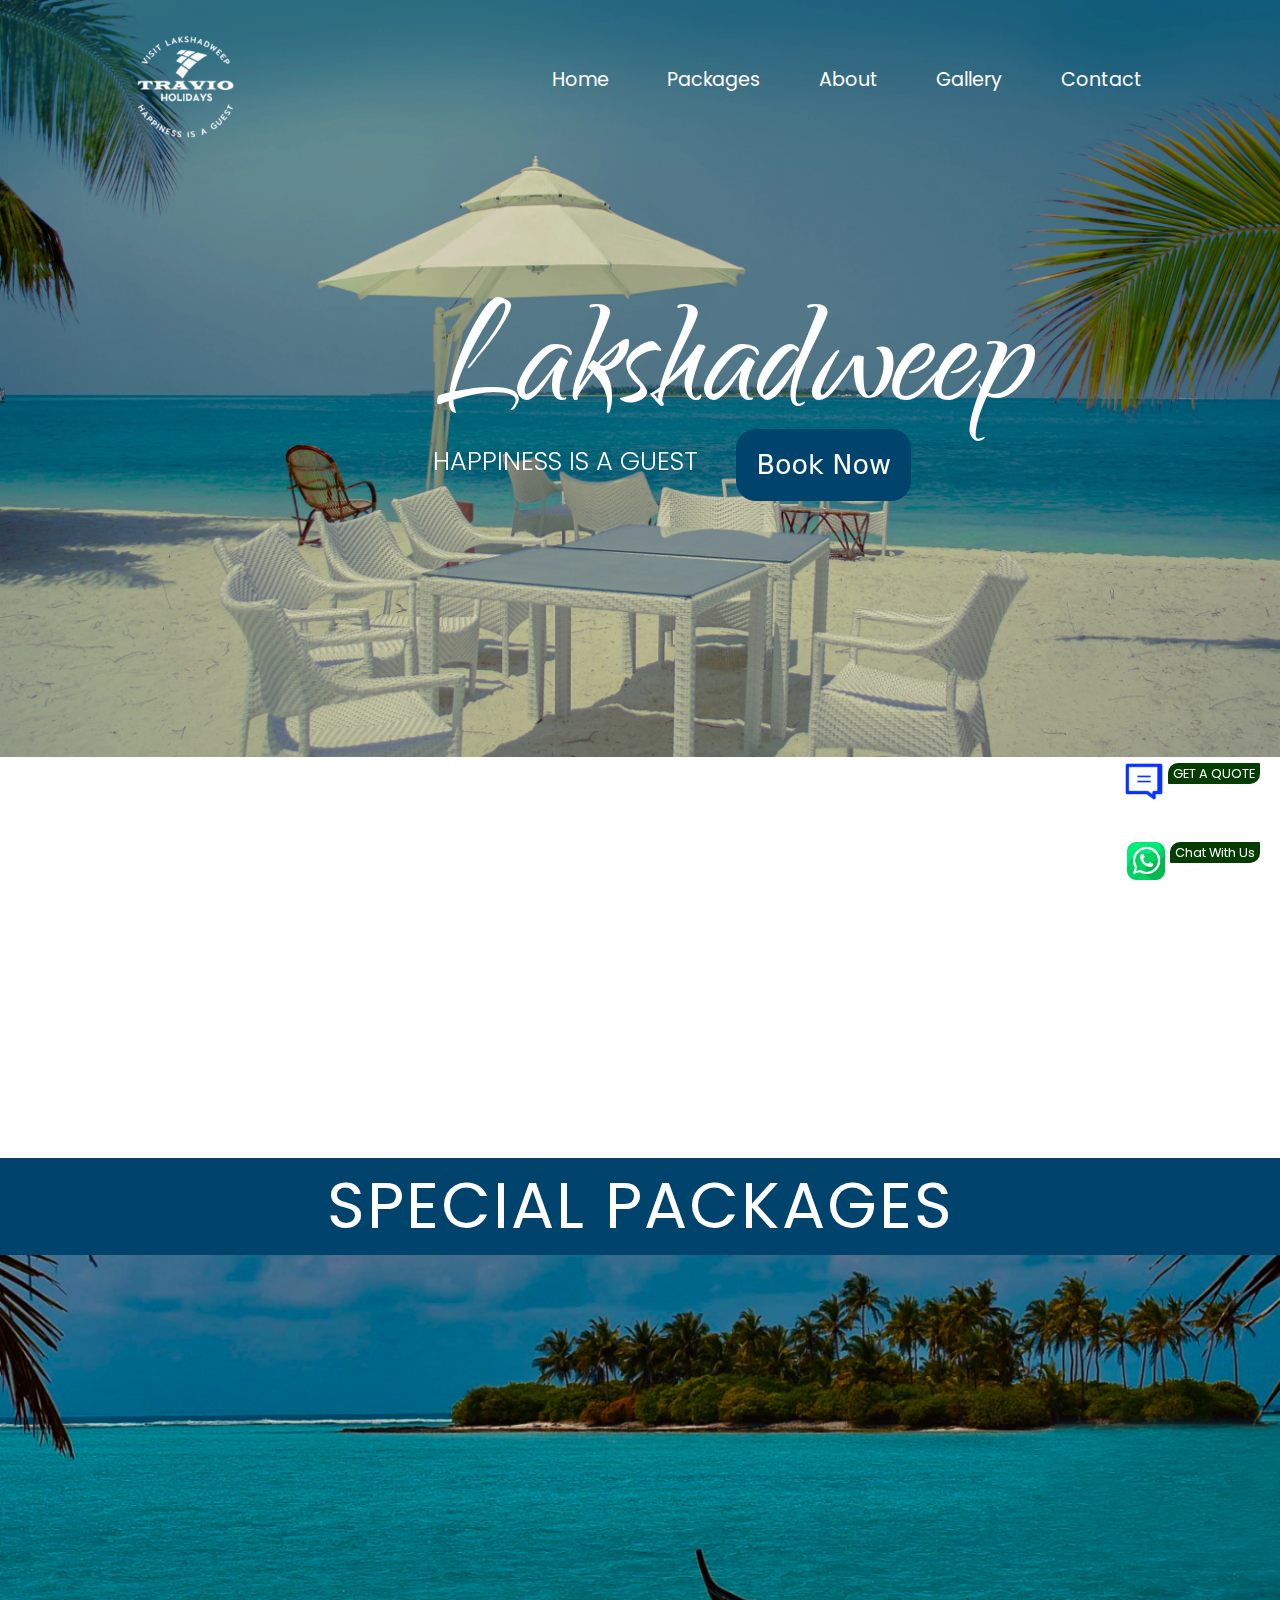
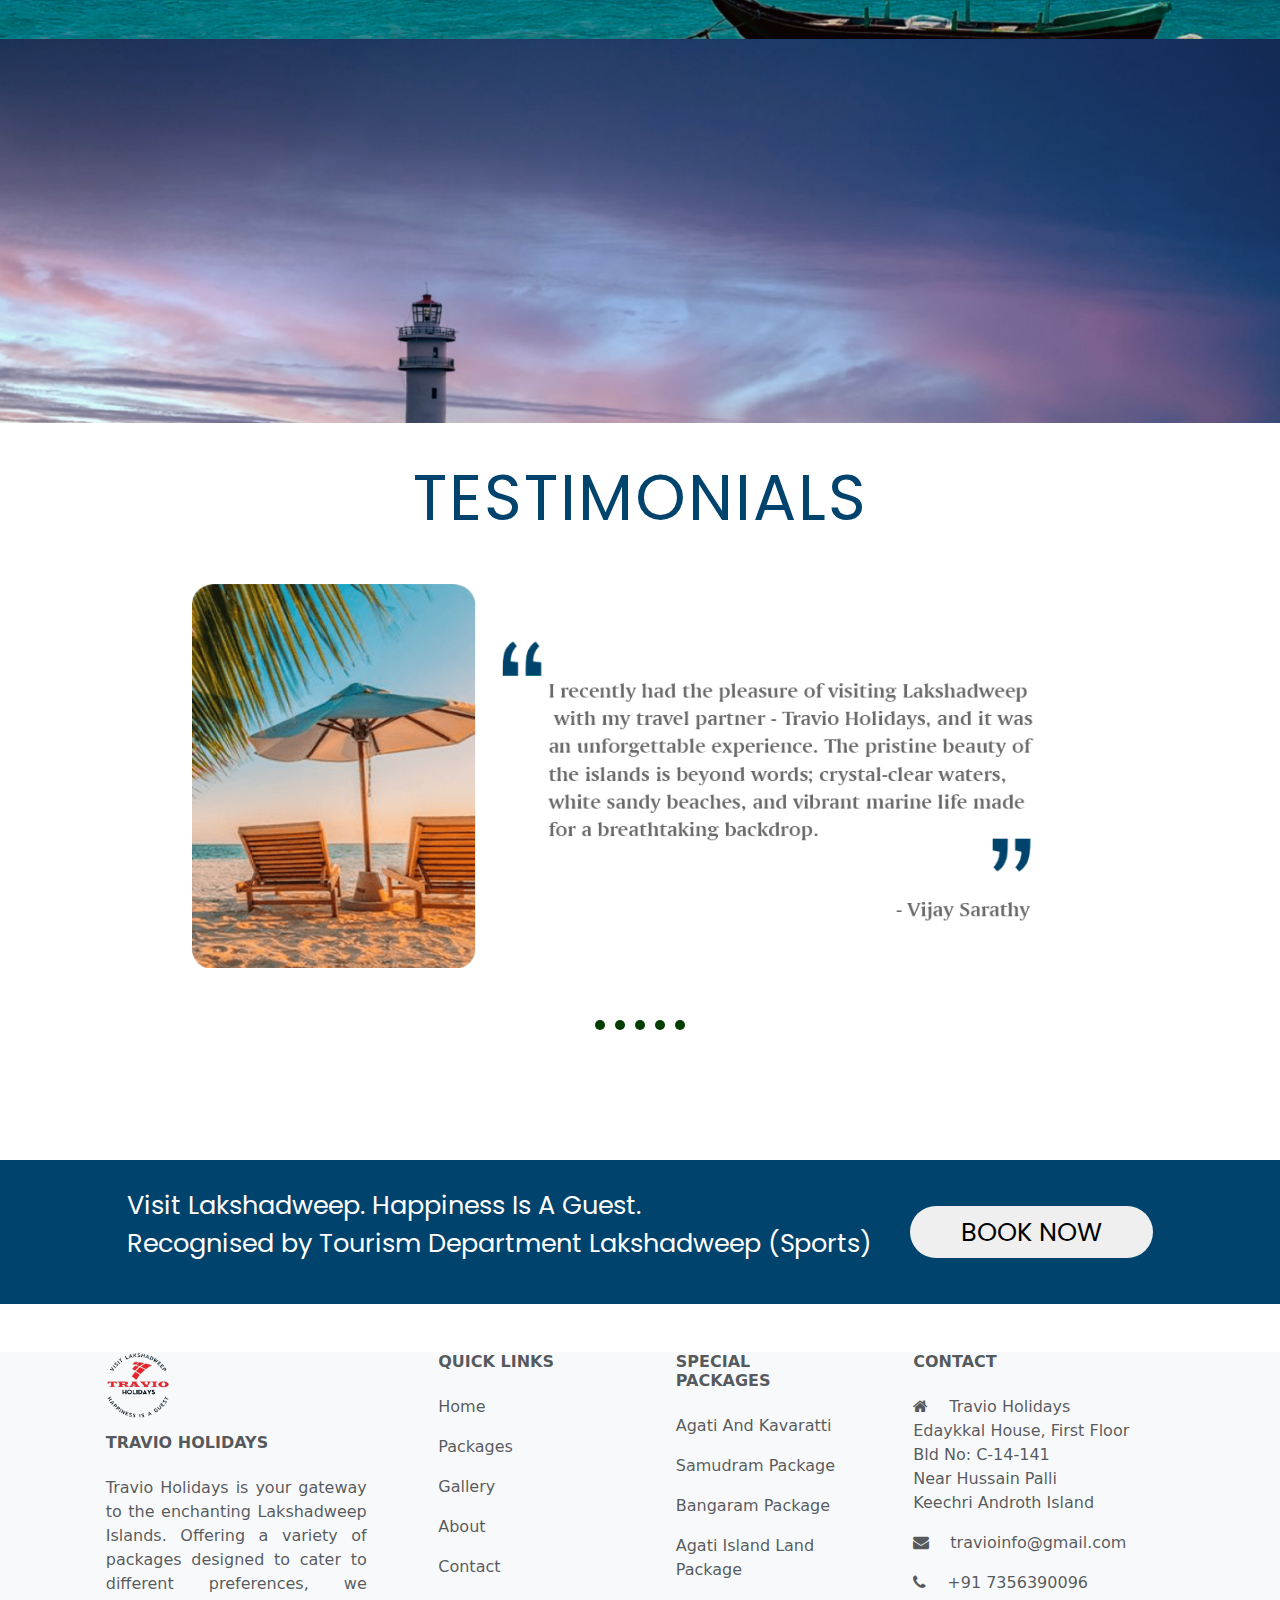
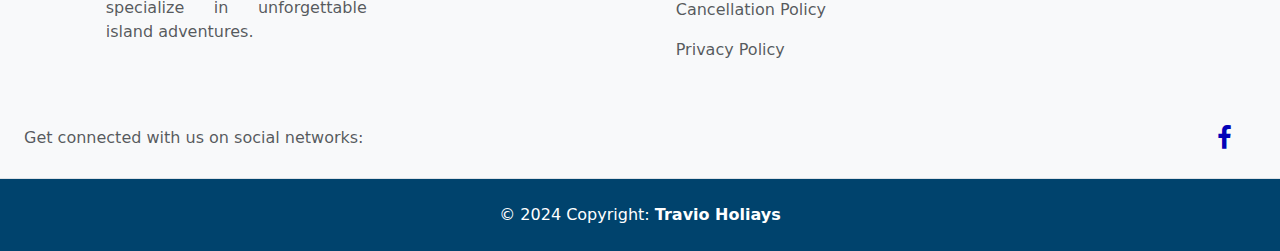
<file: index.html>
<!DOCTYPE html>
<html lang="en">
  <head>
    <meta charset="UTF-8" />
    <meta name="viewport" content="width=device-width, initial-scale=1.0" />
    <title>Travio Holidays Lakshadweep Tours & Travels</title>
    <meta
      name="description"
      content="Travio Holidays Recognised By Lakshadweep Tourism"
    />
    <meta name="author" content="Travio Holidays" />
    <meta
      name="keywords"
      content="lakshadweep tourism, best lakshadweep tour packages, best lakshadweep travel agency"
    />

    <!-- Meta Canonical Tag -->
    <link rel="”canonical”" href="www.travioholidays.com" />

    <!-- Meta OG Tags -->
    <meta
      property="og:title"
      content="Travio Holidays Best Lakshadweep Tour Packages Recoganised By Lakshadweep Tourism"
    />
    <meta
      property="og:description"
      content="Looking for the best Lakshadweep tour packages? Then go for Travio Holidays. Reasonable Packages and best services."
    />
    <meta
      property="og:image"
      content="https://www.travioholidays.com/assets/home/seo_1.webp"
    />
    <meta property="og:url" content="https://www.travioholidays.com" />
    <meta property="og:site_name" content="Travio Holidays" />

    <!-- Meta Twitter Tags -->
    <meta
      name="twitter:card"
      content="Travio Holidays Give You The Best Lakshadweep Tour Packages."
    />

    <meta
      name="twitter:title"
      content="Travio Holidays Lakshadweep Tours & Travells"
    />
    <meta
      name="twitter:description"
      content="Looking for the best Lakshadweep tour packages? Then go for Travio Holidays. Reasonable Packages and best services."
    />
    <meta
      name="twitter:image"
      content="https://www.travioholidays.com/assets/home/seo_1.webp"
    />

    <!-- Meta Robots Tag -->
    <meta name="”robots”" content="index, follow, noarchive" />

    <!-- favicon -->
    <link
      href="./assets/home/footer_logo.png"
      rel="icon"
      sizes="32x32"
      type="image/png"
    />

    <!-- Links -->
    <link rel="stylesheet" href="./css/home.css" />
    <link rel="stylesheet" href="./css/home-res.css" />
    <link
      href="https://cdn.jsdelivr.net/npm/bootstrap@5.3.3/dist/css/bootstrap.min.css"
      rel="stylesheet"
      integrity="sha384-QWTKZyjpPEjISv5WaRU9OFeRpok6YctnYmDr5pNlyT2bRjXh0JMhjY6hW+ALEwIH"
      crossorigin="anonymous"
    />

    <link
      rel="stylesheet"
      href="https://cdnjs.cloudflare.com/ajax/libs/font-awesome/4.7.0/css/font-awesome.min.css"
    />

    <link href="https://unpkg.com/aos@2.3.1/dist/aos.css" rel="stylesheet" />

    <!-- Markup Schema -->
    <script type="application/ld+json">
      {
        "@context": "https://schema.org/",
        "@type": "BreadcrumbList",
        "itemListElement": [
          {
            "@type": "ListItem",
            "position": 1,
            "name": "Home",
            "item": "https://travioholidays.com"
          },
          {
            "@type": "ListItem",
            "position": 2,
            "name": "About",
            "item": "https://travioholidays.com.about.html"
          },
          {
            "@type": "ListItem",
            "position": 3,
            "name": "Lakshadweep Packages",
            "item": "https://travioholidays.com/packages.html"
          },
          {
            "@type": "ListItem",
            "position": 4,
            "name": "Gallery",
            "item": "https://travioholidays.com/gallery.html"
          },
          {
            "@type": "ListItem",
            "position": 5,
            "name": "Contact Us",
            "item": "https://travioholidays.com/contact.html"
          }
        ]
      }
    </script>
  </head>
  <body>
    <!-- Chat With Us Section -->
    <div class="chatwithus animate-bounce">
      <a href="https://wa.me/9495822419?text=welcome">
        <img src="./assets/whatsapp.png" alt="" />
        <p>Chat With Us</p>
      </a>
    </div>

    <!-- Get Quote Section -->
    <div class="getquote animate-bounce">
      <a href="https://forms.gle/aU7JawXjD27Tby5g6">
        <img src="./assets/getquote.png" alt="" />
        <p>GET A QUOTE</p>
      </a>
    </div>
    <!-- Hero -->
    <section class="hero">
      <div class="navi">
        <img class="logo-img" src="./assets/home/white_logo.png" alt="" />
        <ul>
          <li>
            <a href="index.html">Home</a>
          </li>
          <li>
            <a href="packages.html">Packages</a>
          </li>
          <li>
            <a href="about.html">About</a>
          </li>
          <li>
            <a href="gallery.html">Gallery</a>
          </li>
          <li>
            <a href="contact.html">Contact</a>
          </li>
        </ul>
        <div class="ham" onclick="showHtmlDiv()">
          <i class="fa fa-bars"></i>
        </div>
      </div>
      <div class="txt-content">
        <h1
          data-aos="fade-right"
          data-aos-duration="500"
          data-aos-offset="300"
          data-aos-easing="ease-in-sine"
        >
          Lakshadweep
        </h1>
        <div
          class="slogan"
          data-aos="fade-up"
          data-aos-duration="500"
          data-aos-offset="200"
          data-aos-easing="ease-in-sine"
        >
          <h3>HAPPINESS IS A GUEST</h3>
          <a href="contact.html"><button>Book Now</button></a>
        </div>
      </div>
      <div class="mob-menu" id="html-show">
        <ul>
          <li>
            <a href="index.html" style="text-decoration: none; color: #fff"
              >Home</a
            >
          </li>
          <li>
            <a href="packages.html" style="text-decoration: none; color: #fff"
              >Packages</a
            >
          </li>
          <li>
            <a href="about.html" style="text-decoration: none; color: #fff"
              >About</a
            >
          </li>
          <li>
            <a href="gallery.html" style="text-decoration: none; color: #fff"
              >Gallery</a
            >
          </li>
          <li>
            <a href="contact.html" style="text-decoration: none; color: #fff"
              >Contact</a
            >
          </li>
          <li>
            <a
              href="privacy-policy.html"
              style="text-decoration: none; color: #fff"
              >Privacy Policy</a
            >
          </li>
        </ul>
      </div>
    </section>
    <!-- Hero -->

    <!-- About -->
    <section class="about">
      <div
        class="abt-content"
        data-aos="fade-up"
        data-aos-duration="1000"
        data-aos-anchor-placement="bottom-bottom"
      >
        <h2>ABOUT</h2>
        <h4>TRAVIO HOLIDAYS</h4>
        <p>
          Travio Holidays is your gateway to the enchanting Lakshadweep Islands.
          Offering a variety of packages designed to cater to different
          preferences, we specialize in unforgettable island adventures. .......
          <span
            ><a href="about.html" style="text-decoration: none; cursor: pointer"
              >KNOW MORE</a
            ></span
          >
        </p>
      </div>
    </section>
    <!-- About -->

    <!-- Special Packages -->
    <section class="spc-pck">
      <div class="spc-ribbon"><h2>SPECIAL PACKAGES</h2></div>
      <div class="spc-pck-1">
        <div
          class="spc-pck-content"
          data-aos="fade-right"
          data-aos-duration="1000"
          data-aos-anchor-placement="bottom-bottom"
        >
          <div class="spc-pck-content-left">
            <h3>Samudram Package</h3>
            <h4>4 Nights 5 Days</h4>
            <ul>
              <li>Covering 3 Islands</li>
              <li>Free Kayaking</li>
            </ul>
          </div>
          <div class="spc-pck-content-right">
            <a href="contact.html"><button>Book Now</button></a
            ><a href="packages.html"><button>Know More</button></a>
          </div>
        </div>
      </div>
      <div class="spc-pck-2">
        <div
          class="spc-pck-content"
          data-aos="fade-left"
          data-aos-duration="1000"
          data-aos-anchor-placement="bottom-bottom"
        >
          <div class="spc-pck-content-left">
            <h3>Bangaram Stay Package</h3>
            <h4>3 Nights 4 Days</h4>
            <ul>
              <li>AC Room With All Meals</li>
              <li>Kayaking</li>
              <li>Snorkilling</li>
            </ul>
          </div>
          <div class="spc-pck-content-right">
            <a href="contact.html"><button>Book Now</button></a
            ><a href="packages.html"><button>Know More</button></a>
          </div>
        </div>
      </div>
    </section>

    <!-- Special Packages -->

    <!-- Testimonials -->
    <section class="testimonials">
      <div class="testimonials-content">
        <div class="testimonial-heading">TESTIMONIALS</div>

        <div class="slider">
          <div class="slide">
            <img src="./assets/home/testimonial_1.png" alt="Image 1" />
          </div>
          <div class="slide">
            <img src="./assets/home/testimonial_2.png" alt="Image 2" />
          </div>
          <div class="slide">
            <img src="./assets/home/testimonial_3.png" alt="Image 3" />
          </div>
          <div class="slide">
            <img src="./assets/home/testimonial_4.png" alt="Image 4" />
          </div>
          <div class="slide">
            <img src="./assets/home/testimonial_5.png" alt="Image 4" />
          </div>
          <div class="dots"></div>
        </div>

        <!-- <div
          class="testimonials-card"
          data-aos="flip-up"
          data-aos-duration="1000"
        >
          <img
            class="testi-img"
            src="./assets/home/new/img_1.jpg"
            alt="Travio holidays testimonial image"
            style="border-radius: 20px"
          />
          <div class="testimonial-card-text">
            <img
              class="quote-start"
              src="./assets/home/quote-start.png"
              alt=""
            />
            <p>
              I had the best experience with Travio holidays. I ahd the best
              Lakshadweep experience. The bangaram package was awsome.
            </p>
            <img class="quote-end" src="./assets/home/quote-end.png" alt="" />
            <h6>Justine jose</h6>
          </div>
        </div> -->
      </div>
    </section>
    <!-- Testimonials -->

    <!--Bottom CTA -->
    <section class="bottom-banner">
      <div class="bottom-banner-text-content">
        <p>
          Visit Lakshadweep. Happiness Is A Guest. <br />
          Recognised by Tourism Department Lakshadweep (Sports)
        </p>
      </div>
      <div class="bottom-banner-cta-btn">
        <a href="contact.html"><button>BOOK NOW</button></a>
      </div>
    </section>
    <!-- CTA -->

    <!-- Footer -->
    <footer class="text-center text-lg-start bg-body-tertiary text-muted">
      <!-- Section: Links  -->
      <section class="">
        <div class="container text-center text-md-start mt-5">
          <!-- Grid row -->
          <div class="row mt-3">
            <!-- Grid column -->
            <div class="col-md-3 col-lg-4 col-xl-3 mx-auto mb-4">
              <img
                class="logo-img"
                src="./assets/home/footer_logo.png"
                alt="travio holidays logo color"
                style="width: 5vw; height: auto; padding-bottom: 1vw"
              />
              <!-- Content -->
              <h6 class="text-uppercase fw-bold mb-4">Travio Holidays</h6>
              <p style="text-align: justify">
                Travio Holidays is your gateway to the enchanting Lakshadweep
                Islands. Offering a variety of packages designed to cater to
                different preferences, we specialize in unforgettable island
                adventures.
              </p>
            </div>
            <!-- Grid column -->

            <!-- Grid column -->
            <div class="col-md-2 col-lg-2 col-xl-2 mx-auto mb-4">
              <!-- Links -->
              <h6 class="text-uppercase fw-bold mb-4">Quick Links</h6>
              <p>
                <a
                  href="index.html"
                  class="text-reset"
                  style="text-decoration: none"
                  >Home</a
                >
              </p>
              <p>
                <a
                  href="packages.html"
                  class="text-reset"
                  style="text-decoration: none"
                  >Packages</a
                >
              </p>
              <p>
                <a
                  href="gallery.html"
                  class="text-reset"
                  style="text-decoration: none"
                  >Gallery</a
                >
              </p>
              <p>
                <a
                  href="about.html"
                  class="text-reset"
                  style="text-decoration: none"
                  >About</a
                >
              </p>
              <p>
                <a
                  href="contact.html"
                  class="text-reset"
                  style="text-decoration: none"
                  >Contact</a
                >
              </p>
            </div>
            <!-- Grid column -->

            <!-- Grid column -->
            <div class="col-md-3 col-lg-2 col-xl-2 mx-auto mb-4">
              <!-- Links -->
              <h6 class="text-uppercase fw-bold mb-4">Special Packages</h6>
              <p>
                <a
                  href="packages.html"
                  class="text-reset"
                  style="text-decoration: none"
                  >Agati And Kavaratti</a
                >
              </p>
              <p>
                <a
                  href="packages.html"
                  class="text-reset"
                  style="text-decoration: none"
                  >Samudram Package</a
                >
              </p>
              <p>
                <a
                  href="packages.html"
                  class="text-reset"
                  style="text-decoration: none"
                  >Bangaram Package</a
                >
              </p>
              <p>
                <a
                  href="packages.html"
                  class="text-reset"
                  style="text-decoration: none"
                  >Agati Island Land Package</a
                >
              </p>
              <p>
                <a
                  href="cancellation-policy.html"
                  class="text-reset"
                  style="text-decoration: none"
                  >Cancellation Policy</a
                >
              </p>
              <p>
                <a
                  href="privacy-policy.html"
                  class="text-reset"
                  style="text-decoration: none"
                  >Privacy Policy</a
                >
              </p>
            </div>
            <!-- Grid column -->

            <!-- Grid column -->
            <div class="col-md-4 col-lg-3 col-xl-3 mx-auto mb-md-0 mb-4">
              <!-- Links -->
              <h6 class="text-uppercase fw-bold mb-4">Contact</h6>
              <p>
                <i class="fa fa-home me-3"></i> Travio Holidays
                <br />
                Edaykkal House, First Floor <br />
                Bld No: C-14-141 <br />
                Near Hussain Palli <br />
                Keechri Androth Island <br />
              </p>
              <p>
                <i class="fa fa-envelope me-3"></i>
                travioinfo@gmail.com
              </p>
              <p><i class="fa fa-phone me-3"></i> +91 7356390096</p>
            </div>
            <!-- Grid column -->
          </div>
          <!-- Grid row -->
        </div>
      </section>
      <!-- Section: Links  -->
      <!-- Section: Social media -->
      <section
        class="d-flex justify-content-center justify-content-lg-between p-4 border-bottom"
      >
        <!-- Left -->
        <div class="me-5 d-none d-lg-block">
          <span>Get connected with us on social networks:</span>
        </div>
        <!-- Left -->

        <!-- Right -->
        <div class="footer-social">
          <a href="https://www.facebook.com/lakdeep/" class="me-4 text-reset">
            <i class="fa fa-facebook" style="color: rgb(3, 3, 184)"></i>
          </a>
          <!-- <a href="" class="me-4 text-reset">
            <i class="fa fa-whatsapp" style="color: rgb(4, 172, 32)"></i>
          </a>
          <a href="" class="me-4 text-reset">
            <i class="fa fa-youtube" style="color: rgb(222, 7, 7)"></i>
          </a>
          <a href="" class="me-4 text-reset">
            <i class="fa fa-instagram" style="color: rgb(182, 10, 50)"></i>
          </a> -->
        </div>
        <!-- Right -->
      </section>
      <!-- Section: Social media -->

      <!-- Copyright -->
      <div
        class="text-center p-4"
        style="background-color: #00436d; color: #fff"
      >
        © 2024 Copyright:
        <a
          class="text-reset fw-bold"
          href="https://travioholidays.com/"
          style="text-decoration: none"
          >Travio Holiays</a
        >
      </div>
      <!-- Copyright -->
    </footer>
    <!-- Footer -->

    <script>
      const slider = document.querySelector(".slider");
      const slides = document.querySelectorAll(".slide");
      const dotsContainer = document.querySelector(".dots");

      let slideIndex = 0;

      // Create dots
      for (let i = 0; i < slides.length; i++) {
        const dot = document.createElement("div");
        dot.classList.add("dot");
        dot.setAttribute("data-index", i);
        dotsContainer.appendChild(dot);
      }

      // Show initial slide
      slides[slideIndex].style.display = "block";

      // Add click event to dots
      const dots = document.querySelectorAll(".dot");
      dots.forEach((dot) => {
        dot.addEventListener("click", () => {
          slideIndex = dot.getAttribute("data-index");
          showSlide();
        });
      });

      // Auto slide
      let autoSlideInterval;
      function startAutoSlide() {
        autoSlideInterval = setInterval(() => {
          slideIndex++;
          if (slideIndex >= slides.length) {
            slideIndex = 0;
          }
          showSlide();
        }, 3000); // Adjust the interval as needed
      }

      function showSlide() {
        for (let i = 0; i < slides.length; i++) {
          slides[i].style.display = "none";
          dots[i].classList.remove("active");
        }
        slides[slideIndex].style.display = "block";
        dots[slideIndex].classList.add("active");
      }

      startAutoSlide();
    </script>
  </body>
  <script src="https://unpkg.com/aos@2.3.1/dist/aos.js"></script>
  <script>
    AOS.init();
  </script>
  <script
    src="https://cdn.jsdelivr.net/npm/bootstrap@5.3.3/dist/js/bootstrap.bundle.min.js"
    integrity="sha384-YvpcrYf0tY3lHB60NNkmXc5s9fDVZLESaAA55NDzOxhy9GkcIdslK1eN7N6jIeHz"
    crossorigin="anonymous"
  ></script>
  <script>
    function showHtmlDiv() {
      var htmlShow = document.getElementById("html-show");
      if (htmlShow.style.display === "none") {
        htmlShow.style.display = "block";
      } else {
        htmlShow.style.display = "none";
      }
    }
  </script>
</html>
</file>
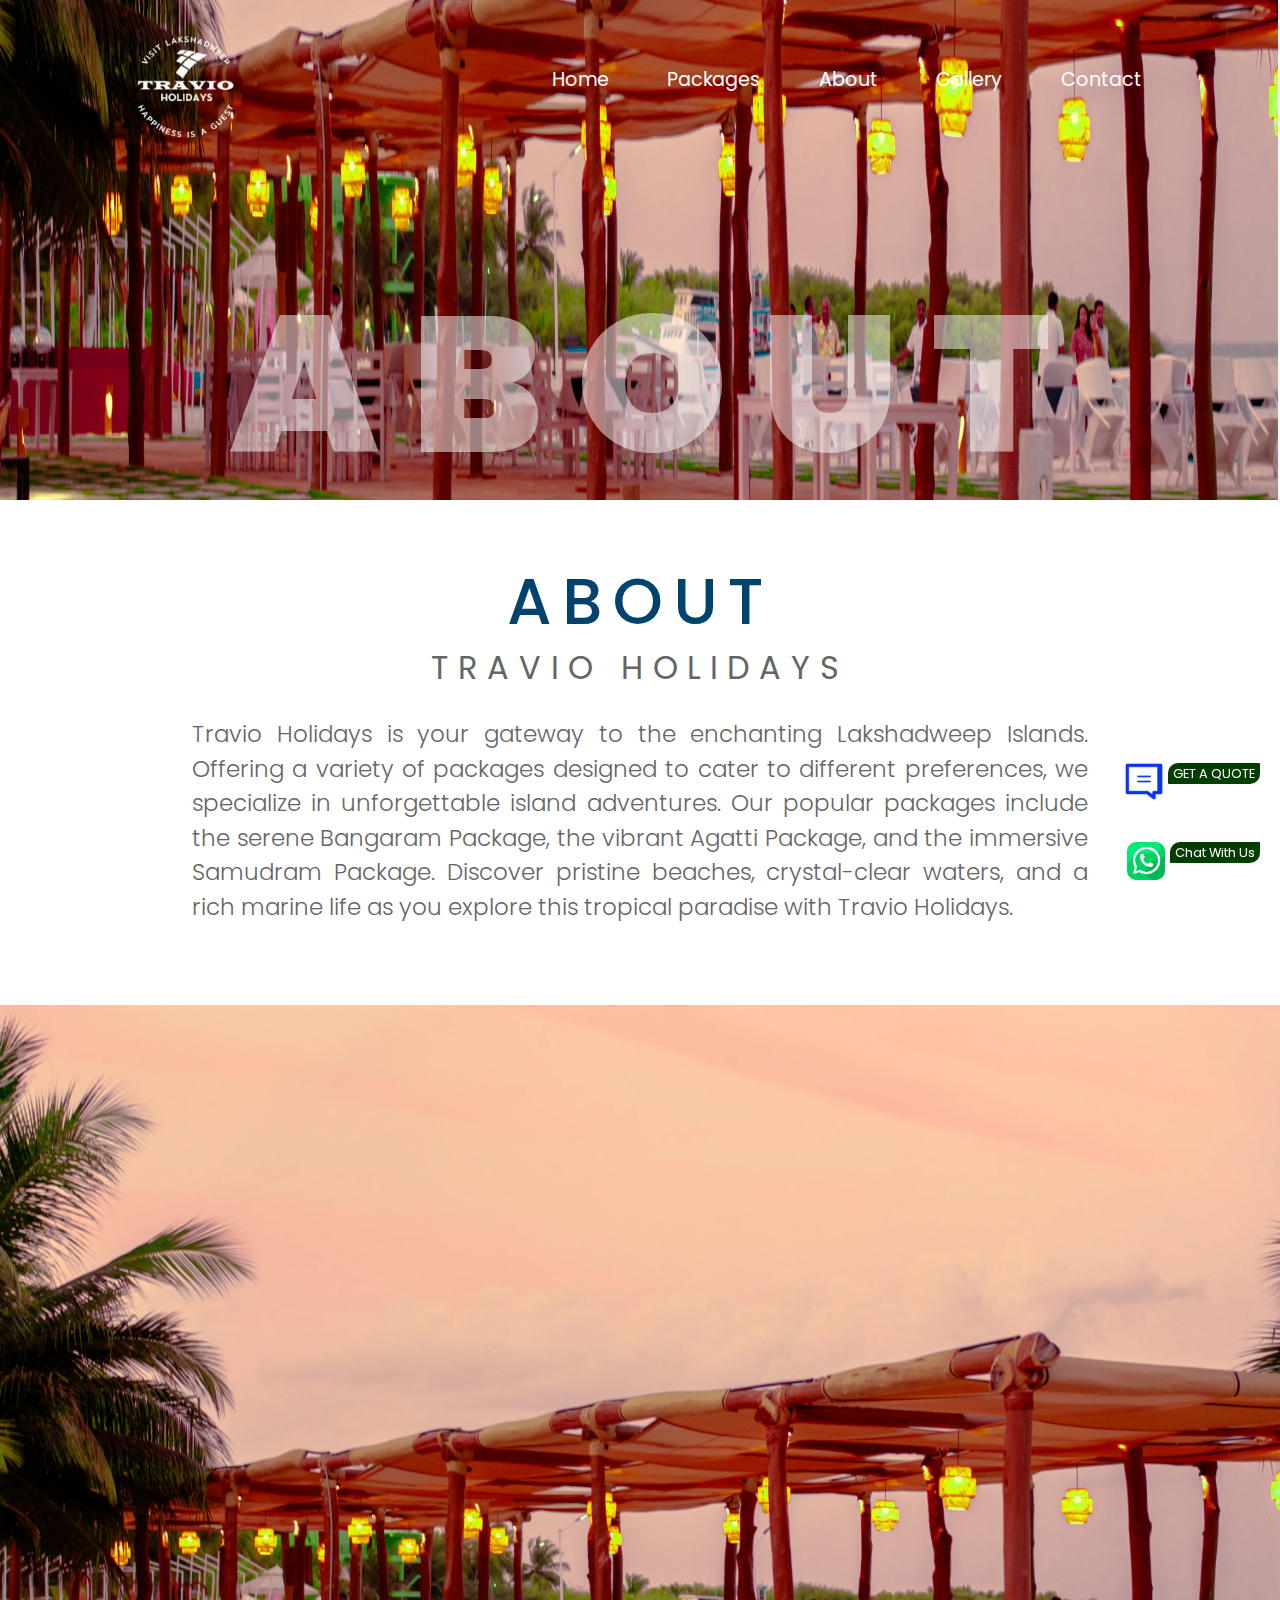
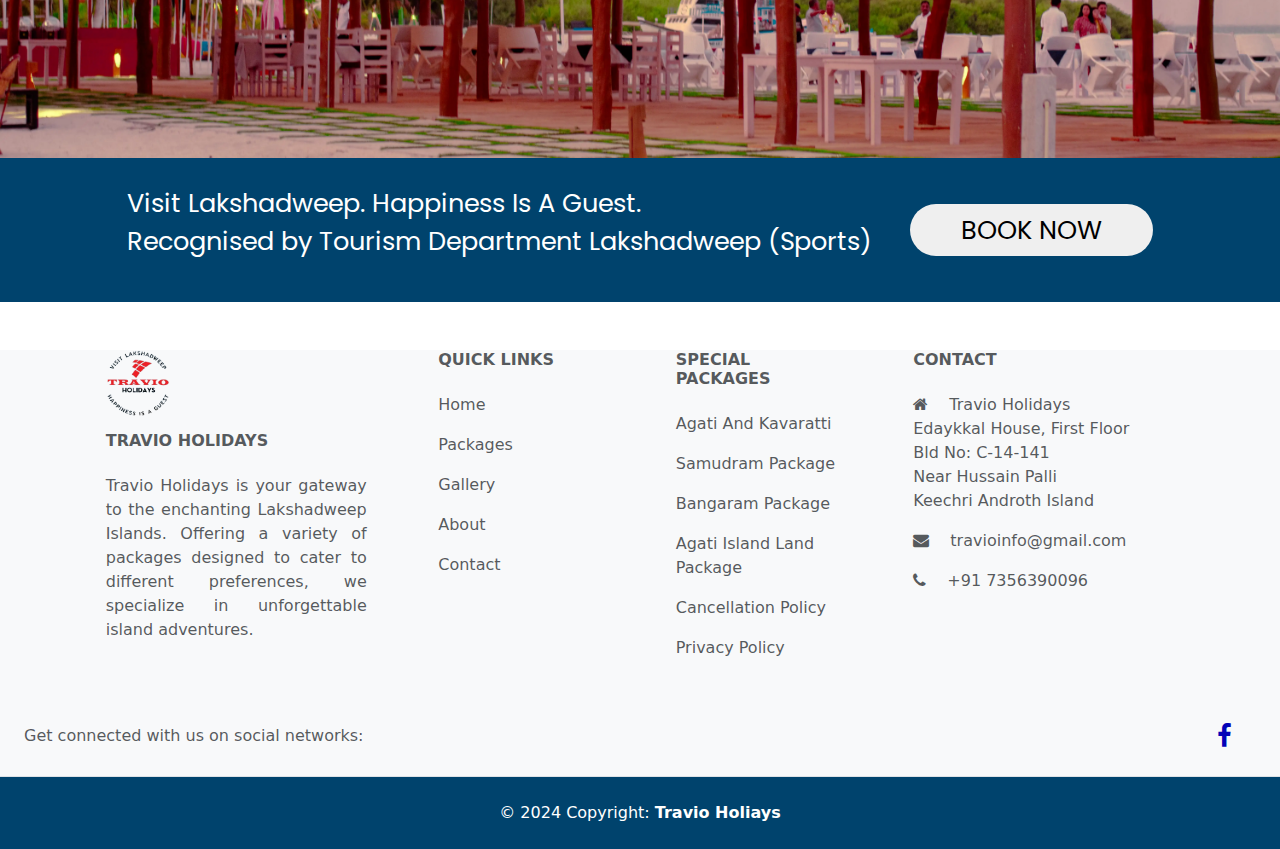
<file: about.html>
<!DOCTYPE html>
<html lang="en">
  <head>
    <meta charset="UTF-8" />
    <meta name="viewport" content="width=device-width, initial-scale=1.0" />
    <title>Travio About</title>
    <link rel="stylesheet" href="./css/about.css" />
    <link rel="stylesheet" href="./css/about-res.css" />
    <link
      href="https://cdn.jsdelivr.net/npm/bootstrap@5.3.3/dist/css/bootstrap.min.css"
      rel="stylesheet"
      integrity="sha384-QWTKZyjpPEjISv5WaRU9OFeRpok6YctnYmDr5pNlyT2bRjXh0JMhjY6hW+ALEwIH"
      crossorigin="anonymous"
    />

    <link
      rel="stylesheet"
      href="https://cdnjs.cloudflare.com/ajax/libs/font-awesome/4.7.0/css/font-awesome.min.css"
    />

    <link href="https://unpkg.com/aos@2.3.1/dist/aos.css" rel="stylesheet" />
  </head>
  <body>
    <!-- Chat With Us Section -->
    <div class="chatwithus animate-bounce">
      <a href="https://wa.me/9495822419?text=welcome">
        <img src="./assets/whatsapp.png" alt="" />
        <p>Chat With Us</p>
      </a>
    </div>

    <!-- Get Quote Section -->
    <div class="getquote animate-bounce">
      <a href="https://forms.gle/aU7JawXjD27Tby5g6">
        <img src="./assets/getquote.png" alt="" />
        <p>GET A QUOTE</p>
      </a>
    </div>

    <section class="hero">
      <div class="navi">
        <img class="logo-img" src="./assets/home/white_logo.png" alt="" />
        <ul>
          <li>
            <a href="index.html">Home</a>
          </li>
          <li>
            <a href="packages.html">Packages</a>
          </li>
          <li>
            <a href="about.html">About</a>
          </li>
          <li>
            <a href="gallery.html">Gallery</a>
          </li>
          <li>
            <a href="contact.html">Contact</a>
          </li>
        </ul>
        <div class="ham" onclick="showHtmlDiv()">
          <i class="fa fa-bars"></i>
        </div>
      </div>
      <div class="txt-content">
        <h1 id="baseh1">A B O U T</h1>
      </div>

      <div class="mob-menu" id="html-show2">
        <ul>
          <li>
            <a href="index.html" style="text-decoration: none; color: #fff"
              >Home</a
            >
          </li>
          <li>
            <a href="packages.html" style="text-decoration: none; color: #fff"
              >Packages</a
            >
          </li>
          <li>
            <a href="about.html" style="text-decoration: none; color: #fff"
              >About</a
            >
          </li>
          <li>
            <a href="gallery.html" style="text-decoration: none; color: #fff"
              >Gallery</a
            >
          </li>
          <li>
            <a href="contact.html" style="text-decoration: none; color: #fff"
              >Contact</a
            >
          </li>
          <li>
            <a
              href="privacy-policy.html"
              style="text-decoration: none; color: #fff"
              >Privacy Policy</a
            >
          </li>
        </ul>
      </div>
    </section>

    <!-- About -->
    <section class="about">
      <div class="abt-content">
        <h2>ABOUT</h2>
        <h4>TRAVIO HOLIDAYS</h4>
        <p>
          Travio Holidays is your gateway to the enchanting Lakshadweep Islands.
          Offering a variety of packages designed to cater to different
          preferences, we specialize in unforgettable island adventures. Our
          popular packages include the serene Bangaram Package, the vibrant
          Agatti Package, and the immersive Samudram Package. Discover pristine
          beaches, crystal-clear waters, and a rich marine life as you explore
          this tropical paradise with Travio Holidays.
        </p>
      </div>
    </section>
    <!-- About -->

    <!-- Testimonials -->
    <section class="testimonials">
      <div class="testimonials-content">
        <div
          class="testimonial-heading"
          data-aos="fade-left"
          data-aos-duration="1000"
        >
          TESTIMONIALS
        </div>
        <div
          class="testimonials-card"
          data-aos="fade-right"
          data-aos-duration="1000"
          data-aos-offset="300"
          data-aos-easing="ease-in-sine"
        >
          <img
            class="testi-img"
            src="./assets/home/testimonial.png"
            alt="testimonial image"
          />
          <div class="testimonial-card-text">
            <img
              class="quote-start"
              src="./assets/home/quote-start.png"
              alt=""
            />
            <p>
              I had the best experience with Travio holidays. I ahd the best
              Lakshadweep experience. The bangaram package was awsome.
            </p>
            <img class="quote-end" src="./assets/home/quote-end.png" alt="" />
            <h6>Justine jose</h6>
          </div>
        </div>
      </div>
    </section>
    <!-- Testimonials -->

    <!--Bottom CTA -->
    <section class="bottom-banner">
      <div class="bottom-banner-text-content">
        <p>
          Visit Lakshadweep. Happiness Is A Guest. <br />
          Recognised by Tourism Department Lakshadweep (Sports)
        </p>
      </div>
      <div class="bottom-banner-cta-btn"><button>BOOK NOW</button></div>
    </section>
    <!-- CTA -->

    <!-- Footer -->
    <footer class="text-center text-lg-start bg-body-tertiary text-muted">
      <!-- Section: Links  -->
      <section class="">
        <div class="container text-center text-md-start mt-5">
          <!-- Grid row -->
          <div class="row mt-3">
            <!-- Grid column -->
            <div class="col-md-3 col-lg-4 col-xl-3 mx-auto mb-4">
              <img
                class="logo-img"
                src="./assets/home/footer_logo.png"
                alt="travio holidays logo color"
                style="width: 5vw; height: auto; padding-bottom: 1vw"
              />
              <!-- Content -->
              <h6 class="text-uppercase fw-bold mb-4">Travio Holidays</h6>
              <p style="text-align: justify">
                Travio Holidays is your gateway to the enchanting Lakshadweep
                Islands. Offering a variety of packages designed to cater to
                different preferences, we specialize in unforgettable island
                adventures.
              </p>
            </div>
            <!-- Grid column -->

            <!-- Grid column -->
            <div class="col-md-2 col-lg-2 col-xl-2 mx-auto mb-4">
              <!-- Links -->
              <h6 class="text-uppercase fw-bold mb-4">Quick Links</h6>
              <p>
                <a
                  href="index.html"
                  class="text-reset"
                  style="text-decoration: none"
                  >Home</a
                >
              </p>
              <p>
                <a
                  href="packages.html"
                  class="text-reset"
                  style="text-decoration: none"
                  >Packages</a
                >
              </p>
              <p>
                <a
                  href="gallery.html"
                  class="text-reset"
                  style="text-decoration: none"
                  >Gallery</a
                >
              </p>
              <p>
                <a
                  href="about.html"
                  class="text-reset"
                  style="text-decoration: none"
                  >About</a
                >
              </p>
              <p>
                <a
                  href="contact.html"
                  class="text-reset"
                  style="text-decoration: none"
                  >Contact</a
                >
              </p>
            </div>
            <!-- Grid column -->

            <!-- Grid column -->
            <div class="col-md-3 col-lg-2 col-xl-2 mx-auto mb-4">
              <!-- Links -->
              <h6 class="text-uppercase fw-bold mb-4">Special Packages</h6>
              <p>
                <a
                  href="packages.html"
                  class="text-reset"
                  style="text-decoration: none"
                  >Agati And Kavaratti</a
                >
              </p>
              <p>
                <a
                  href="packages.html"
                  class="text-reset"
                  style="text-decoration: none"
                  >Samudram Package</a
                >
              </p>
              <p>
                <a
                  href="packages.html"
                  class="text-reset"
                  style="text-decoration: none"
                  >Bangaram Package</a
                >
              </p>
              <p>
                <a
                  href="packages.html"
                  class="text-reset"
                  style="text-decoration: none"
                  >Agati Island Land Package</a
                >
              </p>
              <p>
                <a
                  href="cancellation-policy.html"
                  class="text-reset"
                  style="text-decoration: none"
                  >Cancellation Policy</a
                >
              </p>
              <p>
                <a
                  href="privacy-policy.html"
                  class="text-reset"
                  style="text-decoration: none"
                  >Privacy Policy</a
                >
              </p>
            </div>
            <!-- Grid column -->

            <!-- Grid column -->
            <div class="col-md-4 col-lg-3 col-xl-3 mx-auto mb-md-0 mb-4">
              <!-- Links -->
              <h6 class="text-uppercase fw-bold mb-4">Contact</h6>
              <p>
                <i class="fa fa-home me-3"></i> Travio Holidays
                <br />
                Edaykkal House, First Floor <br />
                Bld No: C-14-141 <br />
                Near Hussain Palli <br />
                Keechri Androth Island <br />
              </p>
              <p>
                <i class="fa fa-envelope me-3"></i>
                travioinfo@gmail.com
              </p>
              <p><i class="fa fa-phone me-3"></i> +91 7356390096</p>
            </div>
            <!-- Grid column -->
          </div>
          <!-- Grid row -->
        </div>
      </section>
      <!-- Section: Links  -->
      <!-- Section: Social media -->
      <section
        class="d-flex justify-content-center justify-content-lg-between p-4 border-bottom"
      >
        <!-- Left -->
        <div class="me-5 d-none d-lg-block">
          <span>Get connected with us on social networks:</span>
        </div>
        <!-- Left -->

        <!-- Right -->
        <div class="footer-social">
          <a href="https://www.facebook.com/lakdeep/" class="me-4 text-reset">
            <i class="fa fa-facebook" style="color: rgb(3, 3, 184)"></i>
          </a>
          <!-- <a href="" class="me-4 text-reset">
            <i class="fa fa-whatsapp" style="color: rgb(4, 172, 32)"></i>
          </a>
          <a href="" class="me-4 text-reset">
            <i class="fa fa-youtube" style="color: rgb(222, 7, 7)"></i>
          </a>
          <a href="" class="me-4 text-reset">
            <i class="fa fa-instagram" style="color: rgb(182, 10, 50)"></i>
          </a> -->
        </div>
        <!-- Right -->
      </section>
      <!-- Section: Social media -->

      <!-- Copyright -->
      <div
        class="text-center p-4"
        style="background-color: #00436d; color: #fff"
      >
        © 2024 Copyright:
        <a
          class="text-reset fw-bold"
          href="https://travioholidays.com/"
          style="text-decoration: none"
          >Travio Holiays</a
        >
      </div>
      <!-- Copyright -->
    </footer>
    <!-- Footer -->
  </body>
  <script src="https://unpkg.com/aos@2.3.1/dist/aos.js"></script>
  <script>
    AOS.init();
  </script>
  <script
    src="https://cdn.jsdelivr.net/npm/bootstrap@5.3.3/dist/js/bootstrap.bundle.min.js"
    integrity="sha384-YvpcrYf0tY3lHB60NNkmXc5s9fDVZLESaAA55NDzOxhy9GkcIdslK1eN7N6jIeHz"
    crossorigin="anonymous"
  ></script>
  <script>
    function showHtmlDiv() {
      var htmlShow = document.getElementById("html-show2");
      if (htmlShow.style.display === "none") {
        htmlShow.style.display = "block";
      } else {
        htmlShow.style.display = "none";
      }
    }
  </script>
</html>
</file>
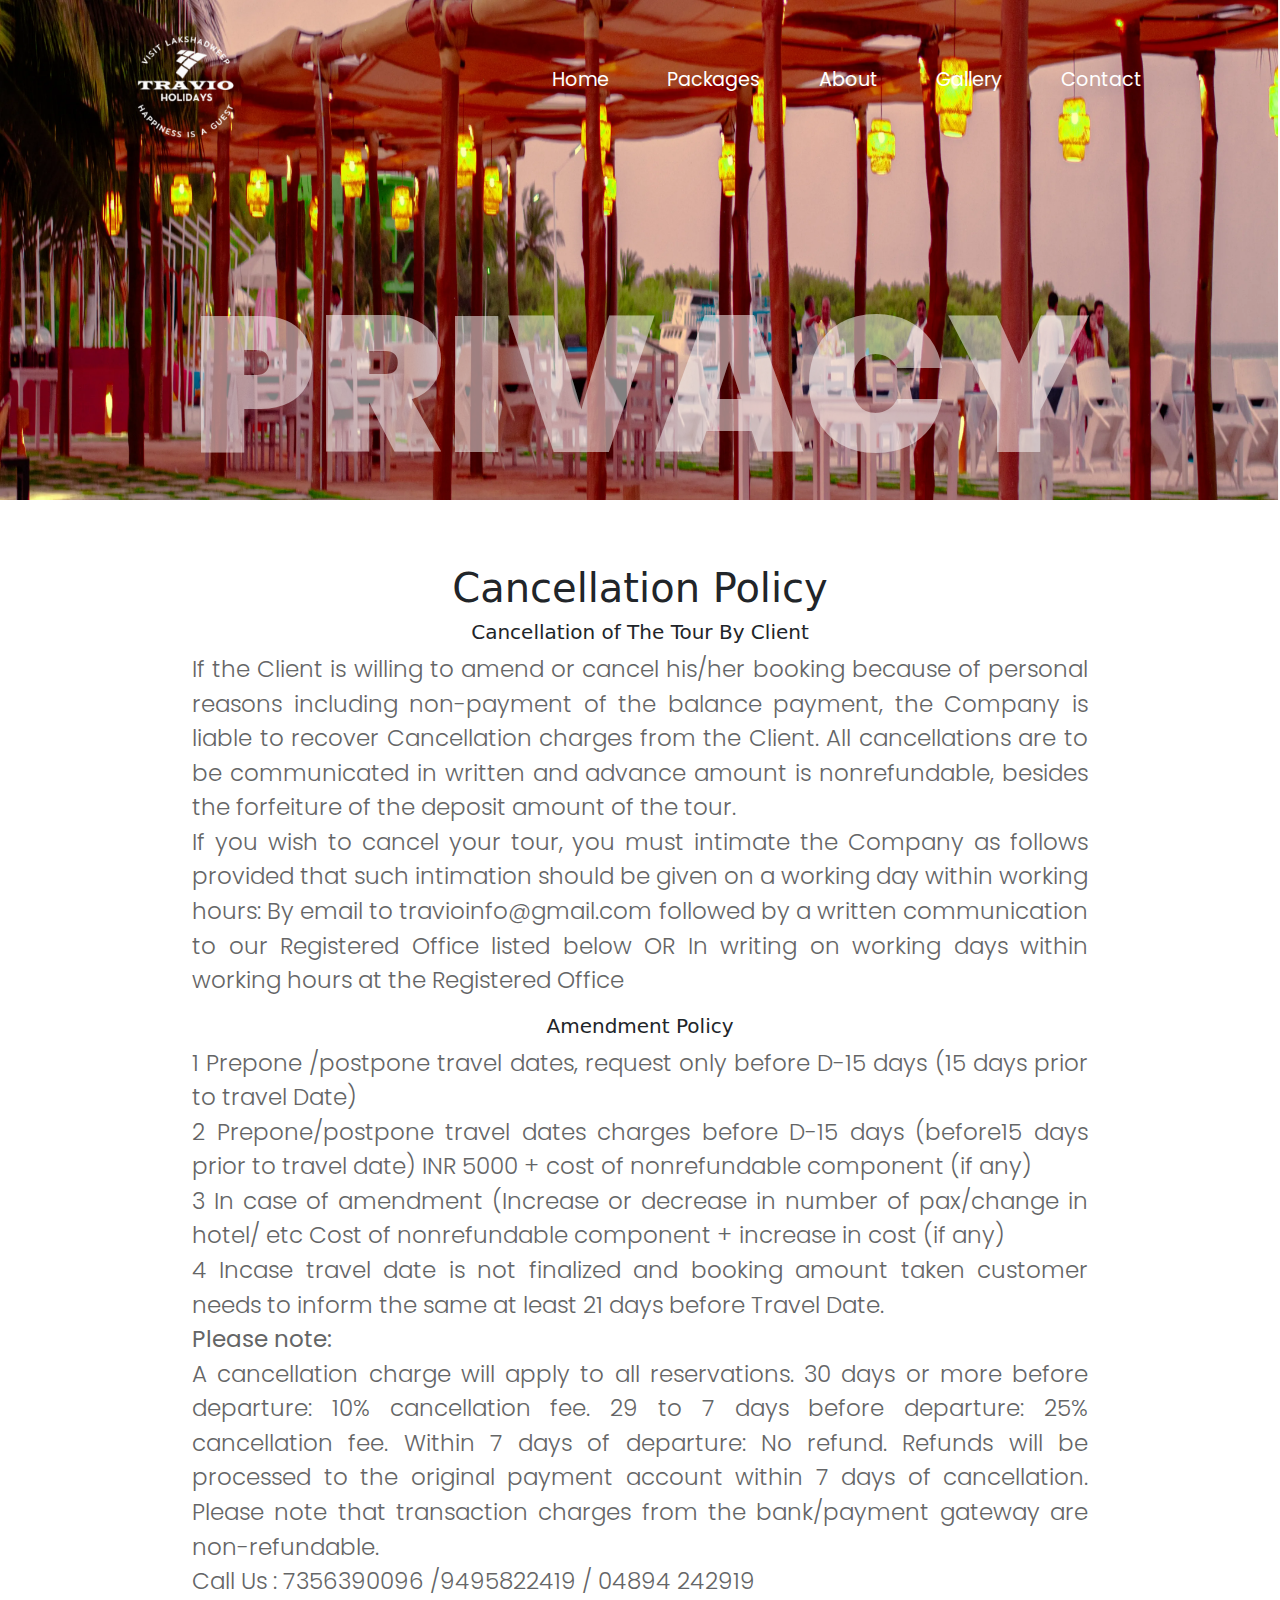
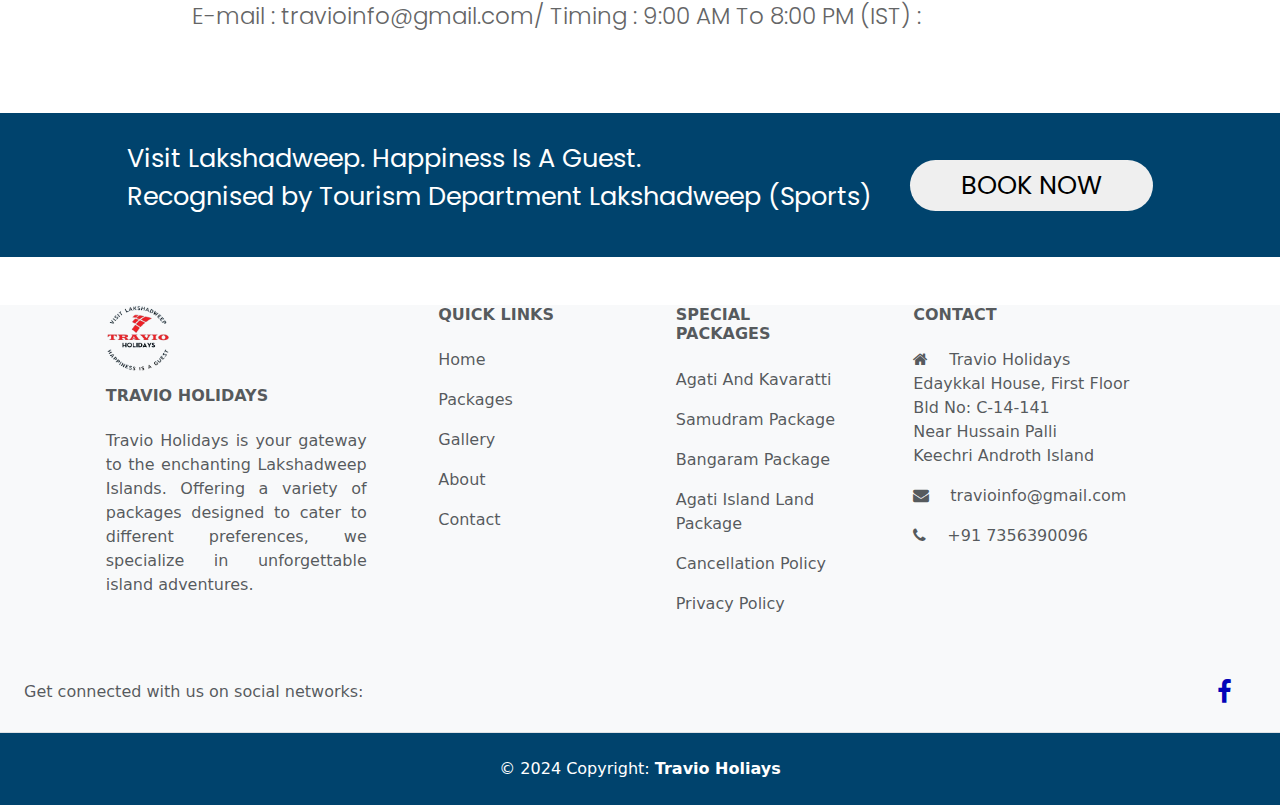
<file: cancellation-policy.html>
<!DOCTYPE html>
<html lang="en">
  <head>
    <meta charset="UTF-8" />
    <meta name="viewport" content="width=device-width, initial-scale=1.0" />
    <title>Travio Privacy Policy</title>
    <link rel="stylesheet" href="./css/about.css" />
    <link rel="stylesheet" href="./css/about-res.css" />
    <link
      href="https://cdn.jsdelivr.net/npm/bootstrap@5.3.3/dist/css/bootstrap.min.css"
      rel="stylesheet"
      integrity="sha384-QWTKZyjpPEjISv5WaRU9OFeRpok6YctnYmDr5pNlyT2bRjXh0JMhjY6hW+ALEwIH"
      crossorigin="anonymous"
    />

    <link
      rel="stylesheet"
      href="https://cdnjs.cloudflare.com/ajax/libs/font-awesome/4.7.0/css/font-awesome.min.css"
    />
  </head>
  <body>
    <section class="hero">
      <div class="navi">
        <img class="logo-img" src="./assets/home/white_logo.png" alt="" />
        <ul>
          <li>
            <a href="index.html">Home</a>
          </li>
          <li>
            <a href="packages.html">Packages</a>
          </li>
          <li>
            <a href="about.html">About</a>
          </li>
          <li>
            <a href="gallery.html">Gallery</a>
          </li>
          <li>
            <a href="contact.html">Contact</a>
          </li>
        </ul>
        <div class="ham" onclick="showHtmlDiv()">
          <i class="fa fa-bars"></i>
        </div>
      </div>
      <div class="txt-content">
        <h1 id="baseh1">PRIVACY</h1>
      </div>

      <div class="mob-menu" id="html-show2">
        <ul>
          <li>
            <a href="index.html" style="text-decoration: none; color: #fff"
              >Home</a
            >
          </li>
          <li>
            <a href="packages.html" style="text-decoration: none; color: #fff"
              >Packages</a
            >
          </li>
          <li>
            <a href="about.html" style="text-decoration: none; color: #fff"
              >About</a
            >
          </li>
          <li>
            <a href="gallery.html" style="text-decoration: none; color: #fff"
              >Gallery</a
            >
          </li>
          <li>
            <a href="contact.html" style="text-decoration: none; color: #fff"
              >Contact</a
            >
          </li>
          <li>
            <a
              href="privacy-policy.html"
              style="text-decoration: none; color: #fff"
              >Privacy Policy</a
            >
          </li>
        </ul>
      </div>
    </section>

    <!-- About -->
    <section class="about">
      <div class="abt-content">
        <h1>Cancellation Policy</h1>
        <h5>Cancellation of The Tour By Client</h5>
        <p>
          If the Client is willing to amend or cancel his/her booking because of
          personal reasons including non-payment of the balance payment, the
          Company is liable to recover Cancellation charges from the Client. All
          cancellations are to be communicated in written and advance amount is
          nonrefundable, besides the forfeiture of the deposit amount of the
          tour. <br />
          If you wish to cancel your tour, you must intimate the Company as
          follows provided that such intimation should be given on a working day
          within working hours: By email to travioinfo@gmail.com followed by a
          written communication to our Registered Office listed below OR In
          writing on working days within working hours at the Registered Office
        </p>
        <h5>Amendment Policy</h5>
        <p>
          1 Prepone /postpone travel dates, request only before D-15 days (15
          days prior to travel Date) <br />
          2 Prepone/postpone travel dates charges before D-15 days (before15
          days prior to travel date) INR 5000 + cost of nonrefundable component
          (if any) <br />
          3 In case of amendment (Increase or decrease in number of pax/change
          in hotel/ etc Cost of nonrefundable component + increase in cost (if
          any) <br />
          4 Incase travel date is not finalized and booking amount taken
          customer needs to inform the same at least 21 days before Travel Date.
          <br />
          <b>Please note:</b> <br />
          A cancellation charge will apply to all reservations. 30 days or more
          before departure: 10% cancellation fee. 29 to 7 days before departure:
          25% cancellation fee. Within 7 days of departure: No refund. Refunds
          will be processed to the original payment account within 7 days of
          cancellation. Please note that transaction charges from the
          bank/payment gateway are non-refundable. <br />
          Call Us : 7356390096 /9495822419 / 04894 242919 <br />
          E-mail : travioinfo@gmail.com/ Timing : 9:00 AM To 8:00 PM (IST) :
        </p>
      </div>
    </section>
    <!-- About -->

    <!--Bottom CTA -->
    <section class="bottom-banner">
      <div class="bottom-banner-text-content">
        <p>
          Visit Lakshadweep. Happiness Is A Guest. <br />
          Recognised by Tourism Department Lakshadweep (Sports)
        </p>
      </div>
      <div class="bottom-banner-cta-btn"><button>BOOK NOW</button></div>
    </section>
    <!-- CTA -->

    <!-- Footer -->
    <footer class="text-center text-lg-start bg-body-tertiary text-muted">
      <!-- Section: Links  -->
      <section class="">
        <div class="container text-center text-md-start mt-5">
          <!-- Grid row -->
          <div class="row mt-3">
            <!-- Grid column -->
            <div class="col-md-3 col-lg-4 col-xl-3 mx-auto mb-4">
              <img
                class="logo-img"
                src="./assets/home/footer_logo.png"
                alt="travio holidays logo color"
                style="width: 5vw; height: auto; padding-bottom: 1vw"
              />
              <!-- Content -->
              <h6 class="text-uppercase fw-bold mb-4">Travio Holidays</h6>
              <p style="text-align: justify">
                Travio Holidays is your gateway to the enchanting Lakshadweep
                Islands. Offering a variety of packages designed to cater to
                different preferences, we specialize in unforgettable island
                adventures.
              </p>
            </div>
            <!-- Grid column -->

            <!-- Grid column -->
            <div class="col-md-2 col-lg-2 col-xl-2 mx-auto mb-4">
              <!-- Links -->
              <h6 class="text-uppercase fw-bold mb-4">Quick Links</h6>
              <p>
                <a
                  href="index.html"
                  class="text-reset"
                  style="text-decoration: none"
                  >Home</a
                >
              </p>
              <p>
                <a
                  href="packages.html"
                  class="text-reset"
                  style="text-decoration: none"
                  >Packages</a
                >
              </p>
              <p>
                <a
                  href="gallery.html"
                  class="text-reset"
                  style="text-decoration: none"
                  >Gallery</a
                >
              </p>
              <p>
                <a
                  href="about.html"
                  class="text-reset"
                  style="text-decoration: none"
                  >About</a
                >
              </p>
              <p>
                <a
                  href="contact.html"
                  class="text-reset"
                  style="text-decoration: none"
                  >Contact</a
                >
              </p>
            </div>
            <!-- Grid column -->

            <!-- Grid column -->
            <div class="col-md-3 col-lg-2 col-xl-2 mx-auto mb-4">
              <!-- Links -->
              <h6 class="text-uppercase fw-bold mb-4">Special Packages</h6>
              <p>
                <a
                  href="packages.html"
                  class="text-reset"
                  style="text-decoration: none"
                  >Agati And Kavaratti</a
                >
              </p>
              <p>
                <a
                  href="packages.html"
                  class="text-reset"
                  style="text-decoration: none"
                  >Samudram Package</a
                >
              </p>
              <p>
                <a
                  href="packages.html"
                  class="text-reset"
                  style="text-decoration: none"
                  >Bangaram Package</a
                >
              </p>
              <p>
                <a
                  href="packages.html"
                  class="text-reset"
                  style="text-decoration: none"
                  >Agati Island Land Package</a
                >
              </p>
              <p>
                <a
                  href="privacy-policy.html"
                  class="text-reset"
                  style="text-decoration: none"
                  >Cancellation Policy</a
                >
              </p>
              <p>
                <a
                  href="privacy-policy.html"
                  class="text-reset"
                  style="text-decoration: none"
                  >Privacy Policy</a
                >
              </p>
            </div>
            <!-- Grid column -->

            <!-- Grid column -->
            <div class="col-md-4 col-lg-3 col-xl-3 mx-auto mb-md-0 mb-4">
              <!-- Links -->
              <h6 class="text-uppercase fw-bold mb-4">Contact</h6>
              <p>
                <i class="fa fa-home me-3"></i> Travio Holidays
                <br />
                Edaykkal House, First Floor <br />
                Bld No: C-14-141 <br />
                Near Hussain Palli <br />
                Keechri Androth Island <br />
              </p>
              <p>
                <i class="fa fa-envelope me-3"></i>
                travioinfo@gmail.com
              </p>
              <p><i class="fa fa-phone me-3"></i> +91 7356390096</p>
            </div>
            <!-- Grid column -->
          </div>
          <!-- Grid row -->
        </div>
      </section>
      <!-- Section: Links  -->
      <!-- Section: Social media -->
      <section
        class="d-flex justify-content-center justify-content-lg-between p-4 border-bottom"
      >
        <!-- Left -->
        <div class="me-5 d-none d-lg-block">
          <span>Get connected with us on social networks:</span>
        </div>
        <!-- Left -->

        <!-- Right -->
        <div class="footer-social">
          <a href="https://www.facebook.com/lakdeep/" class="me-4 text-reset">
            <i class="fa fa-facebook" style="color: rgb(3, 3, 184)"></i>
          </a>
          <!-- <a href="" class="me-4 text-reset">
            <i class="fa fa-whatsapp" style="color: rgb(4, 172, 32)"></i>
          </a>
          <a href="" class="me-4 text-reset">
            <i class="fa fa-youtube" style="color: rgb(222, 7, 7)"></i>
          </a>
          <a href="" class="me-4 text-reset">
            <i class="fa fa-instagram" style="color: rgb(182, 10, 50)"></i>
          </a> -->
        </div>
        <!-- Right -->
      </section>
      <!-- Section: Social media -->

      <!-- Copyright -->
      <div
        class="text-center p-4"
        style="background-color: #00436d; color: #fff"
      >
        © 2024 Copyright:
        <a
          class="text-reset fw-bold"
          href="https://travioholidays.com/"
          style="text-decoration: none"
          >Travio Holiays</a
        >
      </div>
      <!-- Copyright -->
    </footer>
    <!-- Footer -->
  </body>
  <script
    src="https://cdn.jsdelivr.net/npm/bootstrap@5.3.3/dist/js/bootstrap.bundle.min.js"
    integrity="sha384-YvpcrYf0tY3lHB60NNkmXc5s9fDVZLESaAA55NDzOxhy9GkcIdslK1eN7N6jIeHz"
    crossorigin="anonymous"
  ></script>
  <script>
    function showHtmlDiv() {
      var htmlShow = document.getElementById("html-show2");
      if (htmlShow.style.display === "none") {
        htmlShow.style.display = "block";
      } else {
        htmlShow.style.display = "none";
      }
    }
  </script>
</html>
</file>
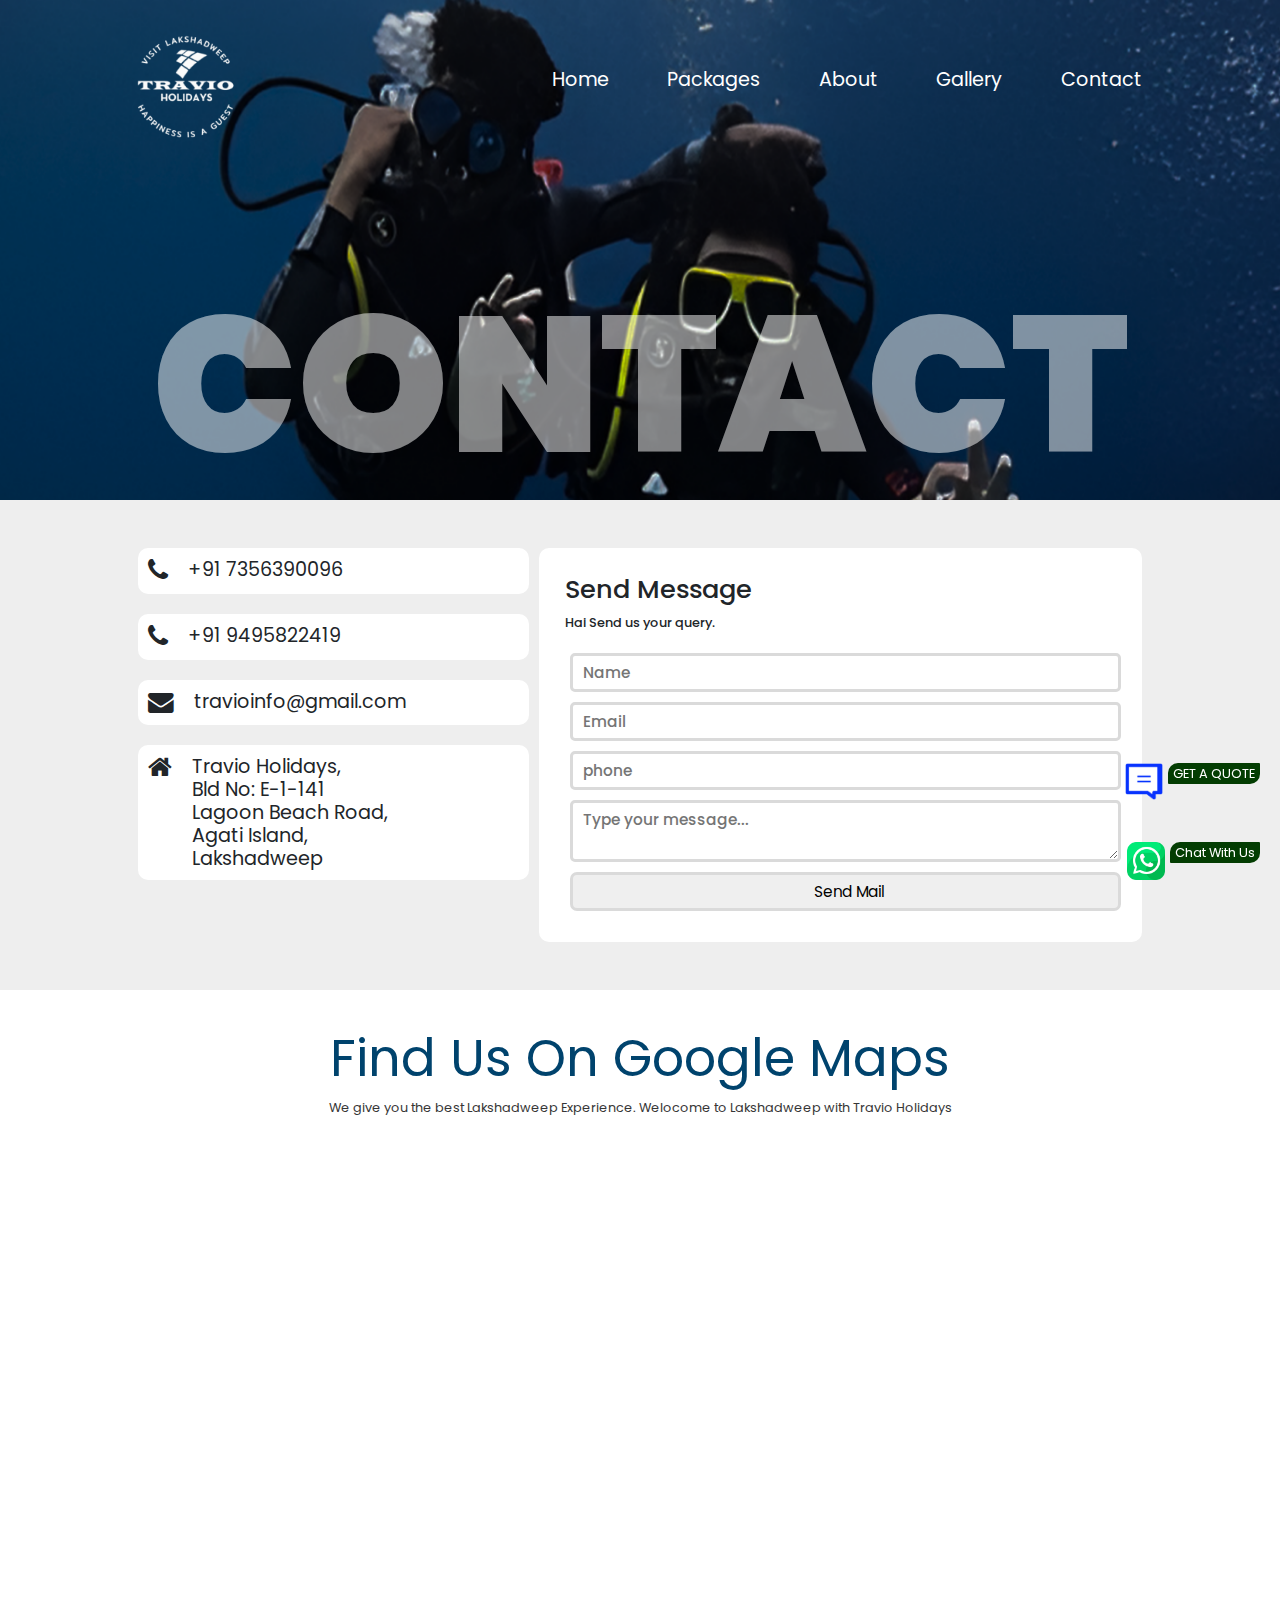
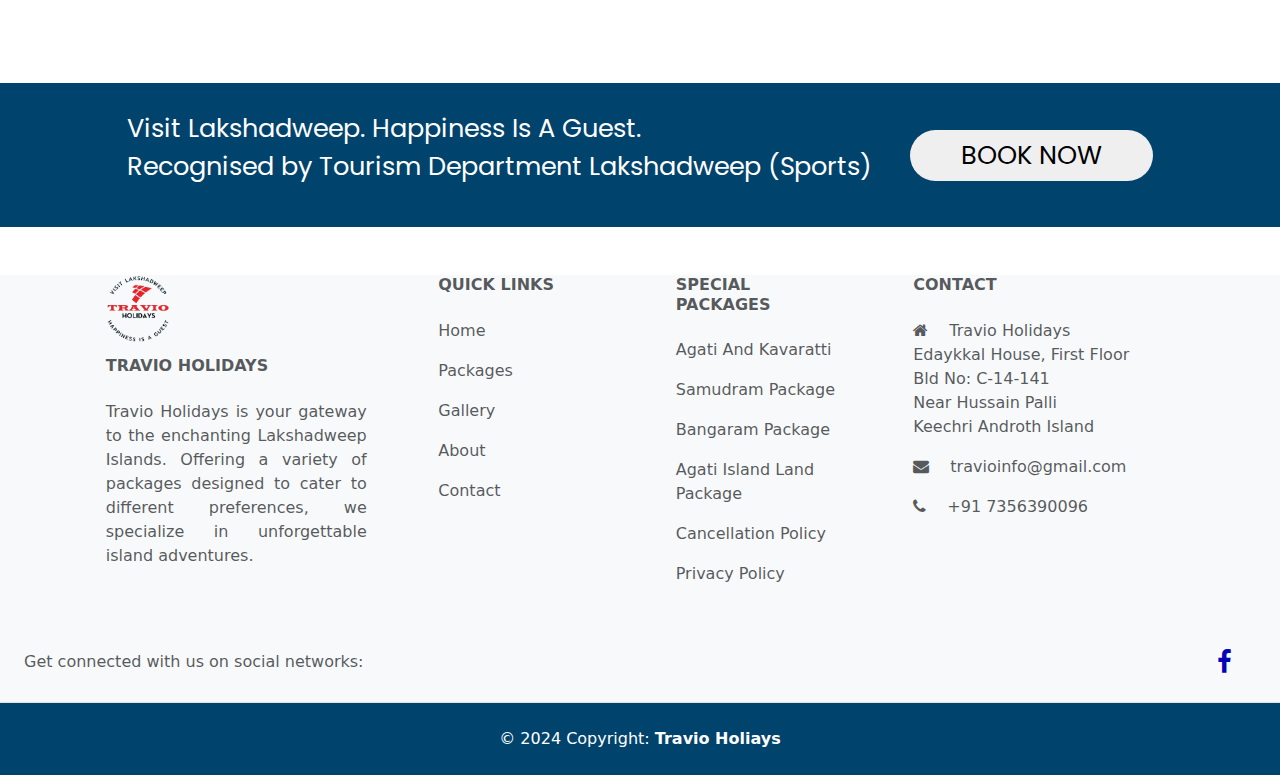
<file: contact.html>
<!DOCTYPE html>
<html lang="en">
  <head>
    <meta charset="UTF-8" />
    <meta name="viewport" content="width=device-width, initial-scale=1.0" />
    <title>Travio Contact</title>
    <link rel="stylesheet" href="./css/contact.css" />
    <link rel="stylesheet" href="./css/contact-res.css" />
    <link
      href="https://cdn.jsdelivr.net/npm/bootstrap@5.3.3/dist/css/bootstrap.min.css"
      rel="stylesheet"
      integrity="sha384-QWTKZyjpPEjISv5WaRU9OFeRpok6YctnYmDr5pNlyT2bRjXh0JMhjY6hW+ALEwIH"
      crossorigin="anonymous"
    />

    <link
      rel="stylesheet"
      href="https://cdnjs.cloudflare.com/ajax/libs/font-awesome/4.7.0/css/font-awesome.min.css"
    />
  </head>
  <body>
    <!-- Chat With Us Section -->
    <div class="chatwithus animate-bounce">
      <a href="https://wa.me/9495822419?text=welcome">
        <img src="./assets/whatsapp.png" alt="" />
        <p>Chat With Us</p>
      </a>
    </div>

    <!-- Get Quote Section -->
    <div class="getquote animate-bounce">
      <a href="https://forms.gle/aU7JawXjD27Tby5g6">
        <img src="./assets/getquote.png" alt="" />
        <p>GET A QUOTE</p>
      </a>
    </div>

    <section class="hero">
      <div class="navi">
        <img class="logo-img" src="./assets/home/white_logo.png" alt="" />
        <ul>
          <li>
            <a href="index.html">Home</a>
          </li>
          <li>
            <a href="packages.html">Packages</a>
          </li>
          <li>
            <a href="about.html">About</a>
          </li>
          <li>
            <a href="gallery.html">Gallery</a>
          </li>
          <li>
            <a href="contact.html">Contact</a>
          </li>
        </ul>
        <div class="ham" onclick="showHtmlDiv()">
          <i class="fa fa-bars"></i>
        </div>
      </div>
      <div class="txt-content">
        <h1 id="baseh1">CONTACT</h1>
      </div>

      <div class="mob-menu" id="html-show2">
        <ul>
          <li>
            <a href="index.html" style="text-decoration: none; color: #fff"
              >Home</a
            >
          </li>
          <li>
            <a href="packages.html" style="text-decoration: none; color: #fff"
              >Packages</a
            >
          </li>
          <li>
            <a href="about.html" style="text-decoration: none; color: #fff"
              >About</a
            >
          </li>
          <li>
            <a href="gallery.html" style="text-decoration: none; color: #fff"
              >Gallery</a
            >
          </li>
          <li>
            <a href="contact.html" style="text-decoration: none; color: #fff"
              >Contact</a
            >
          </li>
          <li>
            <a
              href="privacy-policy.html"
              style="text-decoration: none; color: #fff"
              >Privacy Policy</a
            >
          </li>
        </ul>
      </div>
    </section>

    <section class="contact-form">
      <div class="c-form-content">
        <div class="c-form-content-left">
          <div class="c-form-left-card">
            <i
              class="fa fa-phone"
              style="font-size: 2vw; padding: 5px; margin-right: 10px"
            ></i>
            <h3 style="margin: 5px">+91 7356390096</h3>
          </div>
          <div class="c-form-left-card">
            <i
              class="fa fa-phone"
              style="font-size: 2vw; padding: 5px; margin-right: 10px"
            ></i>
            <h3 style="margin: 5px">+91 9495822419</h3>
          </div>
          <div class="c-form-left-card">
            <i
              class="fa fa-envelope"
              style="font-size: 2vw; padding: 5px; margin-right: 10px"
            ></i>
            <h3 style="margin: 5px">travioinfo@gmail.com</h3>
          </div>
          <div class="c-form-left-card">
            <i
              class="fa fa-home"
              style="font-size: 2vw; padding: 5px; margin-right: 10px"
            ></i>
            <h3 style="margin: 5px">
              Travio Holidays, <br />
              Bld No: E-1-141 <br />
              Lagoon Beach Road, <br />
              Agati Island, <br />
              Lakshadweep<br />
            </h3>
          </div>
        </div>
        <div class="c-form-content-right">
          <div class="texts">
            <h3>Send Message</h3>
            <p>Hai Send us your query.</p>
          </div>
          <form
            action="process.php"
            method="post"
            id="contact-form"
            class="c-form-inputs"
          >
            <input
              type="text"
              placeholder="Name"
              id="name"
              name="name"
              required
            />
            <input
              type="email"
              placeholder="Email"
              id="email"
              name="email"
              required
            />
            <input
              type="number"
              placeholder="phone"
              id="phone"
              name="phone"
              required
            />
            <textarea
              id="message"
              name="message"
              required
              id="c-form-text-area"
              placeholder="Type your message..."
            ></textarea>
            <button type="submit">Send Mail</button>
          </form>
          <div id="message-status"></div>
        </div>
      </div>
    </section>

    <div class="gmap-heading">
      <h2>Find Us On Google Maps</h2>
      <p>
        We give you the best Lakshadweep Experience. Welocome to Lakshadweep
        with Travio Holidays
      </p>
    </div>

    <section class="gmap">
      <div class="gmapcontent">
        <iframe
          src="https://www.google.com/maps/embed?pb=!1m18!1m12!1m3!1d15673.57846800047!2d72.19344210000001!3d10.857560700000004!2m3!1f0!2f0!3f0!3m2!1i1024!2i768!4f13.1!3m3!1m2!1s0x3b9e89d7da1bd4c1%3A0x9faa67ed75553729!2sTRAVIO%20HOLIDAYS%20LAKSHADWEEP!5e0!3m2!1sen!2sin!4v1726568221918!5m2!1sen!2sin"
          width="100%"
          height="100%"
          style="border: 0"
          allowfullscreen=""
          loading="lazy"
          referrerpolicy="no-referrer-when-downgrade"
        ></iframe>
      </div>
    </section>

    <!--Bottom CTA -->
    <section class="bottom-banner">
      <div class="bottom-banner-text-content">
        <p>
          Visit Lakshadweep. Happiness Is A Guest. <br />
          Recognised by Tourism Department Lakshadweep (Sports)
        </p>
      </div>
      <div class="bottom-banner-cta-btn"><button>BOOK NOW</button></div>
    </section>
    <!-- CTA -->

    <!-- Footer -->
    <footer class="text-center text-lg-start bg-body-tertiary text-muted">
      <!-- Section: Links  -->
      <section class="">
        <div class="container text-center text-md-start mt-5">
          <!-- Grid row -->
          <div class="row mt-3">
            <!-- Grid column -->
            <div class="col-md-3 col-lg-4 col-xl-3 mx-auto mb-4">
              <img
                class="logo-img"
                src="./assets/home/footer_logo.png"
                alt="travio holidays logo color"
                style="width: 5vw; height: auto; padding-bottom: 1vw"
              />
              <!-- Content -->
              <h6 class="text-uppercase fw-bold mb-4">Travio Holidays</h6>
              <p style="text-align: justify">
                Travio Holidays is your gateway to the enchanting Lakshadweep
                Islands. Offering a variety of packages designed to cater to
                different preferences, we specialize in unforgettable island
                adventures.
              </p>
            </div>
            <!-- Grid column -->

            <!-- Grid column -->
            <div class="col-md-2 col-lg-2 col-xl-2 mx-auto mb-4">
              <!-- Links -->
              <h6 class="text-uppercase fw-bold mb-4">Quick Links</h6>
              <p>
                <a
                  href="index.html"
                  class="text-reset"
                  style="text-decoration: none"
                  >Home</a
                >
              </p>
              <p>
                <a
                  href="packages.html"
                  class="text-reset"
                  style="text-decoration: none"
                  >Packages</a
                >
              </p>
              <p>
                <a
                  href="gallery.html"
                  class="text-reset"
                  style="text-decoration: none"
                  >Gallery</a
                >
              </p>
              <p>
                <a
                  href="about.html"
                  class="text-reset"
                  style="text-decoration: none"
                  >About</a
                >
              </p>
              <p>
                <a
                  href="contact.html"
                  class="text-reset"
                  style="text-decoration: none"
                  >Contact</a
                >
              </p>
            </div>
            <!-- Grid column -->

            <!-- Grid column -->
            <div class="col-md-3 col-lg-2 col-xl-2 mx-auto mb-4">
              <!-- Links -->
              <h6 class="text-uppercase fw-bold mb-4">Special Packages</h6>
              <p>
                <a
                  href="packages.html"
                  class="text-reset"
                  style="text-decoration: none"
                  >Agati And Kavaratti</a
                >
              </p>
              <p>
                <a
                  href="packages.html"
                  class="text-reset"
                  style="text-decoration: none"
                  >Samudram Package</a
                >
              </p>
              <p>
                <a
                  href="packages.html"
                  class="text-reset"
                  style="text-decoration: none"
                  >Bangaram Package</a
                >
              </p>
              <p>
                <a
                  href="packages.html"
                  class="text-reset"
                  style="text-decoration: none"
                  >Agati Island Land Package</a
                >
              </p>
              <p>
                <a
                  href="cancellation-policy.html"
                  class="text-reset"
                  style="text-decoration: none"
                  >Cancellation Policy</a
                >
              </p>
              <p>
                <a
                  href="privacy-policy.html"
                  class="text-reset"
                  style="text-decoration: none"
                  >Privacy Policy</a
                >
              </p>
            </div>
            <!-- Grid column -->

            <!-- Grid column -->
            <div class="col-md-4 col-lg-3 col-xl-3 mx-auto mb-md-0 mb-4">
              <!-- Links -->
              <h6 class="text-uppercase fw-bold mb-4">Contact</h6>
              <p>
                <i class="fa fa-home me-3"></i> Travio Holidays
                <br />
                Edaykkal House, First Floor <br />
                Bld No: C-14-141 <br />
                Near Hussain Palli <br />
                Keechri Androth Island <br />
              </p>
              <p>
                <i class="fa fa-envelope me-3"></i>
                travioinfo@gmail.com
              </p>
              <p><i class="fa fa-phone me-3"></i> +91 7356390096</p>
            </div>
            <!-- Grid column -->
          </div>
          <!-- Grid row -->
        </div>
      </section>
      <!-- Section: Links  -->
      <!-- Section: Social media -->
      <section
        class="d-flex justify-content-center justify-content-lg-between p-4 border-bottom"
      >
        <!-- Left -->
        <div class="me-5 d-none d-lg-block">
          <span>Get connected with us on social networks:</span>
        </div>
        <!-- Left -->

        <!-- Right -->
        <div class="footer-social">
          <a href="https://www.facebook.com/lakdeep/" class="me-4 text-reset">
            <i class="fa fa-facebook" style="color: rgb(3, 3, 184)"></i>
          </a>
          <!-- <a href="" class="me-4 text-reset">
            <i class="fa fa-whatsapp" style="color: rgb(4, 172, 32)"></i>
          </a>
          <a href="" class="me-4 text-reset">
            <i class="fa fa-youtube" style="color: rgb(222, 7, 7)"></i>
          </a>
          <a href="" class="me-4 text-reset">
            <i class="fa fa-instagram" style="color: rgb(182, 10, 50)"></i>
          </a> -->
        </div>
        <!-- Right -->
      </section>
      <!-- Section: Social media -->

      <!-- Copyright -->
      <div
        class="text-center p-4"
        style="background-color: #00436d; color: #fff"
      >
        © 2024 Copyright:
        <a
          class="text-reset fw-bold"
          href="https://travioholidays.com/"
          style="text-decoration: none"
          >Travio Holiays</a
        >
      </div>
      <!-- Copyright -->
    </footer>
    <!-- Footer -->

    <!-- <script>
      const form = document.getElementById("contact-form");
      const messageStatus = document.getElementById("message-status");

      form.addEventListener("submit", (event) => {
        event.preventDefault();

        // Simulate form processing (remove for actual submission)
        setTimeout(() => {
          messageStatus.textContent = "Your message is being processed...";
        }, 1000);
      });
    </script> -->
  </body>
  <script
    src="https://cdn.jsdelivr.net/npm/bootstrap@5.3.3/dist/js/bootstrap.bundle.min.js"
    integrity="sha384-YvpcrYf0tY3lHB60NNkmXc5s9fDVZLESaAA55NDzOxhy9GkcIdslK1eN7N6jIeHz"
    crossorigin="anonymous"
  ></script>
  <script>
    function showHtmlDiv() {
      var htmlShow = document.getElementById("html-show2");
      if (htmlShow.style.display === "none") {
        htmlShow.style.display = "block";
      } else {
        htmlShow.style.display = "none";
      }
    }
  </script>
</html>
</file>
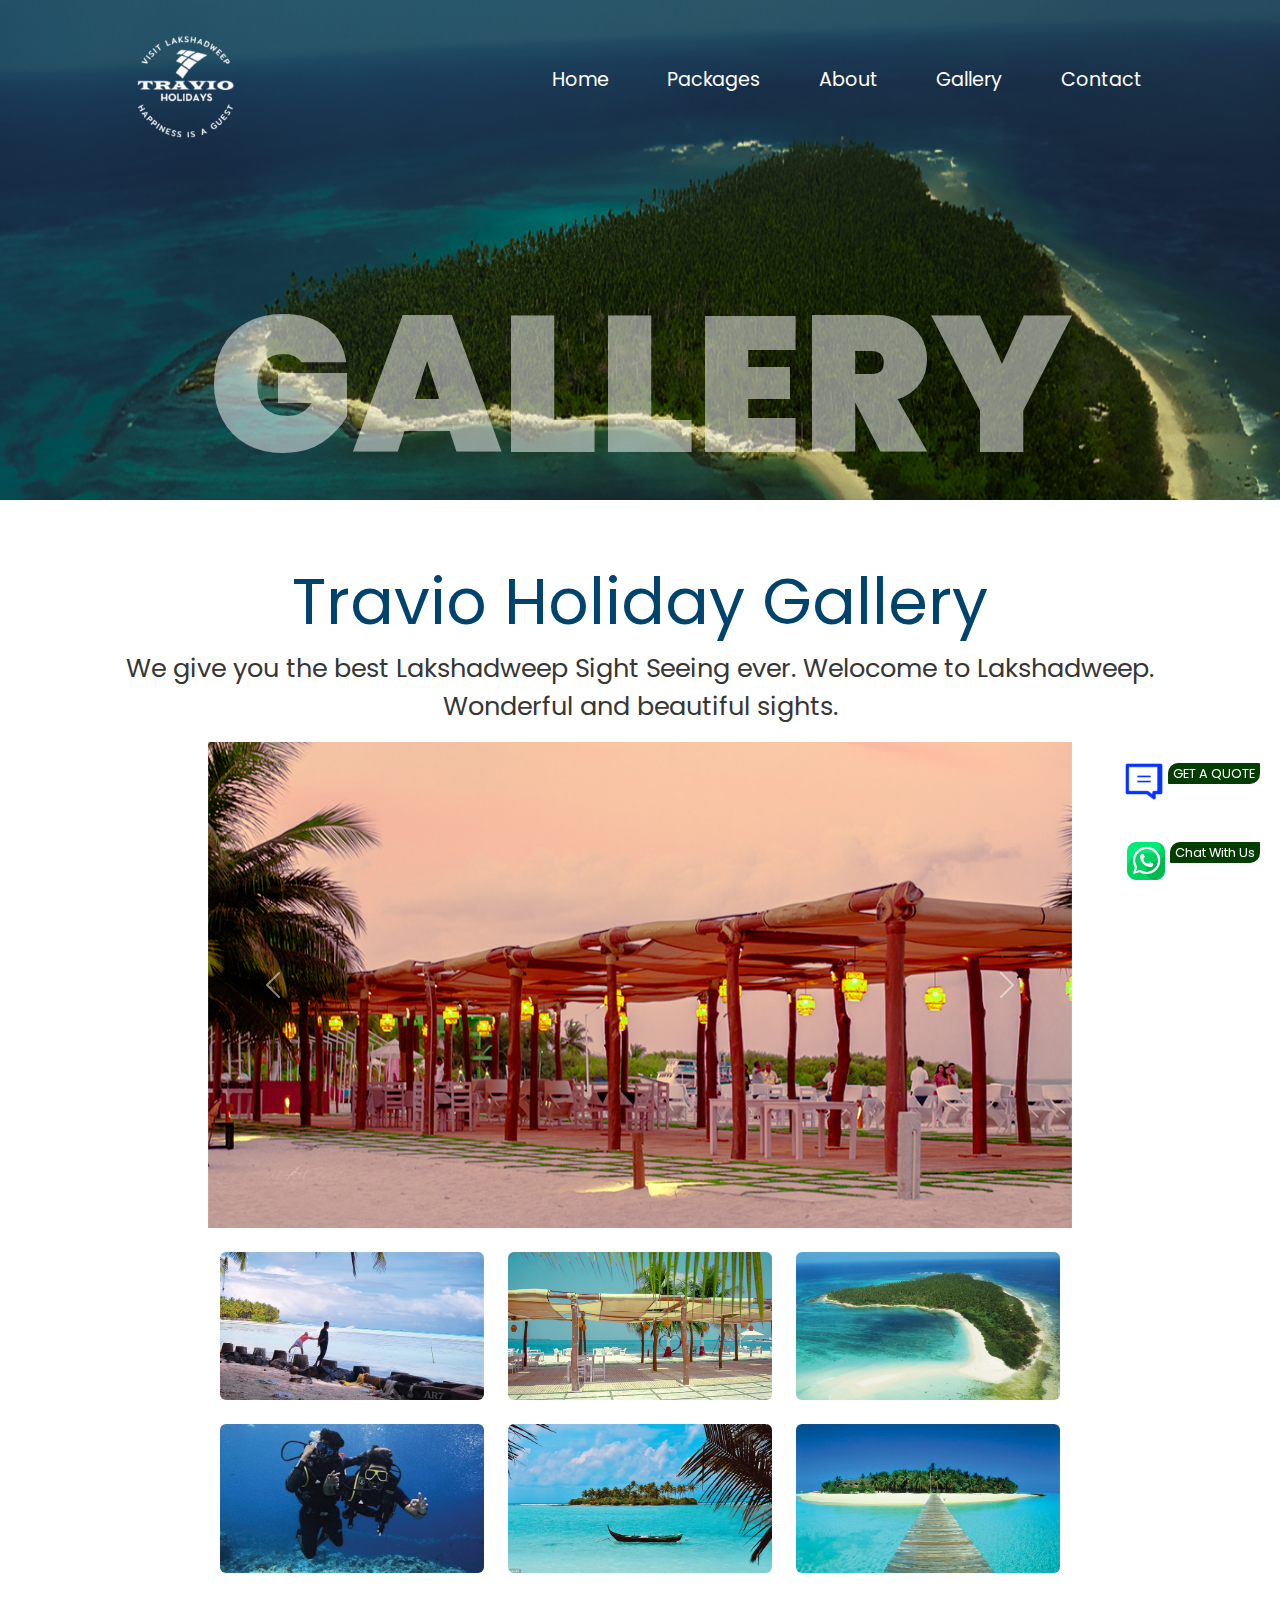
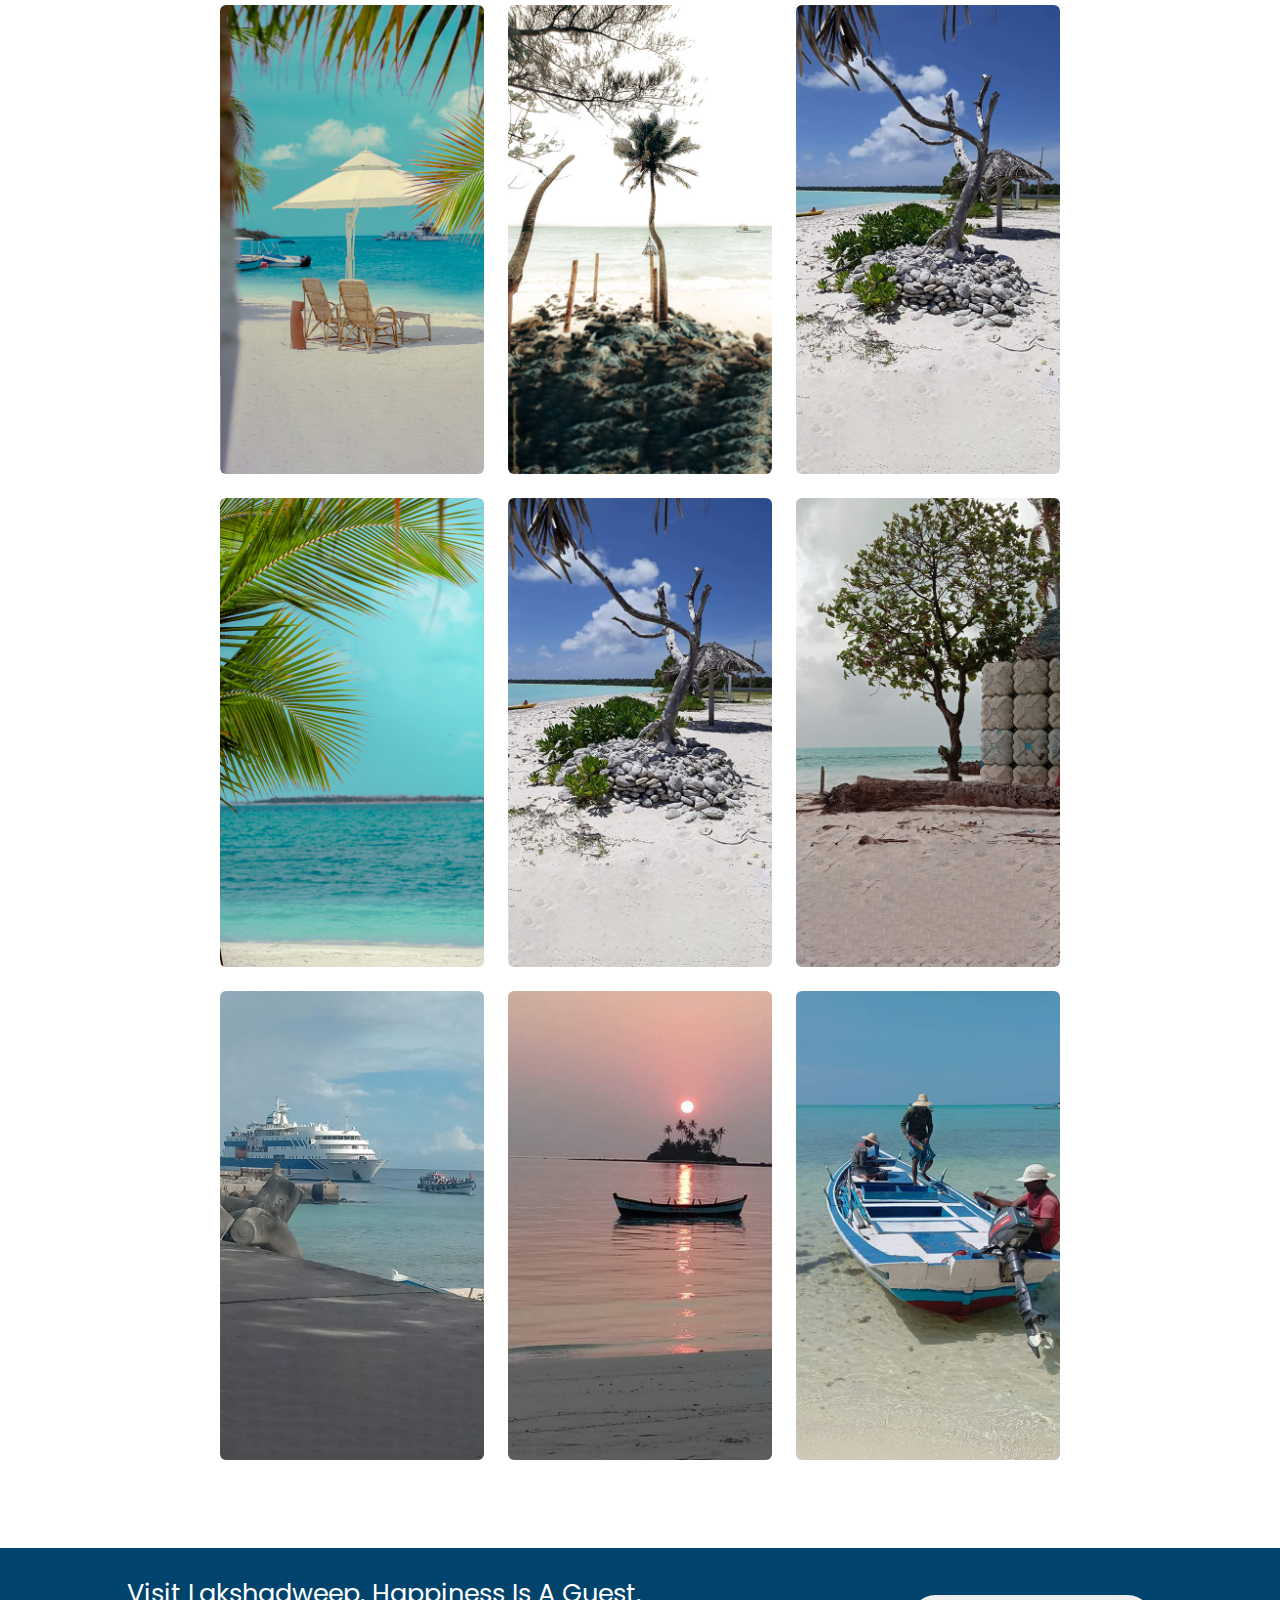
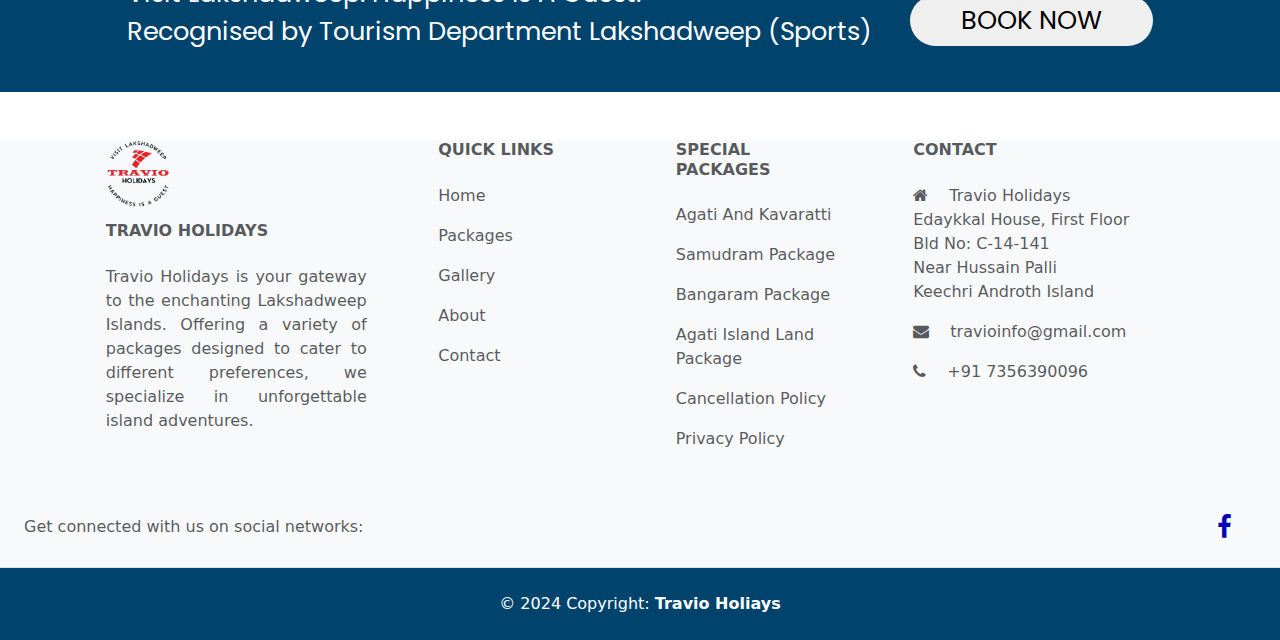
<file: gallery.html>
<!DOCTYPE html>
<html lang="en">
  <head>
    <meta charset="UTF-8" />
    <meta name="viewport" content="width=device-width, initial-scale=1.0" />
    <title>Travio Gallery</title>
    <link rel="stylesheet" href="./css/gallery.css" />
    <link rel="stylesheet" href="./css/gallery-res.css" />
    <link
      href="https://cdn.jsdelivr.net/npm/bootstrap@5.3.3/dist/css/bootstrap.min.css"
      rel="stylesheet"
      integrity="sha384-QWTKZyjpPEjISv5WaRU9OFeRpok6YctnYmDr5pNlyT2bRjXh0JMhjY6hW+ALEwIH"
      crossorigin="anonymous"
    />
    <script
      src="https://cdn.jsdelivr.net/npm/bootstrap@5.3.3/dist/js/bootstrap.bundle.min.js"
      integrity="sha384-YvpcrYf0tY3lHB60NNkmXc5s9fDVZLESaAA55NDzOxhy9GkcIdslK1eN7N6jIeHz"
      crossorigin="anonymous"
    ></script>

    <link
      rel="stylesheet"
      href="https://cdnjs.cloudflare.com/ajax/libs/font-awesome/4.7.0/css/font-awesome.min.css"
    />
  </head>
  <body>
    <!-- Chat With Us Section -->
    <div class="chatwithus animate-bounce">
      <a href="https://wa.me/9495822419?text=welcome">
        <img src="./assets/whatsapp.png" alt="" />
        <p>Chat With Us</p>
      </a>
    </div>

    <!-- Get Quote Section -->
    <div class="getquote animate-bounce">
      <a href="https://forms.gle/aU7JawXjD27Tby5g6">
        <img src="./assets/getquote.png" alt="" />
        <p>GET A QUOTE</p>
      </a>
    </div>

    <section class="hero">
      <div class="navi">
        <img class="logo-img" src="./assets/home/white_logo.png" alt="" />
        <ul>
          <li>
            <a href="index.html" style="text-decoration: none; color: #fff"
              >Home</a
            >
          </li>
          <li>
            <a href="packages.html" style="text-decoration: none; color: #fff"
              >Packages</a
            >
          </li>
          <li>
            <a href="about.html" style="text-decoration: none; color: #fff"
              >About</a
            >
          </li>
          <li>
            <a href="gallery.html" style="text-decoration: none; color: #fff"
              >Gallery</a
            >
          </li>
          <li>
            <a href="contact.html" style="text-decoration: none; color: #fff"
              >Contact</a
            >
          </li>
        </ul>
        <div class="ham" onclick="showHtmlDiv()">
          <i class="fa fa-bars"></i>
        </div>
      </div>
      <div class="txt-content">
        <h1 id="baseh1">GALLERY</h1>
      </div>

      <div class="mob-menu" id="html-show2">
        <ul>
          <li>
            <a href="index.html" style="text-decoration: none; color: #fff"
              >Home</a
            >
          </li>
          <li>
            <a href="packages.html" style="text-decoration: none; color: #fff"
              >Packages</a
            >
          </li>
          <li>
            <a href="about.html" style="text-decoration: none; color: #fff"
              >About</a
            >
          </li>
          <li>
            <a href="gallery.html" style="text-decoration: none; color: #fff"
              >Gallery</a
            >
          </li>
          <li>
            <a href="contact.html" style="text-decoration: none; color: #fff"
              >Contact</a
            >
          </li>
          <li>
            <a
              href="privacy-policy.html"
              style="text-decoration: none; color: #fff"
              >Privacy Policy</a
            >
          </li>
        </ul>
      </div>
    </section>

    <section class="gallery-section">
      <div class="gallery-heading">
        <h2>Travio Holiday Gallery</h2>
        <p>
          We give you the best Lakshadweep Sight Seeing ever. Welocome to
          Lakshadweep. Wonderful and beautiful sights.
        </p>
      </div>

      <div
        id="carouselExampleControls"
        class="carousel slide"
        data-bs-ride="carousel"
        style="width: 75%; height: auto"
      >
        <div class="carousel-inner">
          <div class="carousel-item active">
            <img
              src="./assets/gallery/gallery-slider/img_1.jpg"
              class="d-block w-100"
              alt="..."
            />
          </div>
          <div class="carousel-item">
            <img
              src="./assets/gallery/gallery-slider/img_2.jpg"
              class="d-block w-100"
              alt="..."
            />
          </div>
          <div class="carousel-item">
            <img
              src="./assets/gallery/gallery-slider/img_3.jpg"
              class="d-block w-100"
              alt="..."
            />
          </div>
          <div class="carousel-item active">
            <img
              src="./assets/gallery/gallery-slider/img_4.jpg"
              class="d-block w-100"
              alt="..."
            />
          </div>
          <div class="carousel-item">
            <img
              src="./assets/gallery/gallery-slider/img_5.jpg"
              class="d-block w-100"
              alt="..."
            />
          </div>
          <div class="carousel-item">
            <img
              src="./assets/gallery/gallery-slider/img_6.jpg"
              class="d-block w-100"
              alt="..."
            />
          </div>
          <div class="carousel-item">
            <img
              src="./assets/gallery/gallery-slider/img_7.jpg"
              class="d-block w-100"
              alt="..."
            />
          </div>
        </div>
        <button
          class="carousel-control-prev"
          type="button"
          data-bs-target="#carouselExampleControls"
          data-bs-slide="prev"
        >
          <span class="carousel-control-prev-icon" aria-hidden="true"></span>
          <span class="visually-hidden">Previous</span>
        </button>
        <button
          class="carousel-control-next"
          type="button"
          data-bs-target="#carouselExampleControls"
          data-bs-slide="next"
        >
          <span class="carousel-control-next-icon" aria-hidden="true"></span>
          <span class="visually-hidden">Next</span>
        </button>
      </div>

      <!-- Gallery 2-->
      <div class="row mt-4" style="width: 75%; height: auto">
        <div class="col-lg-4 col-md-12 mb-4 mb-lg-0">
          <img
            src="./assets/gallery/img6.jpg"
            class="w-100 shadow-1-strong rounded mb-4"
            alt="Boat on Calm Water"
          />

          <img
            src="./assets/gallery/img5.jpg"
            class="w-100 shadow-1-strong rounded mb-4"
            alt="Wintry Mountain Landscape"
          />
        </div>

        <div class="col-lg-4 mb-4 mb-lg-0">
          <img
            src="./assets/gallery/gallery-slider/img_1.jpg"
            class="w-100 shadow-1-strong rounded mb-4"
            alt="Mountains in the Clouds"
          />

          <img
            src="./assets/gallery/img3.jpg"
            class="w-100 shadow-1-strong rounded mb-4"
            alt="Boat on Calm Water"
          />
        </div>

        <div class="col-lg-4 mb-4 mb-lg-0">
          <img
            src="./assets/gallery/img2.jpg"
            class="w-100 shadow-1-strong rounded mb-4"
            alt="Waves at Sea"
          />

          <img
            src="./assets/gallery/img1.jpg"
            class="w-100 shadow-1-strong rounded mb-4"
            alt="Yosemite National Park"
          />
        </div>
      </div>
      <!-- Gallery 2 -->

      <!-- Gallery 3-->
      <div class="row mt-2" style="width: 75%; height: auto">
        <div class="col-lg-4 col-md-12 mb-4 mb-lg-0">
          <img
            src="./assets/gallery/gallery-slider/img_8.jpg"
            class="w-100 shadow-1-strong rounded mb-4"
            alt="Boat on Calm Water"
          />

          <img
            src="./assets/gallery/gallery-slider/img_9.jpg"
            class="w-100 shadow-1-strong rounded mb-4"
            alt="Wintry Mountain Landscape"
          />
          <img
            src="./assets/gallery/gallery-slider/img_15.jpg"
            class="w-100 shadow-1-strong rounded mb-4"
            alt="Wintry Mountain Landscape"
          />
        </div>

        <div class="col-lg-4 mb-4 mb-lg-0">
          <img
            src="./assets/gallery/gallery-slider/img_10.jpg"
            class="w-100 shadow-1-strong rounded mb-4"
            alt="Mountains in the Clouds"
          />

          <img
            src="./assets/gallery/gallery-slider/img_11.jpg"
            class="w-100 shadow-1-strong rounded mb-4"
            alt="Boat on Calm Water"
          />
          <img
            src="./assets/gallery/gallery-slider/img_14.jpg"
            class="w-100 shadow-1-strong rounded mb-4"
            alt="Boat on Calm Water"
          />
        </div>

        <div class="col-lg-4 mb-4 mb-lg-0">
          <img
            src="./assets/gallery/gallery-slider/img_11.jpg"
            class="w-100 shadow-1-strong rounded mb-4"
            alt="Waves at Sea"
          />

          <img
            src="./assets/gallery/gallery-slider/img_12.jpg"
            class="w-100 shadow-1-strong rounded mb-4"
            alt="Yosemite National Park"
          />
          <img
            src="./assets/gallery/gallery-slider/img_13.jpg"
            class="w-100 shadow-1-strong rounded mb-4"
            alt="Yosemite National Park"
          />
        </div>
      </div>
      <!-- Gallery 3 -->
    </section>

    <!--Bottom CTA -->
    <section class="bottom-banner">
      <div class="bottom-banner-text-content">
        <p>
          Visit Lakshadweep. Happiness Is A Guest. <br />
          Recognised by Tourism Department Lakshadweep (Sports)
        </p>
      </div>
      <div class="bottom-banner-cta-btn"><button>BOOK NOW</button></div>
    </section>
    <!-- CTA -->

    <!-- Footer -->
    <footer class="text-center text-lg-start bg-body-tertiary text-muted">
      <!-- Section: Links  -->
      <section class="">
        <div class="container text-center text-md-start mt-5">
          <!-- Grid row -->
          <div class="row mt-3">
            <!-- Grid column -->
            <div class="col-md-3 col-lg-4 col-xl-3 mx-auto mb-4">
              <img
                class="logo-img"
                src="./assets/home/footer_logo.png"
                alt="travio holidays logo color"
                style="width: 5vw; height: auto; padding-bottom: 1vw"
              />
              <!-- Content -->
              <h6 class="text-uppercase fw-bold mb-4">Travio Holidays</h6>
              <p style="text-align: justify">
                Travio Holidays is your gateway to the enchanting Lakshadweep
                Islands. Offering a variety of packages designed to cater to
                different preferences, we specialize in unforgettable island
                adventures.
              </p>
            </div>
            <!-- Grid column -->

            <!-- Grid column -->
            <div class="col-md-2 col-lg-2 col-xl-2 mx-auto mb-4">
              <!-- Links -->
              <h6 class="text-uppercase fw-bold mb-4">Quick Links</h6>
              <p>
                <a
                  href="index.html"
                  class="text-reset"
                  style="text-decoration: none"
                  >Home</a
                >
              </p>
              <p>
                <a
                  href="packages.html"
                  class="text-reset"
                  style="text-decoration: none"
                  >Packages</a
                >
              </p>
              <p>
                <a
                  href="gallery.html"
                  class="text-reset"
                  style="text-decoration: none"
                  >Gallery</a
                >
              </p>
              <p>
                <a
                  href="about.html"
                  class="text-reset"
                  style="text-decoration: none"
                  >About</a
                >
              </p>
              <p>
                <a
                  href="contact.html"
                  class="text-reset"
                  style="text-decoration: none"
                  >Contact</a
                >
              </p>
            </div>
            <!-- Grid column -->

            <!-- Grid column -->
            <div class="col-md-3 col-lg-2 col-xl-2 mx-auto mb-4">
              <!-- Links -->
              <h6 class="text-uppercase fw-bold mb-4">Special Packages</h6>
              <p>
                <a
                  href="packages.html"
                  class="text-reset"
                  style="text-decoration: none"
                  >Agati And Kavaratti</a
                >
              </p>
              <p>
                <a
                  href="packages.html"
                  class="text-reset"
                  style="text-decoration: none"
                  >Samudram Package</a
                >
              </p>
              <p>
                <a
                  href="packages.html"
                  class="text-reset"
                  style="text-decoration: none"
                  >Bangaram Package</a
                >
              </p>
              <p>
                <a
                  href="packages.html"
                  class="text-reset"
                  style="text-decoration: none"
                  >Agati Island Land Package</a
                >
              </p>
              <p>
                <a
                  href="cancellation-policy.html"
                  class="text-reset"
                  style="text-decoration: none"
                  >Cancellation Policy</a
                >
              </p>
              <p>
                <a
                  href="privacy-policy.html"
                  class="text-reset"
                  style="text-decoration: none"
                  >Privacy Policy</a
                >
              </p>
            </div>
            <!-- Grid column -->

            <!-- Grid column -->
            <div class="col-md-4 col-lg-3 col-xl-3 mx-auto mb-md-0 mb-4">
              <!-- Links -->
              <h6 class="text-uppercase fw-bold mb-4">Contact</h6>
              <p>
                <i class="fa fa-home me-3"></i> Travio Holidays
                <br />
                Edaykkal House, First Floor <br />
                Bld No: C-14-141 <br />
                Near Hussain Palli <br />
                Keechri Androth Island <br />
              </p>
              <p>
                <i class="fa fa-envelope me-3"></i>
                travioinfo@gmail.com
              </p>
              <p><i class="fa fa-phone me-3"></i> +91 7356390096</p>
            </div>
            <!-- Grid column -->
          </div>
          <!-- Grid row -->
        </div>
      </section>
      <!-- Section: Links  -->
      <!-- Section: Social media -->
      <section
        class="d-flex justify-content-center justify-content-lg-between p-4 border-bottom"
      >
        <!-- Left -->
        <div class="me-5 d-none d-lg-block">
          <span>Get connected with us on social networks:</span>
        </div>
        <!-- Left -->

        <!-- Right -->
        <div class="footer-social">
          <a href="https://www.facebook.com/lakdeep/" class="me-4 text-reset">
            <i class="fa fa-facebook" style="color: rgb(3, 3, 184)"></i>
          </a>
          <!-- <a href="" class="me-4 text-reset">
            <i class="fa fa-whatsapp" style="color: rgb(4, 172, 32)"></i>
          </a>
          <a href="" class="me-4 text-reset">
            <i class="fa fa-youtube" style="color: rgb(222, 7, 7)"></i>
          </a>
          <a href="" class="me-4 text-reset">
            <i class="fa fa-instagram" style="color: rgb(182, 10, 50)"></i>
          </a> -->
        </div>
        <!-- Right -->
      </section>
      <!-- Section: Social media -->

      <!-- Copyright -->
      <div
        class="text-center p-4"
        style="background-color: #00436d; color: #fff"
      >
        © 2024 Copyright:
        <a
          class="text-reset fw-bold"
          href="https://travioholidays.com/"
          style="text-decoration: none"
          >Travio Holiays</a
        >
      </div>
      <!-- Copyright -->
    </footer>
    <!-- Footer -->
  </body>

  <script>
    function showHtmlDiv() {
      var htmlShow = document.getElementById("html-show2");
      if (htmlShow.style.display === "none") {
        htmlShow.style.display = "block";
      } else {
        htmlShow.style.display = "none";
      }
    }
  </script>
</html>
</file>
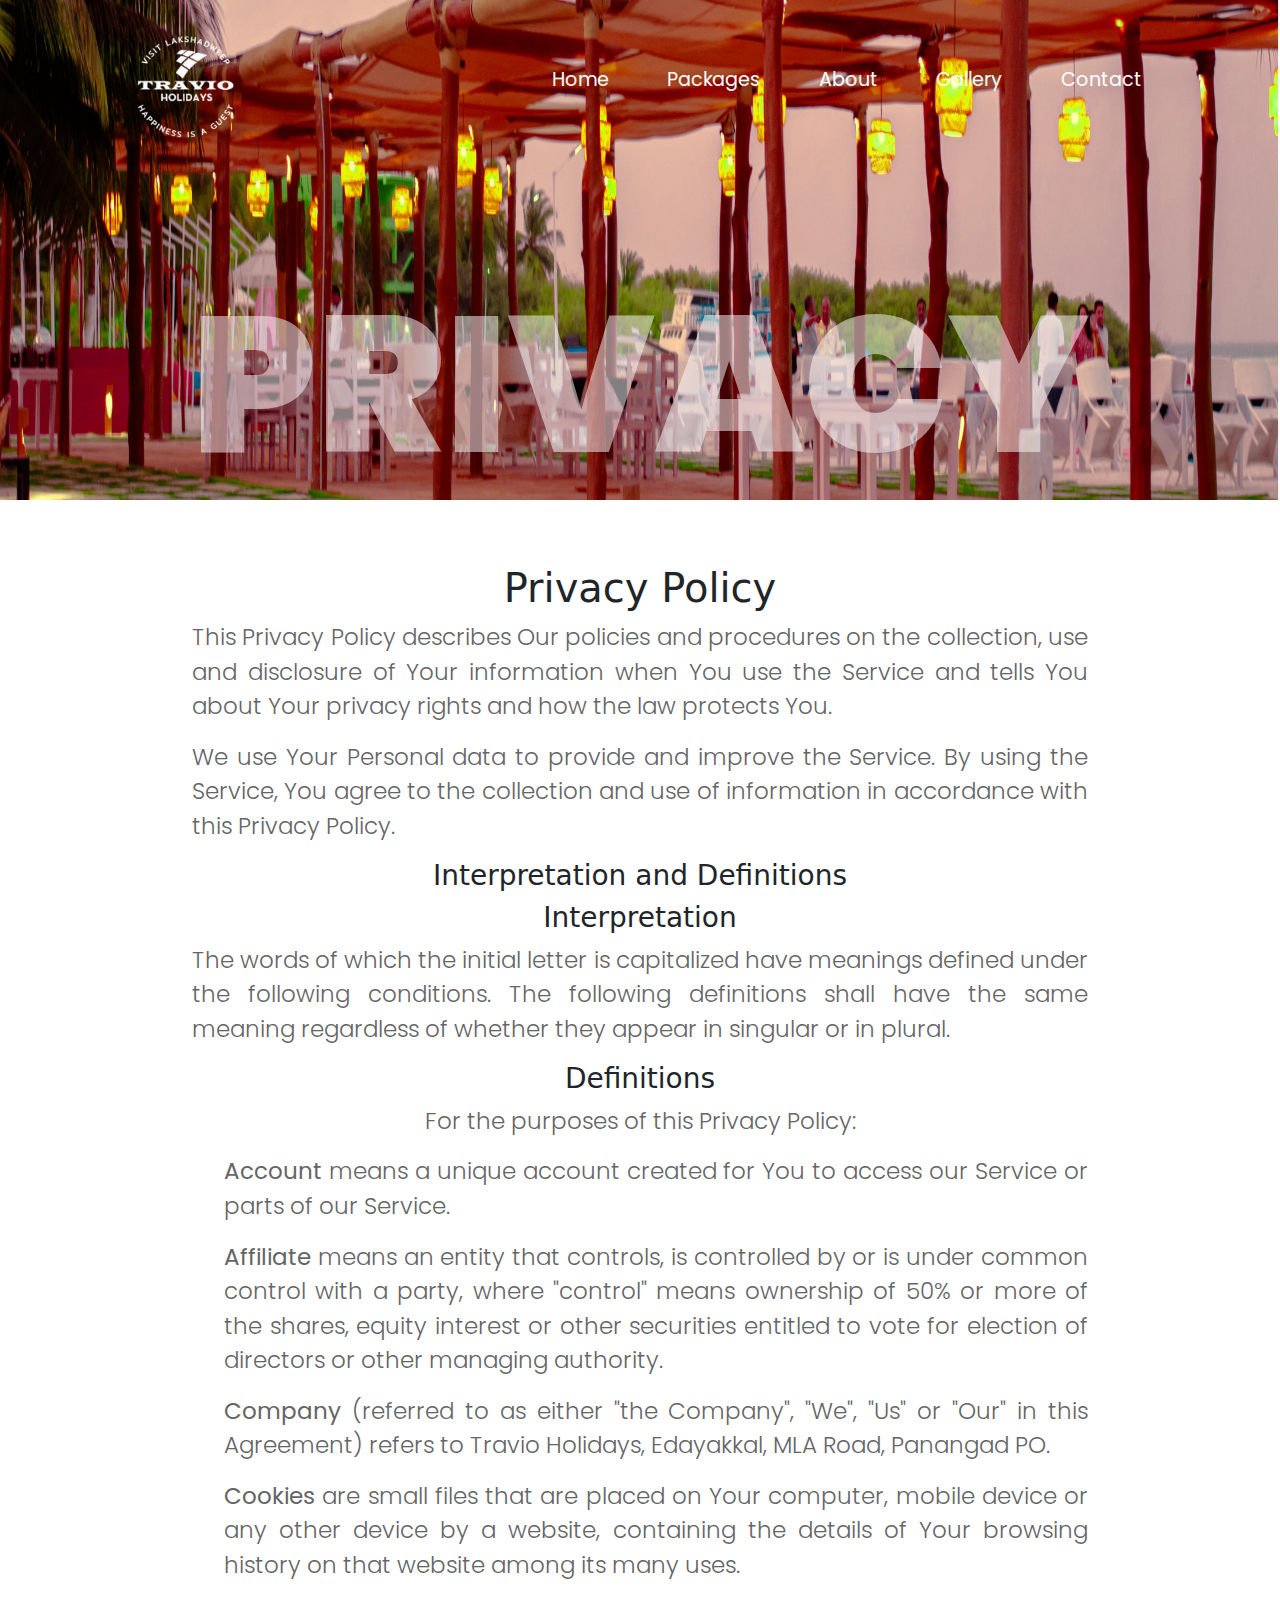
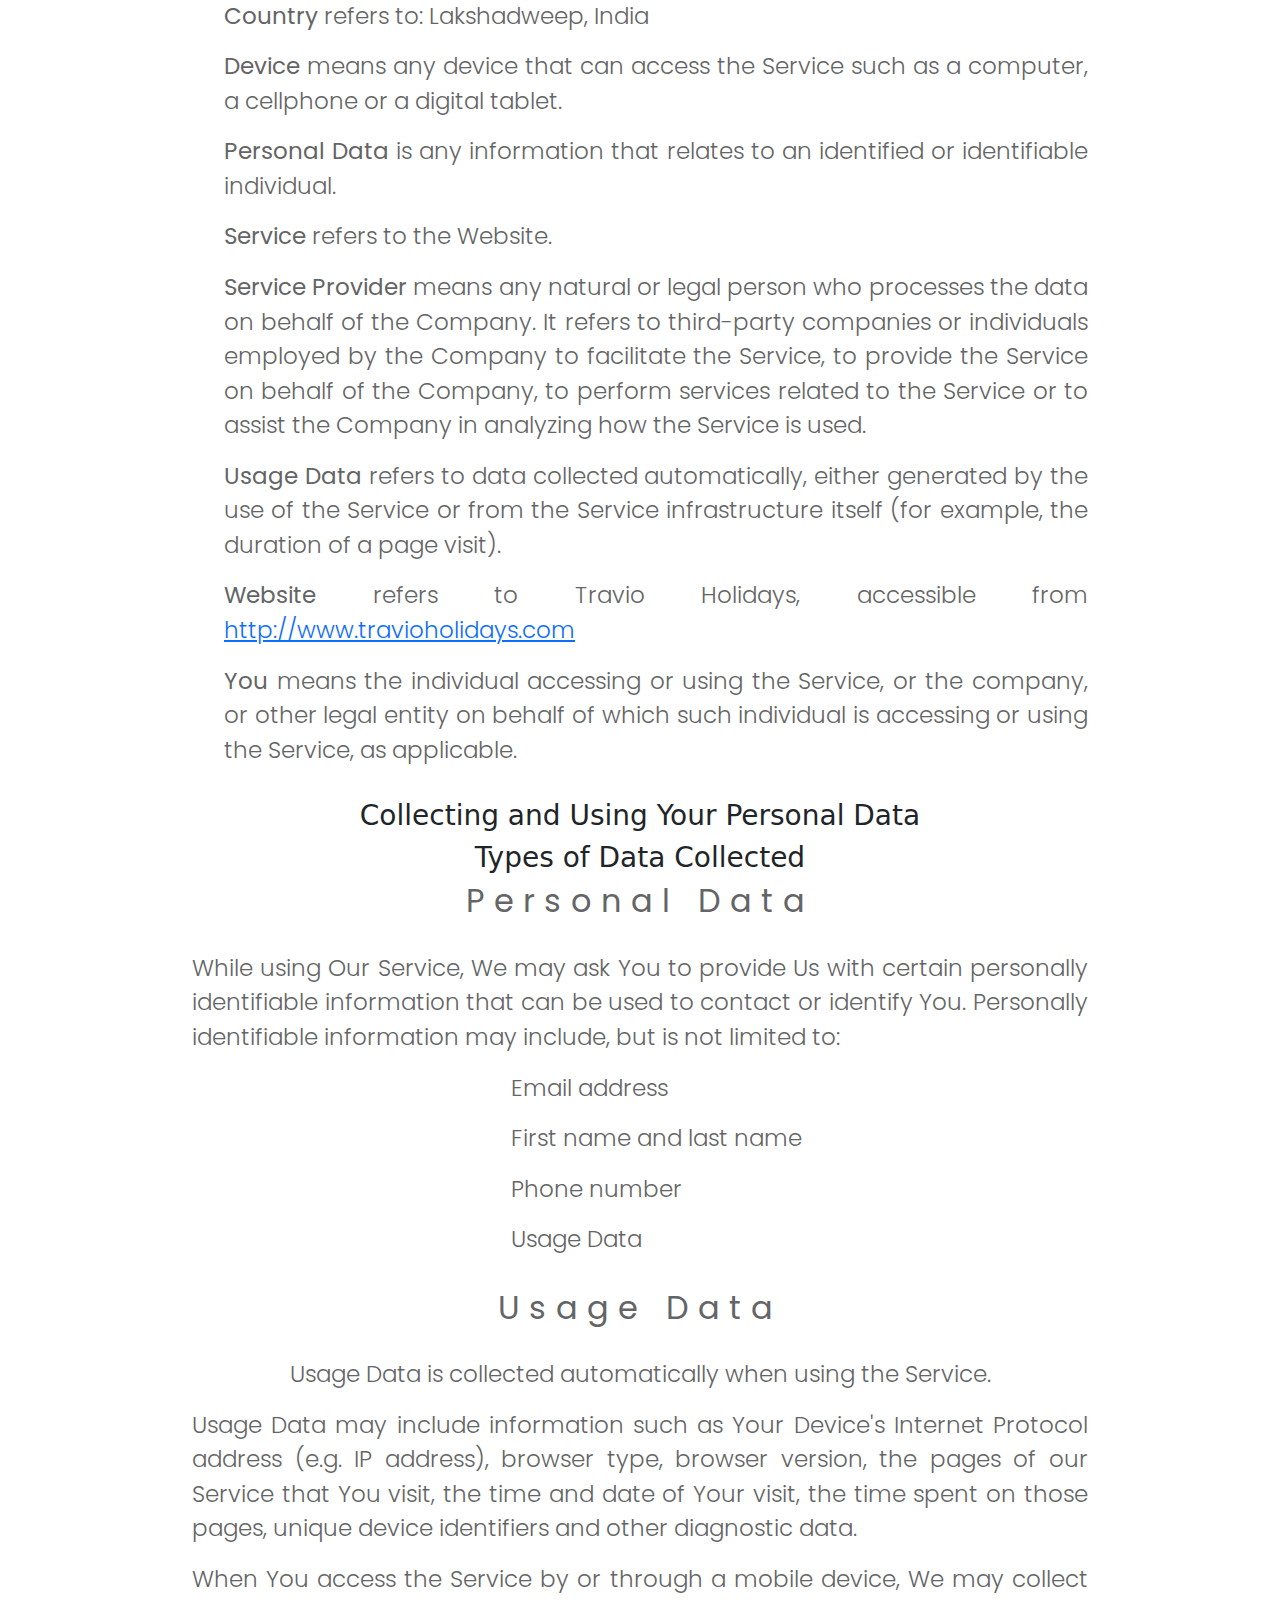
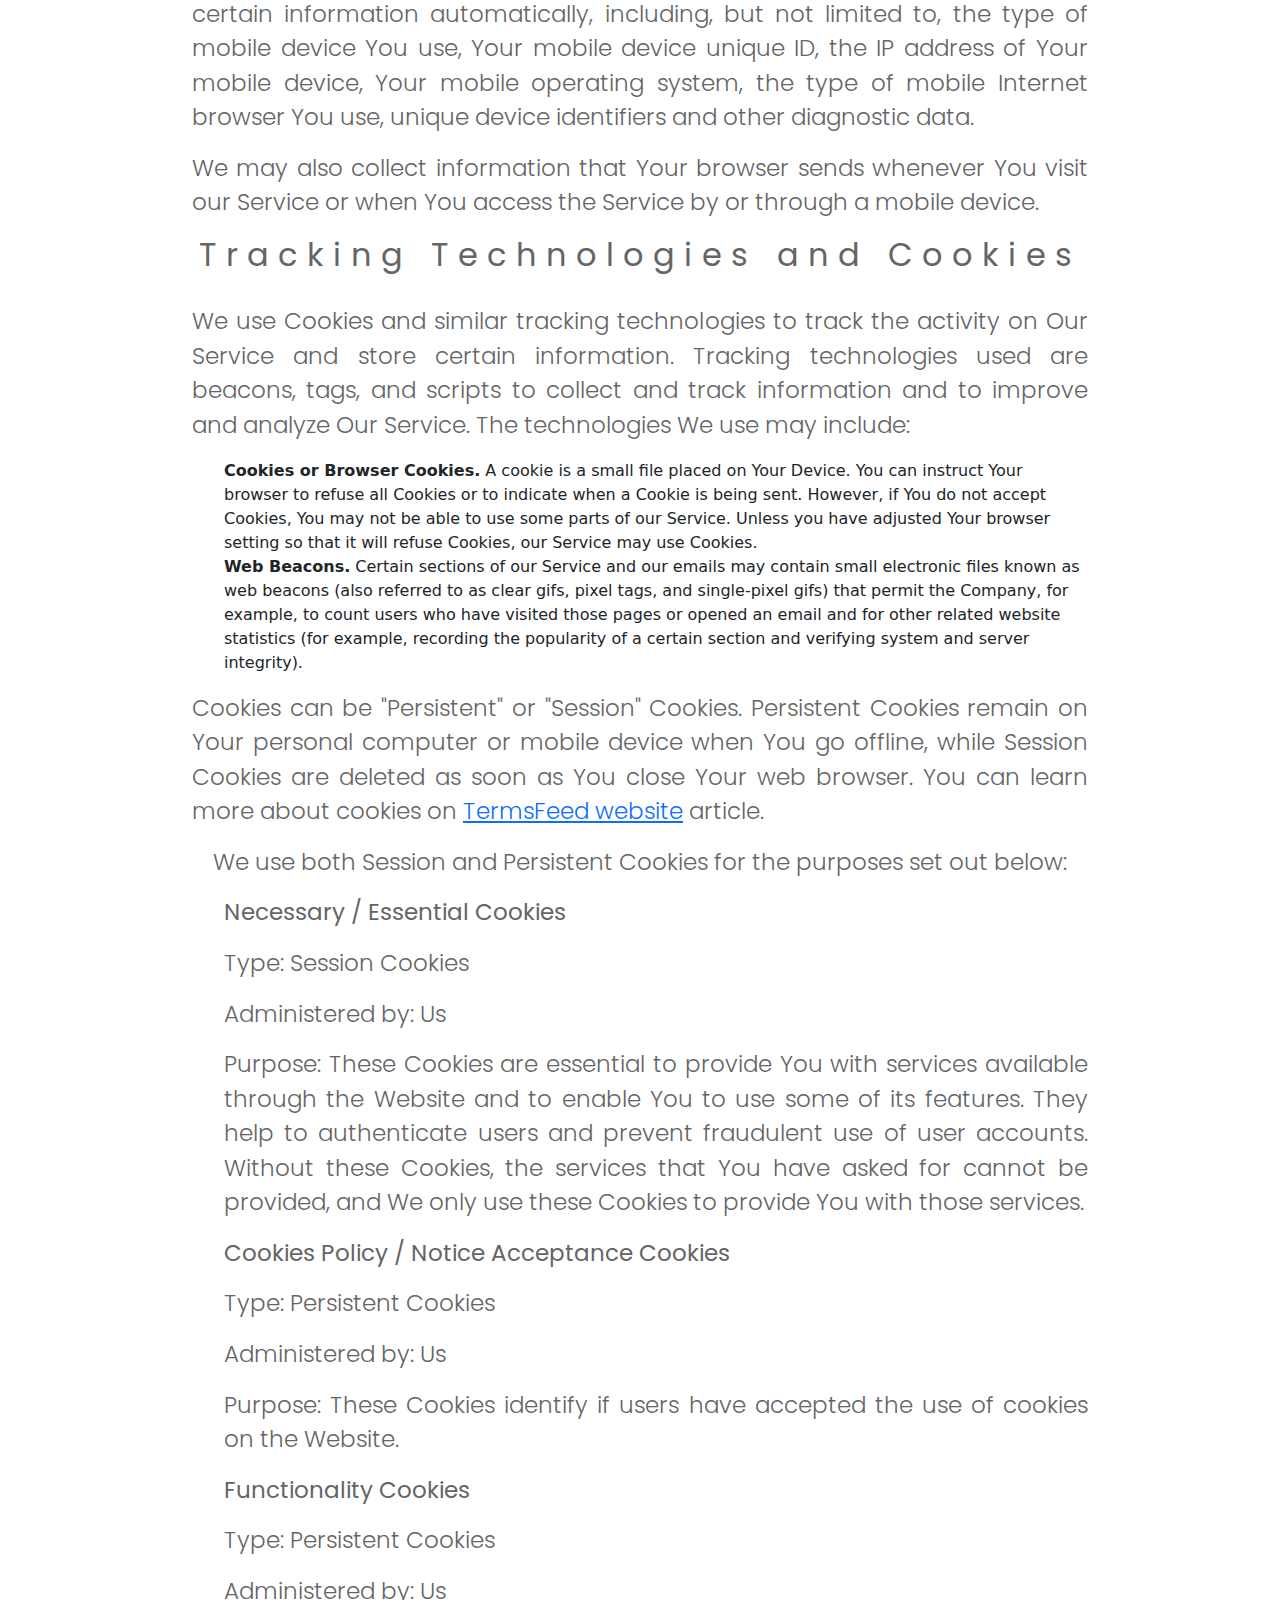
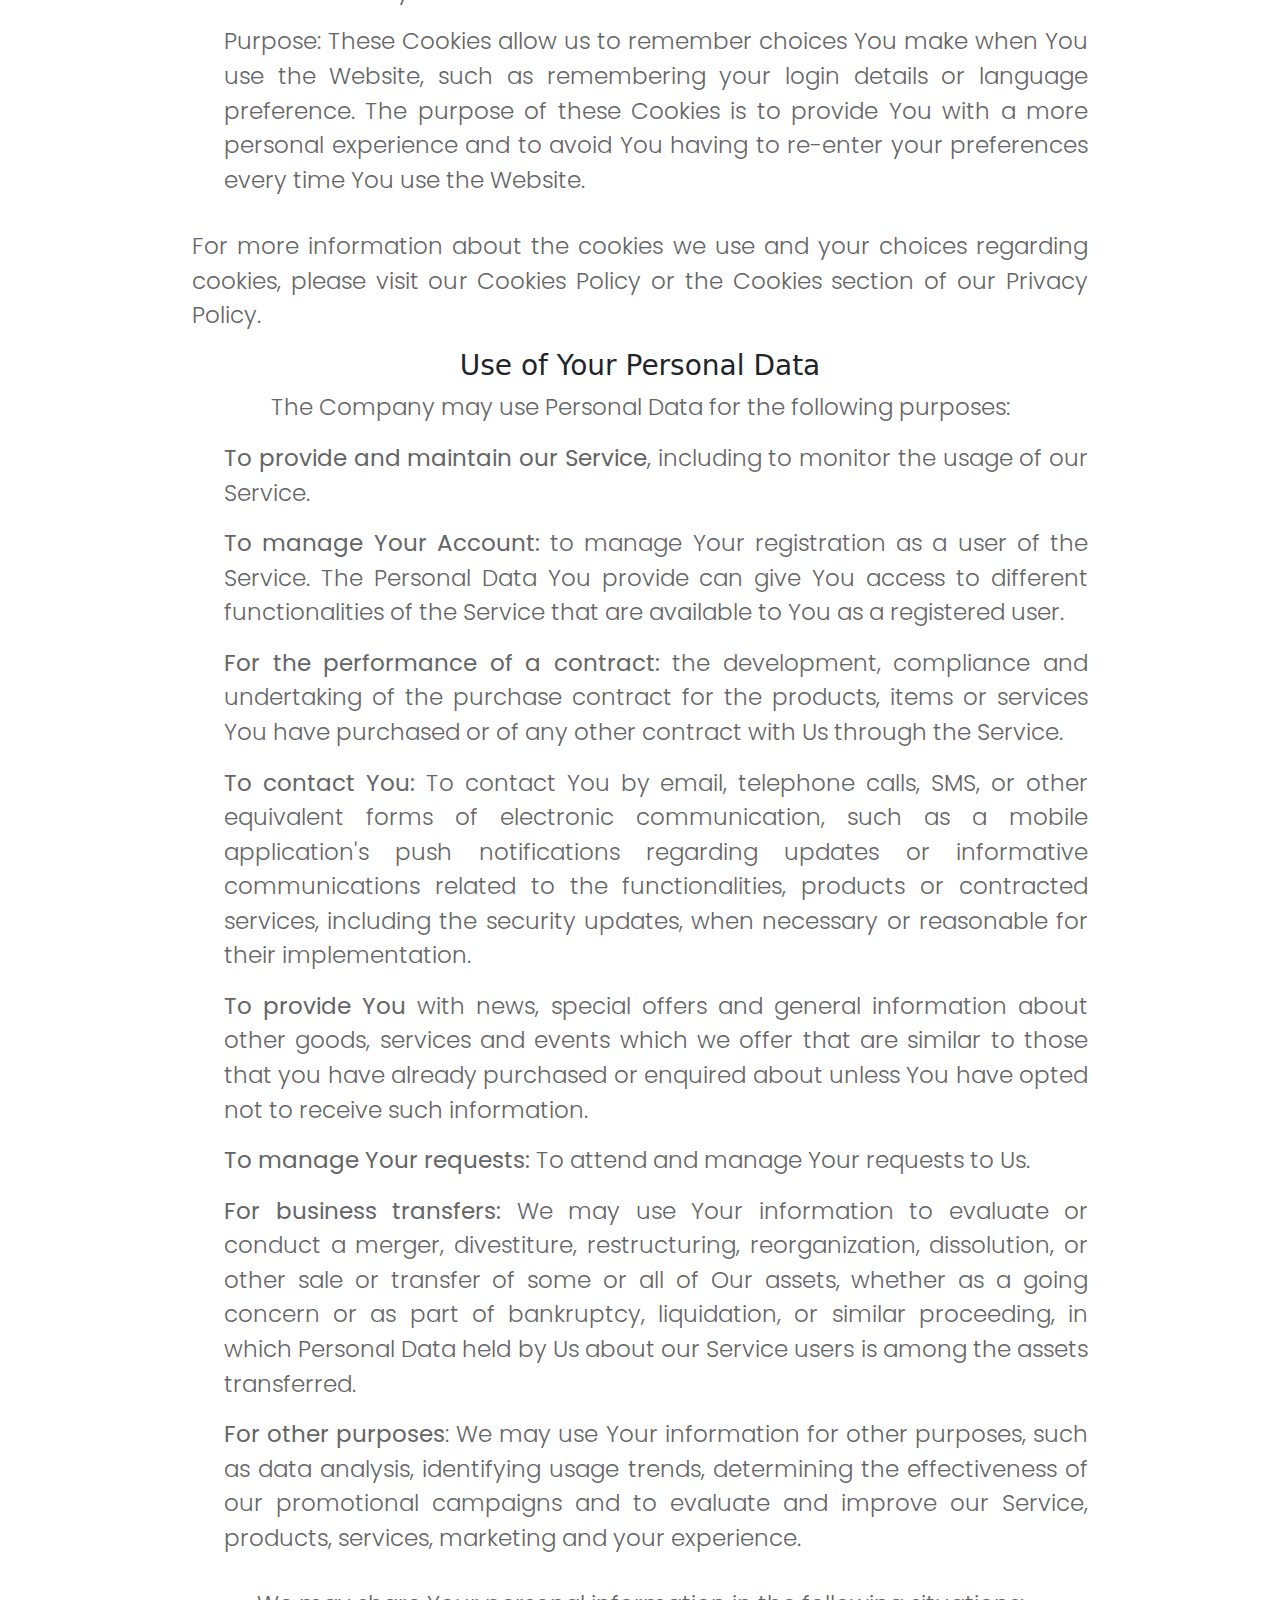
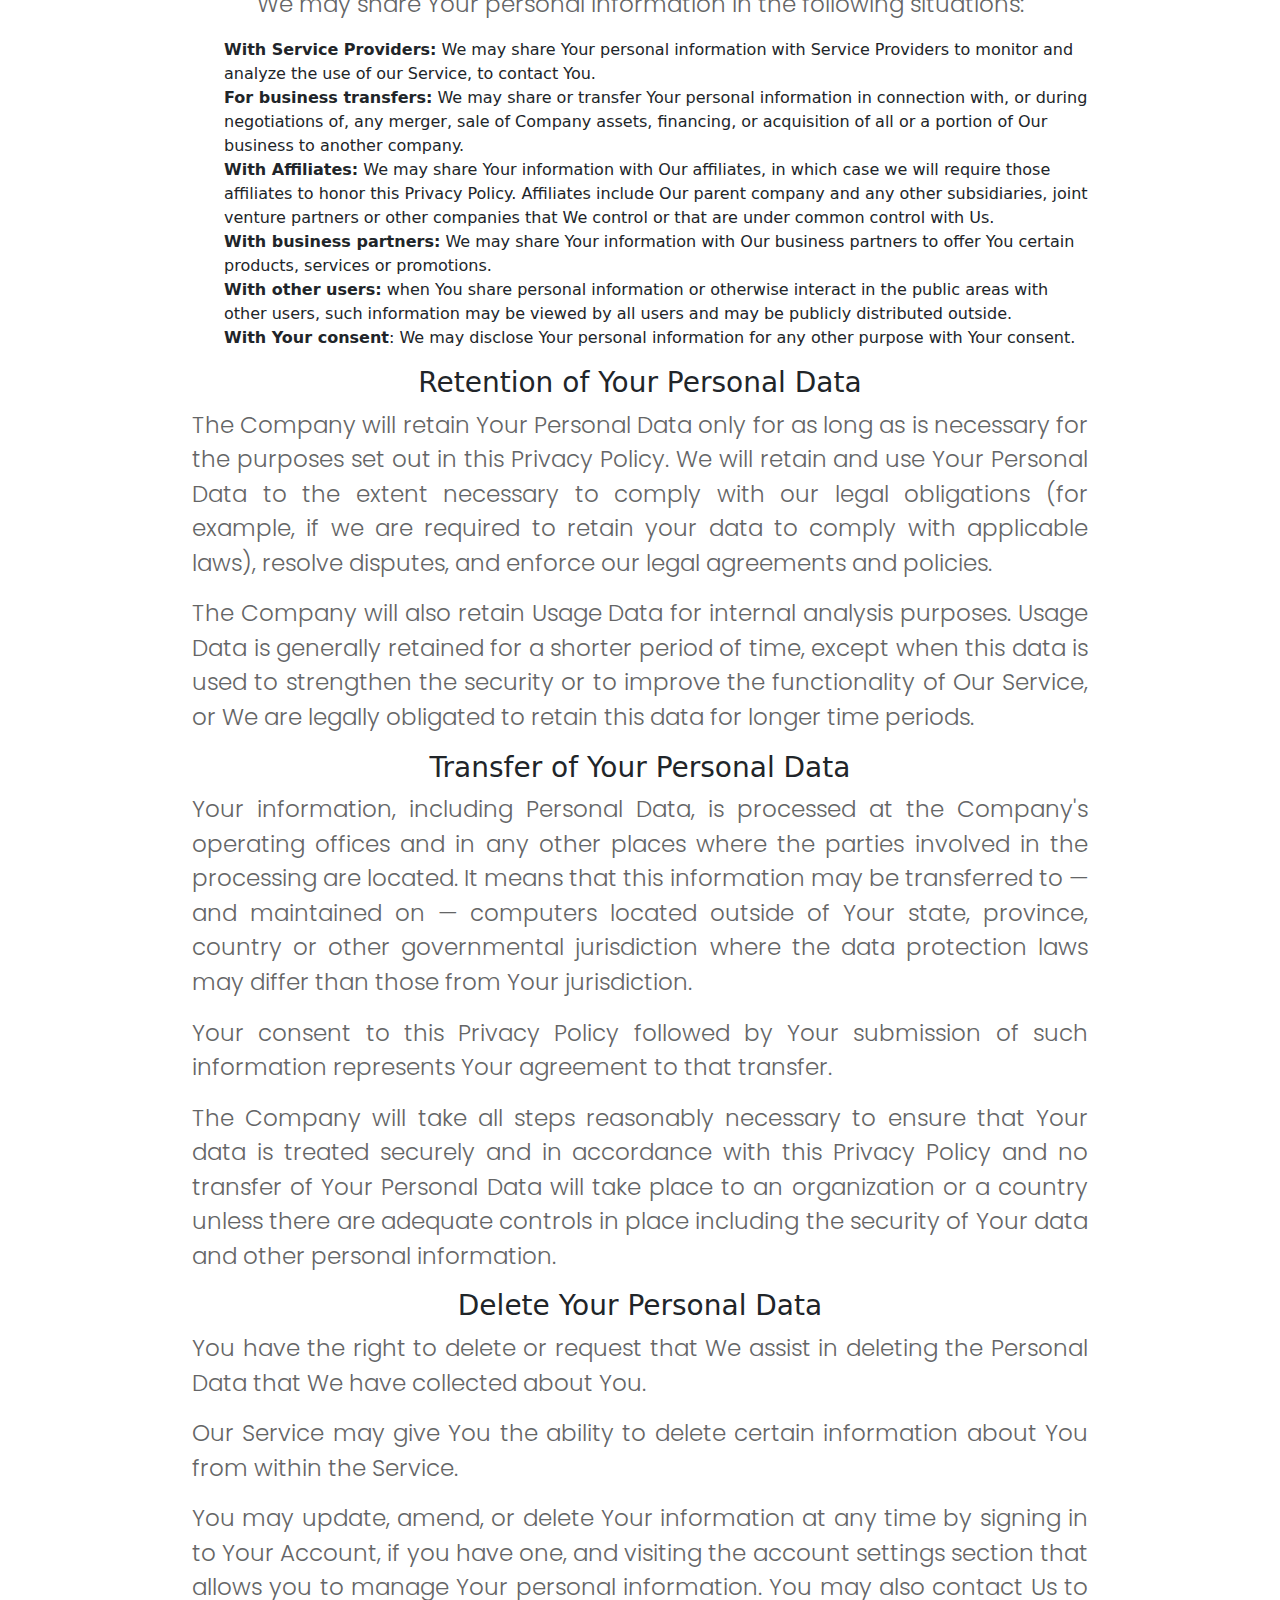
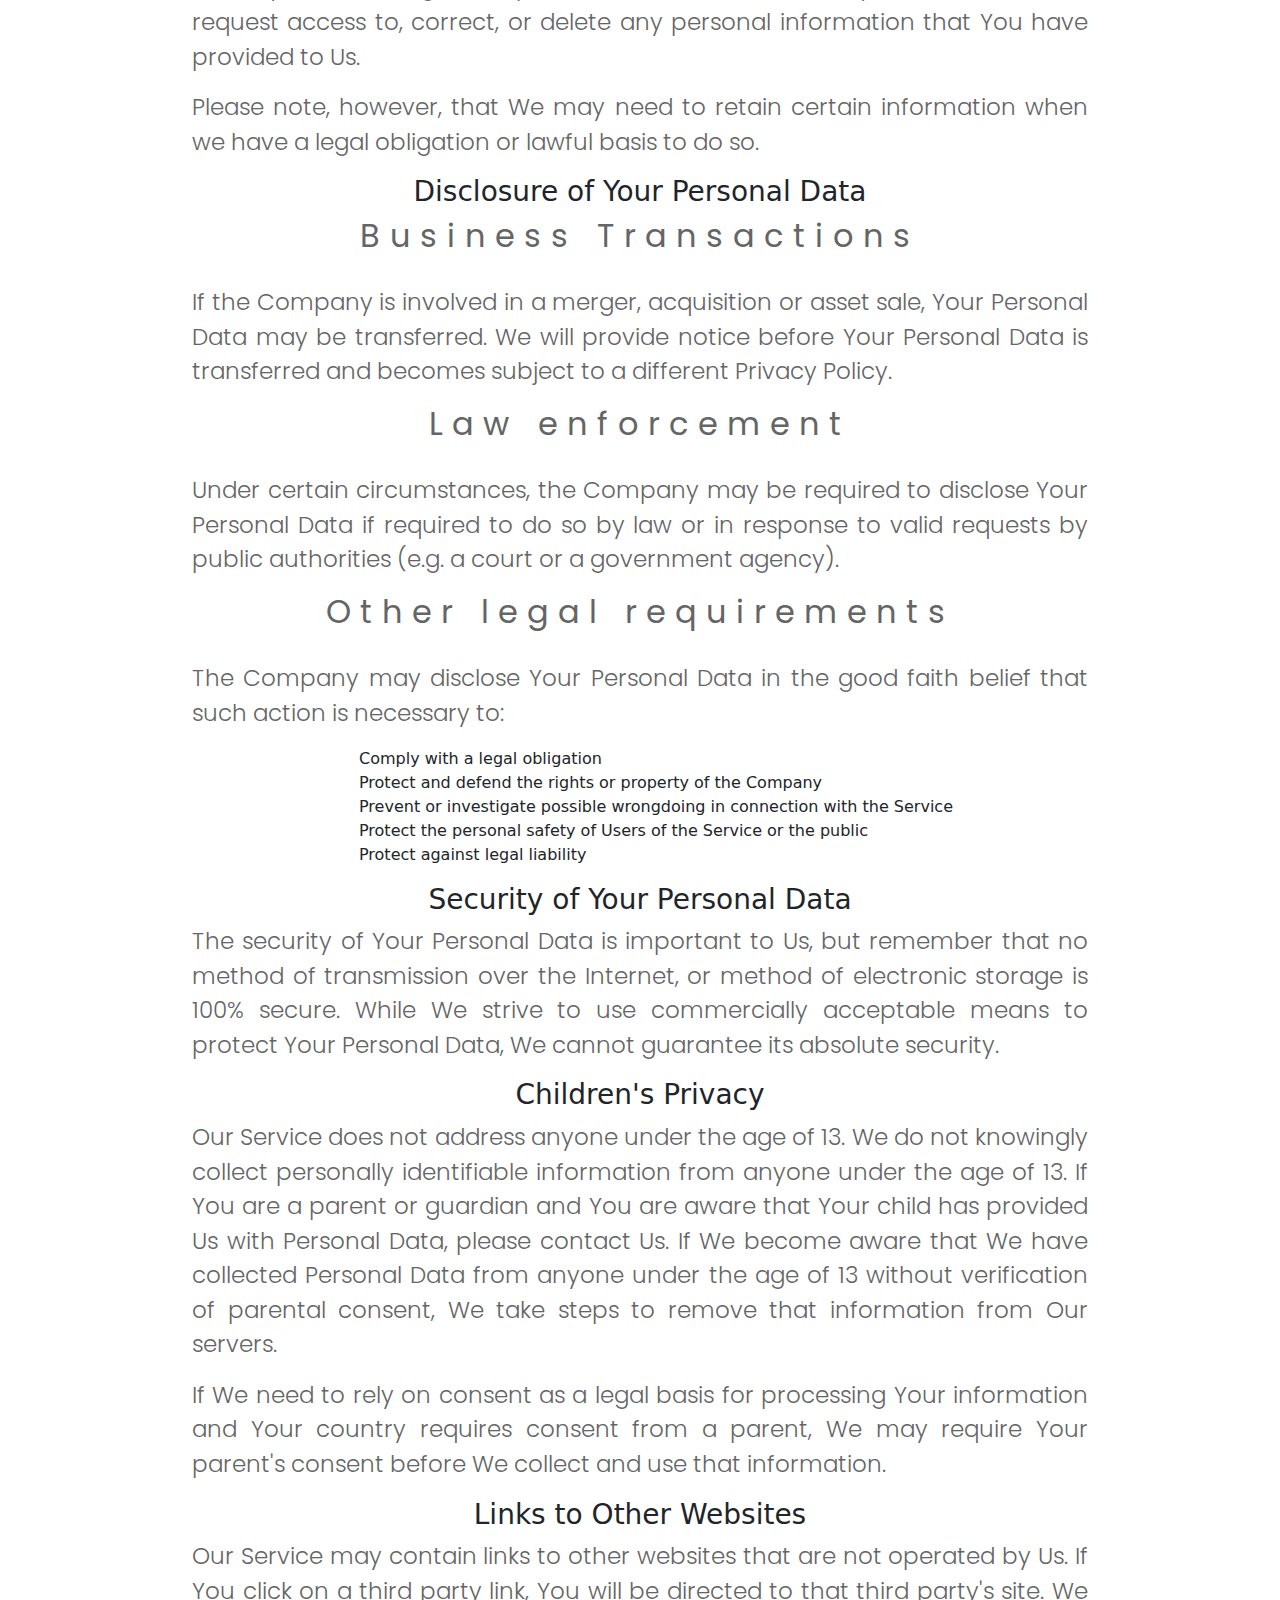
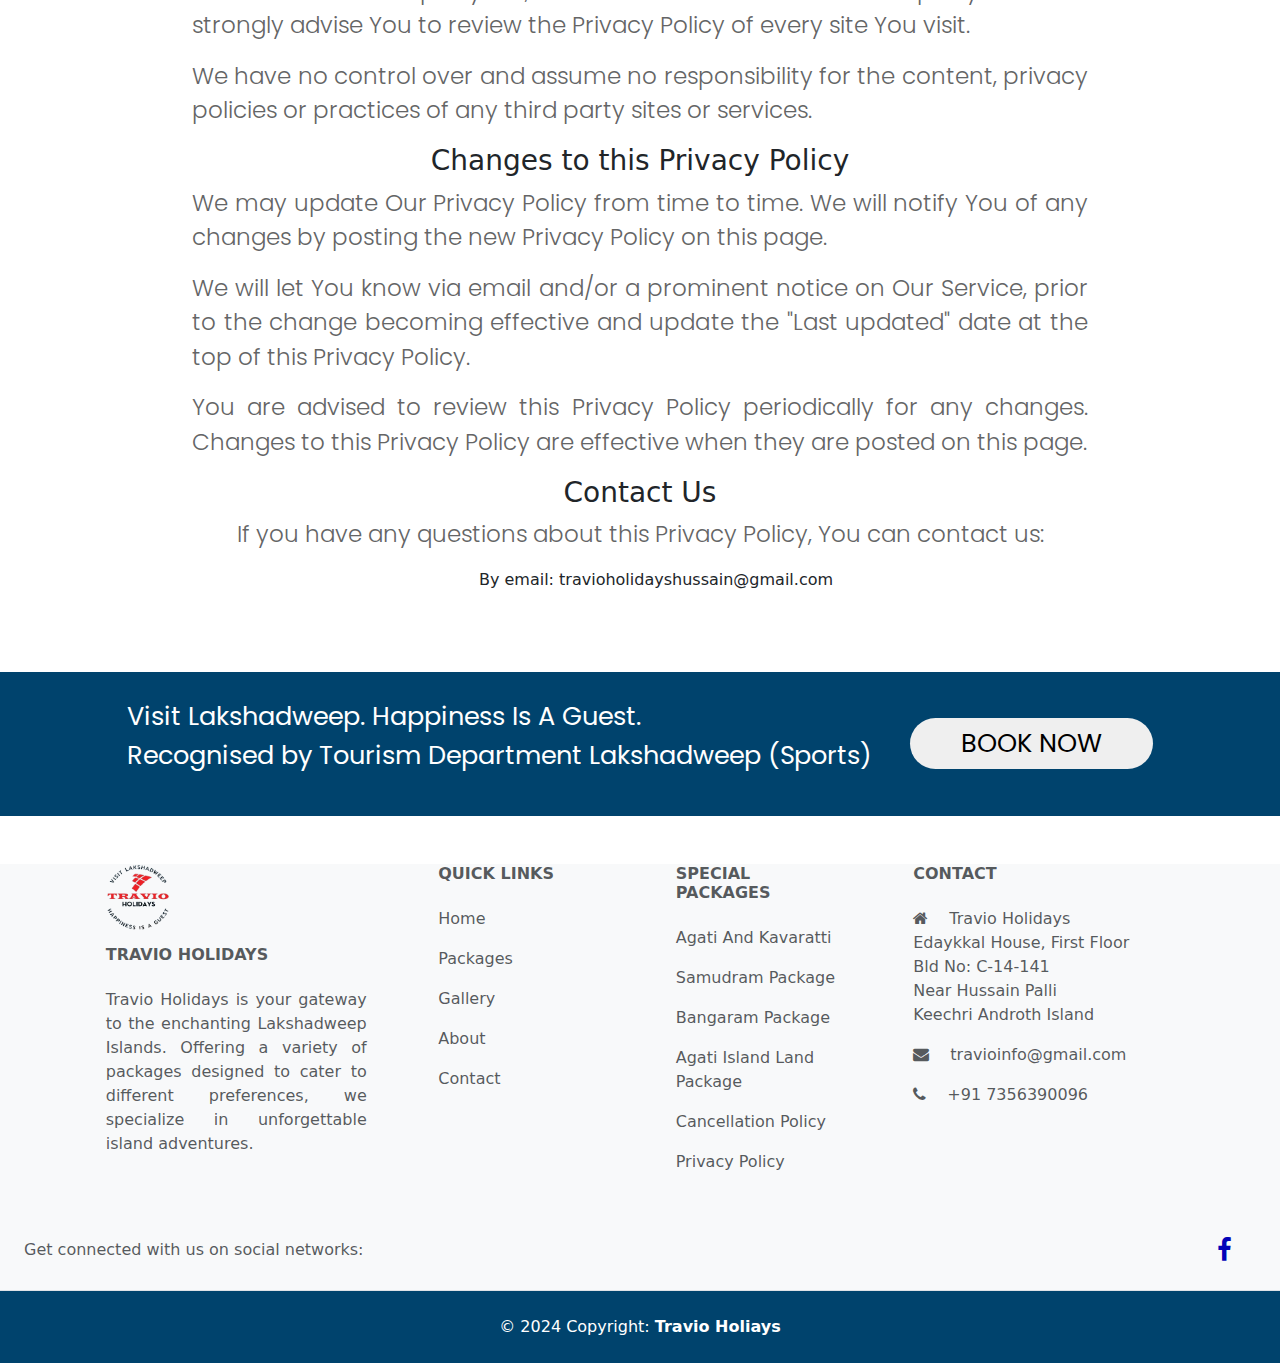
<file: privacy-policy.html>
<!DOCTYPE html>
<html lang="en">
  <head>
    <meta charset="UTF-8" />
    <meta name="viewport" content="width=device-width, initial-scale=1.0" />
    <title>Travio Privacy Policy</title>
    <link rel="stylesheet" href="./css/about.css" />
    <link rel="stylesheet" href="./css/about-res.css" />
    <link
      href="https://cdn.jsdelivr.net/npm/bootstrap@5.3.3/dist/css/bootstrap.min.css"
      rel="stylesheet"
      integrity="sha384-QWTKZyjpPEjISv5WaRU9OFeRpok6YctnYmDr5pNlyT2bRjXh0JMhjY6hW+ALEwIH"
      crossorigin="anonymous"
    />

    <link
      rel="stylesheet"
      href="https://cdnjs.cloudflare.com/ajax/libs/font-awesome/4.7.0/css/font-awesome.min.css"
    />
  </head>
  <body>
    <section class="hero">
      <div class="navi">
        <img class="logo-img" src="./assets/home/white_logo.png" alt="" />
        <ul>
          <li>
            <a href="index.html">Home</a>
          </li>
          <li>
            <a href="packages.html">Packages</a>
          </li>
          <li>
            <a href="about.html">About</a>
          </li>
          <li>
            <a href="gallery.html">Gallery</a>
          </li>
          <li>
            <a href="contact.html">Contact</a>
          </li>
        </ul>
        <div class="ham" onclick="showHtmlDiv()">
          <i class="fa fa-bars"></i>
        </div>
      </div>
      <div class="txt-content">
        <h1 id="baseh1">PRIVACY</h1>
      </div>

      <div class="mob-menu" id="html-show2">
        <ul>
          <li>
            <a href="index.html" style="text-decoration: none; color: #fff"
              >Home</a
            >
          </li>
          <li>
            <a href="packages.html" style="text-decoration: none; color: #fff"
              >Packages</a
            >
          </li>
          <li>
            <a href="about.html" style="text-decoration: none; color: #fff"
              >About</a
            >
          </li>
          <li>
            <a href="gallery.html" style="text-decoration: none; color: #fff"
              >Gallery</a
            >
          </li>
          <li>
            <a href="contact.html" style="text-decoration: none; color: #fff"
              >Contact</a
            >
          </li>
          <li>
            <a
              href="privacy-policy.html"
              style="text-decoration: none; color: #fff"
              >Privacy Policy</a
            >
          </li>
        </ul>
      </div>
    </section>

    <!-- About -->
    <section class="about">
      <div class="abt-content">
        <h1>Privacy Policy</h1>

        <p>
          This Privacy Policy describes Our policies and procedures on the
          collection, use and disclosure of Your information when You use the
          Service and tells You about Your privacy rights and how the law
          protects You.
        </p>
        <p>
          We use Your Personal data to provide and improve the Service. By using
          the Service, You agree to the collection and use of information in
          accordance with this Privacy Policy.
        </p>
        <h3>Interpretation and Definitions</h3>
        <h3>Interpretation</h3>
        <p>
          The words of which the initial letter is capitalized have meanings
          defined under the following conditions. The following definitions
          shall have the same meaning regardless of whether they appear in
          singular or in plural.
        </p>
        <h3>Definitions</h3>
        <p>For the purposes of this Privacy Policy:</p>
        <ul>
          <li>
            <p>
              <strong>Account</strong> means a unique account created for You to
              access our Service or parts of our Service.
            </p>
          </li>
          <li>
            <p>
              <strong>Affiliate</strong> means an entity that controls, is
              controlled by or is under common control with a party, where
              &quot;control&quot; means ownership of 50% or more of the shares,
              equity interest or other securities entitled to vote for election
              of directors or other managing authority.
            </p>
          </li>
          <li>
            <p>
              <strong>Company</strong> (referred to as either &quot;the
              Company&quot;, &quot;We&quot;, &quot;Us&quot; or &quot;Our&quot;
              in this Agreement) refers to Travio Holidays, Edayakkal, MLA Road,
              Panangad PO.
            </p>
          </li>
          <li>
            <p>
              <strong>Cookies</strong> are small files that are placed on Your
              computer, mobile device or any other device by a website,
              containing the details of Your browsing history on that website
              among its many uses.
            </p>
          </li>
          <li>
            <p><strong>Country</strong> refers to: Lakshadweep, India</p>
          </li>
          <li>
            <p>
              <strong>Device</strong> means any device that can access the
              Service such as a computer, a cellphone or a digital tablet.
            </p>
          </li>
          <li>
            <p>
              <strong>Personal Data</strong> is any information that relates to
              an identified or identifiable individual.
            </p>
          </li>
          <li>
            <p><strong>Service</strong> refers to the Website.</p>
          </li>
          <li>
            <p>
              <strong>Service Provider</strong> means any natural or legal
              person who processes the data on behalf of the Company. It refers
              to third-party companies or individuals employed by the Company to
              facilitate the Service, to provide the Service on behalf of the
              Company, to perform services related to the Service or to assist
              the Company in analyzing how the Service is used.
            </p>
          </li>
          <li>
            <p>
              <strong>Usage Data</strong> refers to data collected
              automatically, either generated by the use of the Service or from
              the Service infrastructure itself (for example, the duration of a
              page visit).
            </p>
          </li>
          <li>
            <p>
              <strong>Website</strong> refers to Travio Holidays, accessible
              from
              <a
                href="http://www.travioholidays.com"
                rel="external nofollow noopener"
                target="_blank"
                >http://www.travioholidays.com</a
              >
            </p>
          </li>
          <li>
            <p>
              <strong>You</strong> means the individual accessing or using the
              Service, or the company, or other legal entity on behalf of which
              such individual is accessing or using the Service, as applicable.
            </p>
          </li>
        </ul>
        <h3>Collecting and Using Your Personal Data</h3>
        <h3>Types of Data Collected</h3>
        <h4>Personal Data</h4>
        <p>
          While using Our Service, We may ask You to provide Us with certain
          personally identifiable information that can be used to contact or
          identify You. Personally identifiable information may include, but is
          not limited to:
        </p>
        <ul>
          <li>
            <p>Email address</p>
          </li>
          <li>
            <p>First name and last name</p>
          </li>
          <li>
            <p>Phone number</p>
          </li>
          <li>
            <p>Usage Data</p>
          </li>
        </ul>
        <h4>Usage Data</h4>
        <p>Usage Data is collected automatically when using the Service.</p>
        <p>
          Usage Data may include information such as Your Device's Internet
          Protocol address (e.g. IP address), browser type, browser version, the
          pages of our Service that You visit, the time and date of Your visit,
          the time spent on those pages, unique device identifiers and other
          diagnostic data.
        </p>
        <p>
          When You access the Service by or through a mobile device, We may
          collect certain information automatically, including, but not limited
          to, the type of mobile device You use, Your mobile device unique ID,
          the IP address of Your mobile device, Your mobile operating system,
          the type of mobile Internet browser You use, unique device identifiers
          and other diagnostic data.
        </p>
        <p>
          We may also collect information that Your browser sends whenever You
          visit our Service or when You access the Service by or through a
          mobile device.
        </p>
        <h4>Tracking Technologies and Cookies</h4>
        <p>
          We use Cookies and similar tracking technologies to track the activity
          on Our Service and store certain information. Tracking technologies
          used are beacons, tags, and scripts to collect and track information
          and to improve and analyze Our Service. The technologies We use may
          include:
        </p>
        <ul>
          <li>
            <strong>Cookies or Browser Cookies.</strong> A cookie is a small
            file placed on Your Device. You can instruct Your browser to refuse
            all Cookies or to indicate when a Cookie is being sent. However, if
            You do not accept Cookies, You may not be able to use some parts of
            our Service. Unless you have adjusted Your browser setting so that
            it will refuse Cookies, our Service may use Cookies.
          </li>
          <li>
            <strong>Web Beacons.</strong> Certain sections of our Service and
            our emails may contain small electronic files known as web beacons
            (also referred to as clear gifs, pixel tags, and single-pixel gifs)
            that permit the Company, for example, to count users who have
            visited those pages or opened an email and for other related website
            statistics (for example, recording the popularity of a certain
            section and verifying system and server integrity).
          </li>
        </ul>
        <p>
          Cookies can be &quot;Persistent&quot; or &quot;Session&quot; Cookies.
          Persistent Cookies remain on Your personal computer or mobile device
          when You go offline, while Session Cookies are deleted as soon as You
          close Your web browser. You can learn more about cookies on
          <a
            href="https://www.termsfeed.com/blog/cookies/#What_Are_Cookies"
            target="_blank"
            >TermsFeed website</a
          >
          article.
        </p>
        <p>
          We use both Session and Persistent Cookies for the purposes set out
          below:
        </p>
        <ul>
          <li>
            <p><strong>Necessary / Essential Cookies</strong></p>
            <p>Type: Session Cookies</p>
            <p>Administered by: Us</p>
            <p>
              Purpose: These Cookies are essential to provide You with services
              available through the Website and to enable You to use some of its
              features. They help to authenticate users and prevent fraudulent
              use of user accounts. Without these Cookies, the services that You
              have asked for cannot be provided, and We only use these Cookies
              to provide You with those services.
            </p>
          </li>
          <li>
            <p><strong>Cookies Policy / Notice Acceptance Cookies</strong></p>
            <p>Type: Persistent Cookies</p>
            <p>Administered by: Us</p>
            <p>
              Purpose: These Cookies identify if users have accepted the use of
              cookies on the Website.
            </p>
          </li>
          <li>
            <p><strong>Functionality Cookies</strong></p>
            <p>Type: Persistent Cookies</p>
            <p>Administered by: Us</p>
            <p>
              Purpose: These Cookies allow us to remember choices You make when
              You use the Website, such as remembering your login details or
              language preference. The purpose of these Cookies is to provide
              You with a more personal experience and to avoid You having to
              re-enter your preferences every time You use the Website.
            </p>
          </li>
        </ul>
        <p>
          For more information about the cookies we use and your choices
          regarding cookies, please visit our Cookies Policy or the Cookies
          section of our Privacy Policy.
        </p>
        <h3>Use of Your Personal Data</h3>
        <p>The Company may use Personal Data for the following purposes:</p>
        <ul>
          <li>
            <p>
              <strong>To provide and maintain our Service</strong>, including to
              monitor the usage of our Service.
            </p>
          </li>
          <li>
            <p>
              <strong>To manage Your Account:</strong> to manage Your
              registration as a user of the Service. The Personal Data You
              provide can give You access to different functionalities of the
              Service that are available to You as a registered user.
            </p>
          </li>
          <li>
            <p>
              <strong>For the performance of a contract:</strong> the
              development, compliance and undertaking of the purchase contract
              for the products, items or services You have purchased or of any
              other contract with Us through the Service.
            </p>
          </li>
          <li>
            <p>
              <strong>To contact You:</strong> To contact You by email,
              telephone calls, SMS, or other equivalent forms of electronic
              communication, such as a mobile application's push notifications
              regarding updates or informative communications related to the
              functionalities, products or contracted services, including the
              security updates, when necessary or reasonable for their
              implementation.
            </p>
          </li>
          <li>
            <p>
              <strong>To provide You</strong> with news, special offers and
              general information about other goods, services and events which
              we offer that are similar to those that you have already purchased
              or enquired about unless You have opted not to receive such
              information.
            </p>
          </li>
          <li>
            <p>
              <strong>To manage Your requests:</strong> To attend and manage
              Your requests to Us.
            </p>
          </li>
          <li>
            <p>
              <strong>For business transfers:</strong> We may use Your
              information to evaluate or conduct a merger, divestiture,
              restructuring, reorganization, dissolution, or other sale or
              transfer of some or all of Our assets, whether as a going concern
              or as part of bankruptcy, liquidation, or similar proceeding, in
              which Personal Data held by Us about our Service users is among
              the assets transferred.
            </p>
          </li>
          <li>
            <p>
              <strong>For other purposes</strong>: We may use Your information
              for other purposes, such as data analysis, identifying usage
              trends, determining the effectiveness of our promotional campaigns
              and to evaluate and improve our Service, products, services,
              marketing and your experience.
            </p>
          </li>
        </ul>
        <p>
          We may share Your personal information in the following situations:
        </p>
        <ul>
          <li>
            <strong>With Service Providers:</strong> We may share Your personal
            information with Service Providers to monitor and analyze the use of
            our Service, to contact You.
          </li>
          <li>
            <strong>For business transfers:</strong> We may share or transfer
            Your personal information in connection with, or during negotiations
            of, any merger, sale of Company assets, financing, or acquisition of
            all or a portion of Our business to another company.
          </li>
          <li>
            <strong>With Affiliates:</strong> We may share Your information with
            Our affiliates, in which case we will require those affiliates to
            honor this Privacy Policy. Affiliates include Our parent company and
            any other subsidiaries, joint venture partners or other companies
            that We control or that are under common control with Us.
          </li>
          <li>
            <strong>With business partners:</strong> We may share Your
            information with Our business partners to offer You certain
            products, services or promotions.
          </li>
          <li>
            <strong>With other users:</strong> when You share personal
            information or otherwise interact in the public areas with other
            users, such information may be viewed by all users and may be
            publicly distributed outside.
          </li>
          <li>
            <strong>With Your consent</strong>: We may disclose Your personal
            information for any other purpose with Your consent.
          </li>
        </ul>
        <h3>Retention of Your Personal Data</h3>
        <p>
          The Company will retain Your Personal Data only for as long as is
          necessary for the purposes set out in this Privacy Policy. We will
          retain and use Your Personal Data to the extent necessary to comply
          with our legal obligations (for example, if we are required to retain
          your data to comply with applicable laws), resolve disputes, and
          enforce our legal agreements and policies.
        </p>
        <p>
          The Company will also retain Usage Data for internal analysis
          purposes. Usage Data is generally retained for a shorter period of
          time, except when this data is used to strengthen the security or to
          improve the functionality of Our Service, or We are legally obligated
          to retain this data for longer time periods.
        </p>
        <h3>Transfer of Your Personal Data</h3>
        <p>
          Your information, including Personal Data, is processed at the
          Company's operating offices and in any other places where the parties
          involved in the processing are located. It means that this information
          may be transferred to — and maintained on — computers located outside
          of Your state, province, country or other governmental jurisdiction
          where the data protection laws may differ than those from Your
          jurisdiction.
        </p>
        <p>
          Your consent to this Privacy Policy followed by Your submission of
          such information represents Your agreement to that transfer.
        </p>
        <p>
          The Company will take all steps reasonably necessary to ensure that
          Your data is treated securely and in accordance with this Privacy
          Policy and no transfer of Your Personal Data will take place to an
          organization or a country unless there are adequate controls in place
          including the security of Your data and other personal information.
        </p>
        <h3>Delete Your Personal Data</h3>
        <p>
          You have the right to delete or request that We assist in deleting the
          Personal Data that We have collected about You.
        </p>
        <p>
          Our Service may give You the ability to delete certain information
          about You from within the Service.
        </p>
        <p>
          You may update, amend, or delete Your information at any time by
          signing in to Your Account, if you have one, and visiting the account
          settings section that allows you to manage Your personal information.
          You may also contact Us to request access to, correct, or delete any
          personal information that You have provided to Us.
        </p>
        <p>
          Please note, however, that We may need to retain certain information
          when we have a legal obligation or lawful basis to do so.
        </p>
        <h3>Disclosure of Your Personal Data</h3>
        <h4>Business Transactions</h4>
        <p>
          If the Company is involved in a merger, acquisition or asset sale,
          Your Personal Data may be transferred. We will provide notice before
          Your Personal Data is transferred and becomes subject to a different
          Privacy Policy.
        </p>
        <h4>Law enforcement</h4>
        <p>
          Under certain circumstances, the Company may be required to disclose
          Your Personal Data if required to do so by law or in response to valid
          requests by public authorities (e.g. a court or a government agency).
        </p>
        <h4>Other legal requirements</h4>
        <p>
          The Company may disclose Your Personal Data in the good faith belief
          that such action is necessary to:
        </p>
        <ul>
          <li>Comply with a legal obligation</li>
          <li>Protect and defend the rights or property of the Company</li>
          <li>
            Prevent or investigate possible wrongdoing in connection with the
            Service
          </li>
          <li>
            Protect the personal safety of Users of the Service or the public
          </li>
          <li>Protect against legal liability</li>
        </ul>
        <h3>Security of Your Personal Data</h3>
        <p>
          The security of Your Personal Data is important to Us, but remember
          that no method of transmission over the Internet, or method of
          electronic storage is 100% secure. While We strive to use commercially
          acceptable means to protect Your Personal Data, We cannot guarantee
          its absolute security.
        </p>
        <h3>Children's Privacy</h3>
        <p>
          Our Service does not address anyone under the age of 13. We do not
          knowingly collect personally identifiable information from anyone
          under the age of 13. If You are a parent or guardian and You are aware
          that Your child has provided Us with Personal Data, please contact Us.
          If We become aware that We have collected Personal Data from anyone
          under the age of 13 without verification of parental consent, We take
          steps to remove that information from Our servers.
        </p>
        <p>
          If We need to rely on consent as a legal basis for processing Your
          information and Your country requires consent from a parent, We may
          require Your parent's consent before We collect and use that
          information.
        </p>

        <h3>Links to Other Websites</h3>
        <p>
          Our Service may contain links to other websites that are not operated
          by Us. If You click on a third party link, You will be directed to
          that third party's site. We strongly advise You to review the Privacy
          Policy of every site You visit.
        </p>
        <p>
          We have no control over and assume no responsibility for the content,
          privacy policies or practices of any third party sites or services.
        </p>
        <h3>Changes to this Privacy Policy</h3>
        <p>
          We may update Our Privacy Policy from time to time. We will notify You
          of any changes by posting the new Privacy Policy on this page.
        </p>
        <p>
          We will let You know via email and/or a prominent notice on Our
          Service, prior to the change becoming effective and update the
          &quot;Last updated&quot; date at the top of this Privacy Policy.
        </p>
        <p>
          You are advised to review this Privacy Policy periodically for any
          changes. Changes to this Privacy Policy are effective when they are
          posted on this page.
        </p>
        <h3>Contact Us</h3>
        <p>
          If you have any questions about this Privacy Policy, You can contact
          us:
        </p>
        <ul>
          <li>By email: travioholidayshussain@gmail.com</li>
        </ul>
      </div>
    </section>
    <!-- About -->

    <!--Bottom CTA -->
    <section class="bottom-banner">
      <div class="bottom-banner-text-content">
        <p>
          Visit Lakshadweep. Happiness Is A Guest. <br />
          Recognised by Tourism Department Lakshadweep (Sports)
        </p>
      </div>
      <div class="bottom-banner-cta-btn"><button>BOOK NOW</button></div>
    </section>
    <!-- CTA -->

    <!-- Footer -->
    <footer class="text-center text-lg-start bg-body-tertiary text-muted">
      <!-- Section: Links  -->
      <section class="">
        <div class="container text-center text-md-start mt-5">
          <!-- Grid row -->
          <div class="row mt-3">
            <!-- Grid column -->
            <div class="col-md-3 col-lg-4 col-xl-3 mx-auto mb-4">
              <img
                class="logo-img"
                src="./assets/home/footer_logo.png"
                alt="travio holidays logo color"
                style="width: 5vw; height: auto; padding-bottom: 1vw"
              />
              <!-- Content -->
              <h6 class="text-uppercase fw-bold mb-4">Travio Holidays</h6>
              <p style="text-align: justify">
                Travio Holidays is your gateway to the enchanting Lakshadweep
                Islands. Offering a variety of packages designed to cater to
                different preferences, we specialize in unforgettable island
                adventures.
              </p>
            </div>
            <!-- Grid column -->

            <!-- Grid column -->
            <div class="col-md-2 col-lg-2 col-xl-2 mx-auto mb-4">
              <!-- Links -->
              <h6 class="text-uppercase fw-bold mb-4">Quick Links</h6>
              <p>
                <a
                  href="index.html"
                  class="text-reset"
                  style="text-decoration: none"
                  >Home</a
                >
              </p>
              <p>
                <a
                  href="packages.html"
                  class="text-reset"
                  style="text-decoration: none"
                  >Packages</a
                >
              </p>
              <p>
                <a
                  href="gallery.html"
                  class="text-reset"
                  style="text-decoration: none"
                  >Gallery</a
                >
              </p>
              <p>
                <a
                  href="about.html"
                  class="text-reset"
                  style="text-decoration: none"
                  >About</a
                >
              </p>
              <p>
                <a
                  href="contact.html"
                  class="text-reset"
                  style="text-decoration: none"
                  >Contact</a
                >
              </p>
            </div>
            <!-- Grid column -->

            <!-- Grid column -->
            <div class="col-md-3 col-lg-2 col-xl-2 mx-auto mb-4">
              <!-- Links -->
              <h6 class="text-uppercase fw-bold mb-4">Special Packages</h6>
              <p>
                <a
                  href="packages.html"
                  class="text-reset"
                  style="text-decoration: none"
                  >Agati And Kavaratti</a
                >
              </p>
              <p>
                <a
                  href="packages.html"
                  class="text-reset"
                  style="text-decoration: none"
                  >Samudram Package</a
                >
              </p>
              <p>
                <a
                  href="packages.html"
                  class="text-reset"
                  style="text-decoration: none"
                  >Bangaram Package</a
                >
              </p>
              <p>
                <a
                  href="packages.html"
                  class="text-reset"
                  style="text-decoration: none"
                  >Agati Island Land Package</a
                >
              </p>
              <p>
                <a
                  href="cancellation-policy.html"
                  class="text-reset"
                  style="text-decoration: none"
                  >Cancellation Policy</a
                >
              </p>
              <p>
                <a
                  href="privacy-policy.html"
                  class="text-reset"
                  style="text-decoration: none"
                  >Privacy Policy</a
                >
              </p>
            </div>
            <!-- Grid column -->

            <!-- Grid column -->
            <div class="col-md-4 col-lg-3 col-xl-3 mx-auto mb-md-0 mb-4">
              <!-- Links -->
              <h6 class="text-uppercase fw-bold mb-4">Contact</h6>
              <p>
                <i class="fa fa-home me-3"></i> Travio Holidays
                <br />
                Edaykkal House, First Floor <br />
                Bld No: C-14-141 <br />
                Near Hussain Palli <br />
                Keechri Androth Island <br />
              </p>
              <p>
                <i class="fa fa-envelope me-3"></i>
                travioinfo@gmail.com
              </p>
              <p><i class="fa fa-phone me-3"></i> +91 7356390096</p>
            </div>
            <!-- Grid column -->
          </div>
          <!-- Grid row -->
        </div>
      </section>
      <!-- Section: Links  -->
      <!-- Section: Social media -->
      <section
        class="d-flex justify-content-center justify-content-lg-between p-4 border-bottom"
      >
        <!-- Left -->
        <div class="me-5 d-none d-lg-block">
          <span>Get connected with us on social networks:</span>
        </div>
        <!-- Left -->

        <!-- Right -->
        <div class="footer-social">
          <a href="https://www.facebook.com/lakdeep/" class="me-4 text-reset">
            <i class="fa fa-facebook" style="color: rgb(3, 3, 184)"></i>
          </a>
          <!-- <a href="" class="me-4 text-reset">
            <i class="fa fa-whatsapp" style="color: rgb(4, 172, 32)"></i>
          </a>
          <a href="" class="me-4 text-reset">
            <i class="fa fa-youtube" style="color: rgb(222, 7, 7)"></i>
          </a>
          <a href="" class="me-4 text-reset">
            <i class="fa fa-instagram" style="color: rgb(182, 10, 50)"></i>
          </a> -->
        </div>
        <!-- Right -->
      </section>
      <!-- Section: Social media -->

      <!-- Copyright -->
      <div
        class="text-center p-4"
        style="background-color: #00436d; color: #fff"
      >
        © 2024 Copyright:
        <a
          class="text-reset fw-bold"
          href="https://travioholidays.com/"
          style="text-decoration: none"
          >Travio Holiays</a
        >
      </div>
      <!-- Copyright -->
    </footer>
    <!-- Footer -->
  </body>
  <script
    src="https://cdn.jsdelivr.net/npm/bootstrap@5.3.3/dist/js/bootstrap.bundle.min.js"
    integrity="sha384-YvpcrYf0tY3lHB60NNkmXc5s9fDVZLESaAA55NDzOxhy9GkcIdslK1eN7N6jIeHz"
    crossorigin="anonymous"
  ></script>
  <script>
    function showHtmlDiv() {
      var htmlShow = document.getElementById("html-show2");
      if (htmlShow.style.display === "none") {
        htmlShow.style.display = "block";
      } else {
        htmlShow.style.display = "none";
      }
    }
  </script>
</html>
</file>
<file: css/home.css>
@import url("https://fonts.googleapis.com/css2?family=Poppins:ital,wght@0,100;0,200;0,300;0,400;0,500;0,600;0,700;0,800;0,900;1,100;1,200;1,300;1,400;1,500;1,600;1,700;1,800;1,900&display=swap");
@import url("https://fonts.googleapis.com/css2?family=Qwigley&display=swap");

* {
  margin: 0;
  padding: 0;
  box-sizing: border-box;
  list-style: none;
  text-decoration: none;
}

a {
  color: #fff;
  text-decoration: none;
}

.getquote {
  position: fixed;
  top: auto;
  bottom: 100px;
  right: 20px;
  z-index: 800;

  display: flex;
}

.getquote a {
  display: flex;
  flex-direction: row;
  align-items: center;
  gap: 5px;
  text-decoration: none;
}

.getquote img {
  width: 3vw;
  height: auto;
}

.getquote p {
  color: #fff;
  font-family: "Poppins", sans-serif;
  font-weight: 400;
  font-size: 1vw;
  background-color: #033d02;
  padding: 1px 5px;
  border-radius: 10px 1px;
}

.chatwithus {
  position: fixed;
  top: auto;
  bottom: 20px;
  right: 20px;
  z-index: 800;
  display: flex;
}

.chatwithus a {
  display: flex;
  flex-direction: row;
  align-items: center;
  gap: 5px;
  text-decoration: none;
}

.chatwithus img {
  width: 3vw;
  height: auto;
}

.chatwithus p {
  color: #fff;
  font-family: "Poppins", sans-serif;
  font-weight: 400;
  font-size: 1vw;
  background-color: #033d02;
  padding: 1px 5px;
  border-radius: 10px 1px;
}

.hero {
  background-image: url("../assets/home/hero_bg.png_1.webp");
  width: 100%;
  height: auto;
  min-height: 600px;
  overflow: hidden;
  background-repeat: no-repeat;
  background-size: cover;
}

.navi {
  display: flex;
  justify-content: space-between;
  align-items: center;
  padding-top: 35px;
  overflow: hidden;
}

.navi img {
  width: 9vw;
  height: auto;

  margin-left: 10vw;
}

.navi ul {
  display: flex;
  margin-right: 100px;
  text-decoration: none;
}

.navi ul li a {
  text-decoration: none;
  color: #ffffff;
}

.navi ul li {
  margin: 20px;
  margin-right: 3vw;

  font-family: "Poppins", sans-serif;
  font-size: 1.5vw;
  cursor: pointer;
}

.navi ul li a:hover {
  background-color: #ffffff;
  padding: 5px 10px;
  border: none;
  border-radius: 20px;
  color: #035080;
  transition: 0.5s;
}

.txt-content {
  display: flex;
  flex-direction: column;
  align-items: center;
  margin-top: 10vw;
  margin-left: 15vw;
  padding-bottom: 20vw;
}

.slogan {
  display: flex;
  flex-direction: row;
  justify-content: space-between;
  align-items: center;
  margin-top: -100px;
  margin-left: -10vw;
}

.txt-content h1 {
  font-family: "Qwigley", cursive;
  font-weight: 400;
  font-style: normal;
  font-size: 14vw;
  margin-bottom: 5vh;
  color: #fff;
}

.slogan h3 {
  font-family: "Poppins", sans-serif;
  font-weight: 300;
  font-size: 2vw;
  margin-right: 3vw;
  color: #ffffff;
}

.slogan button {
  width: auto;
  height: auto;
  padding: 2px 20px 2px 20px;

  background-color: #00436d;
  color: #fff;
  font-size: 3vh;
  border: none;
  border-radius: 20px;

  cursor: pointer;
}

.slogan button:hover {
  background-color: #dbdbdb;
  color: #404040;
  transition: 0.3s;
}

.ham {
  display: none;
  font-size: 2.5vw;
  color: #fff;
}

.mob-menu {
  display: none;
}

/*ABOUT*/

.about {
  margin-top: 0;
  padding-top: 5vw;
  padding-bottom: 5vw;
  padding-left: 15vw;
  padding-right: 15vw;
  overflow-x: hidden;
  overflow-y: hidden;
}

.abt-content {
  display: flex;
  flex-direction: column;
  justify-content: center;
  align-items: center;
}

.abt-content h2 {
  font-family: "Poppins";
  font-size: 5vw;
  font-weight: 500;
  color: #00436d;
  letter-spacing: 10px;
}

.abt-content h4 {
  font-family: "Poppins";
  font-size: 2.5vw;
  font-weight: 400;
  color: #646566;
  margin-bottom: 30px;
  letter-spacing: 10px;
  text-align: center;
}

.abt-content p {
  font-family: "Poppins";
  font-size: 1.8vw;
  font-weight: 300;
  color: #646566;
  text-align: justify;
}

/* SPECIAL PACKAGES */

.spc-ribbon {
  width: 100%;
  overflow-x: hidden;
  overflow-y: hidden;
  background-color: #00436d;
}

.spc-ribbon h2 {
  text-align: center;
  padding: 10px;
  color: #fff;
  font-family: "Poppins";
  font-size: 5vw;
  font-weight: 400;
  letter-spacing: 2px;
  margin: 0;
}

.spc-pck-1 {
  margin: 0;
  background-image: url("../assets/home/special_package_1.png");
  width: 100%;
  height: 30vw;

  background-size: cover;
  background-repeat: no-repeat;
  padding-left: 15vw;
  padding-top: 10vh;
}
.spc-pck-2 {
  margin: 0;
  background-image: url("../assets/home/special_package_2.png");
  width: 100%;
  height: 30vw;
  overflow-x: hidden;
  overflow-y: hidden;
  background-size: cover;
  background-repeat: no-repeat;

  padding-top: 10vh;
  display: flex;
  justify-content: flex-end;
}

.spc-pck-content {
  width: 60%;
  height: auto;
  display: flex;
  flex-direction: column;
}

.spc-pck-content-left {
  width: auto;
  padding: 5px 5px 5px 10px;
  overflow-x: hidden;
  overflow-y: hidden;
  border: none;
  border-radius: 15px;
  color: #fff;
}

.spc-pck-content-left h3 {
  overflow-x: hidden;
  overflow-y: hidden;
  font-family: "Poppins";
  font-size: 3vw;
}

.spc-pck-content-left h4 {
  overflow-x: hidden;
  overflow-y: hidden;
  font-family: "Poppins";
  font-weight: 400;
  font-size: 2.5vw;
}

.spc-pck-content-right {
  overflow-x: hidden;
  overflow-y: hidden;
  display: flex;
  flex-direction: row;
}

.spc-pck-content-right button {
  background-color: #fff;
  padding: 5px 20px;
  font-family: "Poppins";
  font-size: 1.2vw;
  border: none;
  border-radius: 20px;
  margin: 10px;
}

.spc-pck-content-left ul li {
  font-size: large;
}

/* TESTIMONIALS */

.testimonials {
  padding: 3vh 7vw;
  padding-bottom: 10vw;
}

.testimonials-content {
  display: flex;
  flex-direction: column;
  justify-content: center;
  align-items: center;
  box-shadow: 2px #00436d;
}

.testimonial-heading {
  color: #00436d;
  font-family: "Poppins";
  font-size: 5vw;
  font-weight: 400;
  letter-spacing: 2px;
  text-align: center;
  margin-bottom: 3vw;
}

.testimonials-card {
  /* background-color: #0984d0; */
  display: flex;
  flex-direction: row;
  justify-content: center;
  align-items: center;
  border: none;
  border-radius: 30px;
  box-shadow: 0 4px 8px 0 rgba(0, 0, 0, 0.2);
}

.testimonial-card-text {
  padding: 3vw;
  display: flex;
  flex-direction: column;
}

.testimonial-card-text img {
  margin: 1vw;
  width: 2vw;
  height: auto;
}

.testimonials-card .testi-img {
  margin-right: 4vw;
  height: auto;
  width: 24vw;
}

.quote-end {
  align-self: flex-end;
}

.testimonials-card p {
  margin-left: 3vw;
  margin-right: 3vw;
  font-family: "Poppins";
  font-size: 2vw;
  font-weight: 400;
}

.testimonials-card h6 {
  margin-left: 3vw;
  margin-right: 3vw;
  font-family: "Poppins";
  font-size: 2vw;
  font-weight: 400;
  align-self: flex-end;
}

/* bottom-banner */

.bottom-banner {
  width: 100%;
  height: auto;
  padding: 2vw;
  display: flex;
  flex-direction: row;
  justify-content: center;
  align-items: center;
  background-color: #00436d;
}

.bottom-banner-text-content p {
  color: #fff;
  font-family: "Poppins";
  font-size: 2vw;
  font-weight: 400;
  margin-right: 3vw;
}

.bottom-banner-cta-btn button {
  padding: 0.5vw 4vw;
  font-family: "Poppins";
  font-size: 2vw;
  font-weight: 400;
  border: none;
  border-radius: 30px;
}
/*FOOTER*/

.footer-social i {
  font-size: 2vw;
  text-decoration: none;
  width: auto;
  height: auto;
}

/* Slider */
.slider {
  width: 70vw;
  height: 35vw;
  position: relative;
  overflow: hidden;
}

.slide {
  width: 100%;
  height: 100%;
  transition: all 0.8s ease-in-out;
}

.slide img {
  width: 70vw;
  height: 30vw;
  border-radius: 10px;
  box-shadow: 5px 2px 2 ox #00436d;
}

.dots {
  z-index: 100;
  position: absolute;
  bottom: 2px;

  left: 50%;
  transform: translateX(-50%);
  display: flex;
  justify-content: center;
}

.dot {
  width: 10px;
  height: 10px;
  background-color: #033d02;
  border-radius: 50%;
  margin: 0 5px;
  cursor: pointer;
  z-index: 100;
}

.active {
  background-color: #c3c6c3;
  width: 11px;
  height: 11px;
  transition: 0.5s ease-in-out;
}
</file>
<file: css/home-res.css>
@media screen and (min-width: 1024px) {
  .slogan button {
    height: 8vh;
    text-align: center;
  }
}

@media screen and (max-width: 1024px) {
  .navi img {
    width: 15vw;
    height: auto;

    margin-left: 10vw;
  }
  .slogan {
    margin-top: -70px;
  }

  .slogan button {
    font-size: 3vw;
  }
  .navi ul li {
    font-size: 2vw;
  }

  .navi ul {
    margin-right: 70px;
  }
}

@media screen and (max-width: 715px) {
  .navi ul {
    display: none;
  }

  .navi img {
    width: 17vw;
    height: auto;

    margin-left: 10vw;
  }

  .ham {
    display: block;
    font-size: 8vw;
    padding: 1vw;
    margin-right: 30px;
    z-index: 1;
  }

  .slogan {
    margin-top: -50px;
  }

  .slogan button {
    height: 3.5vh;
  }

  .mob-menu {
    width: 100%;
    height: auto;
    background-color: rgb(59, 59, 59);
    color: #fff;
    display: none;
    position: absolute;
    top: 0;
    right: 0;
  }

  .mob-menu ul {
    margin-top: 80px;
    padding-bottom: 20px;
    margin-left: 40px;
  }

  .mob-menu li {
    padding: 10px;
    font-family: "Poppins";
  }

  .bottom-banner {
    display: flex;
    flex-direction: column;
  }
  .bottom-banner-text-content p {
    text-align: center;
    font-size: 3vw;
  }

  .bottom-banner-cta-btn button {
    padding: 0.5vw 3vw;
    font-size: 3vw;
  }
}

@media screen and (max-width: 530px) {
  .getquote img {
    width: 10vw;
    height: auto;
  }

  .chatwithus p {
    color: #f0f4f1;
    font-family: "Poppins", sans-serif;
    font-weight: 500;
    font-size: 4vw;
    text-shadow: 1px 1px 15px rgb(0, 0, 0);
  }

  .chatwithus img {
    width: 10vw;
    height: auto;
  }

  .getquote p {
    color: #f0f4f1;
    font-family: "Poppins", sans-serif;
    font-weight: 500;
    font-size: 4vw;
    text-shadow: 1px 1px 15px rgb(0, 0, 0);
  }

  .navi img {
    width: 20vw;
    height: auto;
    margin-left: 10vw;
  }
  .navi ul {
    display: none;
  }

  .ham {
    display: block;
    font-size: 8vw;
    padding: 1vw;
    margin-right: 30px;
  }

  .txt-content {
    margin-top: 25vw;
  }

  .txt-content h1 {
    font-size: 20vw;
    margin-bottom: 1vh;
  }

  .slogan {
    margin-top: -30px;
    display: flex;
    flex-direction: column;
    margin-left: 0vw;
  }

  .slogan h1 {
    margin-bottom: 25px;
  }

  .slogan h3 {
    font-size: 5.5vw;
    margin-right: 0vw;
    margin-top: 10px;
  }

  .slogan button {
    margin-top: 3vw;
    font-size: 4vw;
  }

  /*ABOUT */

  .abt-content h2 {
    font-size: 7vw;
  }

  .abt-content h4 {
    font-size: 5vw;
    letter-spacing: 7px;
  }

  .abt-content p {
    font-size: 3.5vw;
  }

  .spc-ribbon h2 {
    font-size: 7vw;

    letter-spacing: 2px;
  }

  .spc-pck-1 {
    height: auto;
    padding-left: 10vw;
    padding-top: 2vh;
    padding-bottom: 15px;
    background-color: aliceblue;
    display: flex;
    flex-direction: column;
  }

  .spc-pck-2 {
    height: auto;
    padding-right: 10vw;
    padding-top: 2vh;
    padding-bottom: 10px;
    background-color: aliceblue;
  }

  .spc-pck-content-right button {
    background-color: #fff;
    width: 30vw;
    height: auto;
    padding: 5px 7px;
    font-family: "Poppins";
    font-size: 3vw;
  }

  .spc-pck-content-left {
    padding: 10px 10px;
    color: #fff;
  }

  .spc-pck-content {
    width: 90%;
    height: 85%;
    display: flex;
    flex-direction: column;
  }

  .spc-pck-content-left h3 {
    font-family: "Poppins";
    font-size: 4.5vw;
  }

  .spc-pck-content-left h4 {
    font-family: "Poppins";
    font-weight: 400;
    font-size: 3.5vw;
  }

  .spc-pck-content-left ul li {
    font-size: small;
  }

  .slider {
    width: 95%;
    height: 45vw;
    overflow: hidden;
  }

  .slide img {
    width: 100%;
    height: 35vw;
    border-radius: 10px;
  }

  .dots {
    bottom: 4px;
    left: 50%;
  }
}
</file>
<file: css/about.css>
@import url("https://fonts.googleapis.com/css2?family=Poppins:ital,wght@0,100;0,200;0,300;0,400;0,500;0,600;0,700;0,800;0,900;1,100;1,200;1,300;1,400;1,500;1,600;1,700;1,800;1,900&display=swap");
@import url("https://fonts.googleapis.com/css2?family=Qwigley&display=swap");

* {
  margin: 0;
  padding: 0;
  box-sizing: border-box;
  list-style: none;
  text-decoration: none;
}

a {
  color: #fff;
}
.getquote {
  position: fixed;
  top: auto;
  bottom: 100px;
  right: 20px;
  z-index: 800;

  display: flex;
}

.getquote a {
  display: flex;
  flex-direction: row;
  align-items: center;
  gap: 5px;
  text-decoration: none;
}

.getquote img {
  width: 3vw;
  height: auto;
}

.getquote p {
  color: #fff;
  font-family: "Poppins", sans-serif;
  font-weight: 400;
  font-size: 1vw;
  background-color: #033d02;
  padding: 1px 5px;
  border-radius: 10px 1px;
}

.chatwithus {
  position: fixed;
  top: auto;
  bottom: 20px;
  right: 20px;
  z-index: 800;
  display: flex;
}

.chatwithus a {
  display: flex;
  flex-direction: row;
  align-items: center;
  gap: 5px;
  text-decoration: none;
}

.chatwithus img {
  width: 3vw;
  height: auto;
}

.chatwithus p {
  color: #fff;
  font-family: "Poppins", sans-serif;
  font-weight: 400;
  font-size: 1vw;
  background-color: #033d02;
  padding: 1px 5px;
  border-radius: 10px 1px;
}

.hero {
  background-image: url("../assets/about/about_bg.webp");
  width: 100%;
  background-size: cover;
  min-height: 500px;
  background-repeat: no-repeat;
  display: flex;
  flex-direction: column;
  justify-content: space-between;
}

.navi {
  display: flex;
  justify-content: space-between;
  align-items: center;
  padding-top: 35px;
  overflow: hidden;
}

.navi img {
  width: 9vw;
  height: auto;

  margin-left: 10vw;
}

.navi ul {
  display: flex;
  margin-right: 100px;
}
.navi ul li a {
  text-decoration: none;
  color: #ffffff;
}

.navi ul li a:hover {
  background-color: #ffffff;
  padding: 5px 10px;
  border: none;
  border-radius: 20px;
  color: #035080;
  transition: 0.5s;
}

.navi ul li {
  margin: 20px;
  margin-right: 3vw;

  font-family: "Poppins", sans-serif;
  font-size: 1.5vw;
  cursor: pointer;
}

.ham {
  display: none;
  font-size: 2.5vw;
  color: #fff;
}

.mob-menu {
  display: none;
}

.txt-content h1 {
  font-family: "Poppins";
  font-weight: 900;
  font-size: 15vw;
  color: #fff;
  opacity: 0.5;
  text-align: center;
  margin: 0;
}

/*ABOUT*/

.about {
  margin-top: 0;
  padding-top: 5vw;
  padding-bottom: 5vw;
  padding-left: 15vw;
  padding-right: 15vw;
}

.abt-content {
  display: flex;
  flex-direction: column;
  justify-content: center;
  align-items: center;
}

.abt-content h2 {
  font-family: "Poppins";
  font-size: 5vw;
  font-weight: 500;
  color: #00436d;
  letter-spacing: 10px;
}

.abt-content h4 {
  font-family: "Poppins";
  font-size: 2.5vw;
  font-weight: 400;
  color: #646566;
  margin-bottom: 30px;
  letter-spacing: 10px;
  text-align: center;
}

.abt-content p {
  font-family: "Poppins";
  font-size: 1.8vw;
  font-weight: 300;
  color: #646566;
  text-align: justify;
}

/* TESTIMONIALS */

.testimonials {
  background-image: url("../assets/about/new/img_6.webp");
  background-repeat: no-repeat;
  background-size: cover;
  padding: 3vh 7vw;
  padding-bottom: 10vw;
}

.testimonials-content {
  display: flex;
  flex-direction: column;
  justify-content: center;
  align-items: center;
  box-shadow: 2px #00436d;
}

.testimonial-heading {
  color: #ffffff;
  font-family: "Poppins";
  font-size: 5vw;
  font-weight: 500;
  letter-spacing: 2px;
  text-align: center;
  margin-bottom: 3vw;
}

.testimonials-card {
  background-color: #ffffff;
  display: flex;
  flex-direction: row;
  justify-content: center;
  align-items: center;
  border: none;
  border-radius: 30px;
  box-shadow: 0 4px 8px 0 rgba(0, 0, 0, 0.2);
}

.testimonial-card-text {
  padding: 3vw;
  display: flex;
  flex-direction: column;
}

.testimonial-card-text img {
  margin: 1vw;
  width: 2vw;
  height: auto;
}

.testimonials-card .testi-img {
  margin-right: 4vw;
  height: auto;
  width: 24vw;
}

.quote-end {
  align-self: flex-end;
}

.testimonials-card p {
  margin-left: 3vw;
  margin-right: 3vw;
  font-family: "Poppins";
  font-size: 2vw;
  font-weight: 400;
}

.testimonials-card h6 {
  margin-left: 3vw;
  margin-right: 3vw;
  font-family: "Poppins";
  font-size: 2vw;
  font-weight: 400;
  align-self: flex-end;
}

/* bottom-banner */

.bottom-banner {
  width: 100%;
  height: auto;
  padding: 2vw;
  display: flex;
  flex-direction: row;
  justify-content: center;
  align-items: center;
  background-color: #00436d;
}

.bottom-banner-text-content p {
  color: #fff;
  font-family: "Poppins";
  font-size: 2vw;
  font-weight: 400;
  margin-right: 3vw;
}

.bottom-banner-cta-btn button {
  padding: 0.5vw 4vw;
  font-family: "Poppins";
  font-size: 2vw;
  font-weight: 400;
  border: none;
  border-radius: 30px;
}

/*FOOTER*/

.footer-social i {
  font-size: 2vw;
  text-decoration: none;
}
</file>
<file: css/about-res.css>
@media screen and (min-width: 1024px) {
}

@media screen and (max-width: 1024px) {
  .navi img {
    width: 15vw;
    height: auto;

    margin-left: 10vw;
  }

  .navi ul li {
    font-size: 2vw;
  }

  .navi ul {
    margin-right: 70px;
  }
}

@media screen and (max-width: 715px) {
  .navi ul {
    display: none;
  }

  .navi img {
    width: 17vw;
    height: auto;

    margin-left: 10vw;
  }

  .ham {
    display: block;
    font-size: 8vw;
    padding: 1vw;
    margin-right: 30px;
    z-index: 1;
  }

  .mob-menu {
    width: 100%;
    height: auto;
    background-color: rgb(59, 59, 59);
    color: #fff;
    display: none;
    position: absolute;
    top: 0;
    right: 0;
  }

  .mob-menu ul {
    margin-top: 80px;
    padding-bottom: 20px;
    margin-left: 40px;
  }

  .mob-menu li {
    padding: 10px;
    font-family: "Poppins";
  }

  /*ABOUT */

  .abt-content h2 {
    font-size: 7vw;
  }

  .abt-content h4 {
    font-size: 5vw;
    letter-spacing: 7px;
  }

  .abt-content p {
    font-size: 3.5vw;
  }

  /*Bottom Banner */

  .bottom-banner {
    display: flex;
    flex-direction: column;
  }
  .bottom-banner-text-content p {
    text-align: center;
    font-size: 3vw;
  }

  .bottom-banner-cta-btn button {
    padding: 0.5vw 3vw;
    font-size: 3vw;
  }
}

@media screen and (max-width: 530px) {
  .getquote img {
    width: 10vw;
    height: auto;
  }

  .chatwithus p {
    color: #f0f4f1;
    font-family: "Poppins", sans-serif;
    font-weight: 500;
    font-size: 4vw;
    text-shadow: 1px 1px 15px rgb(0, 0, 0);
  }

  .chatwithus img {
    width: 10vw;
    height: auto;
  }

  .getquote p {
    color: #f0f4f1;
    font-family: "Poppins", sans-serif;
    font-weight: 500;
    font-size: 4vw;
    text-shadow: 1px 1px 15px rgb(0, 0, 0);
  }

  .hero {
    background-image: url("../assets/about/about_mob-bg.png");
    min-height: 300px;
  }
  .navi img {
    width: 20vw;
    height: auto;
    margin-left: 10vw;
  }
  .navi ul {
    display: none;
  }

  .ham {
    display: block;
    font-size: 8vw;
    padding: 1vw;
    margin-right: 30px;
  }
}
</file>
<file: css/contact.css>
@import url("https://fonts.googleapis.com/css2?family=Poppins:ital,wght@0,100;0,200;0,300;0,400;0,500;0,600;0,700;0,800;0,900;1,100;1,200;1,300;1,400;1,500;1,600;1,700;1,800;1,900&display=swap");
@import url("https://fonts.googleapis.com/css2?family=Qwigley&display=swap");

* {
  margin: 0;
  padding: 0;
  box-sizing: border-box;
  list-style: none;
  text-decoration: none;
}

a {
  color: #fff;
}

.getquote {
  position: fixed;
  top: auto;
  bottom: 100px;
  right: 20px;
  z-index: 800;

  display: flex;
}

.getquote a {
  display: flex;
  flex-direction: row;
  align-items: center;
  gap: 5px;
  text-decoration: none;
}

.getquote img {
  width: 3vw;
  height: auto;
}

.getquote p {
  color: #fff;
  font-family: "Poppins", sans-serif;
  font-weight: 400;
  font-size: 1vw;
  background-color: #033d02;
  padding: 1px 5px;
  border-radius: 10px 1px;
}

.chatwithus {
  position: fixed;
  top: auto;
  bottom: 20px;
  right: 20px;
  z-index: 800;
  display: flex;
}

.chatwithus a {
  display: flex;
  flex-direction: row;
  align-items: center;
  gap: 5px;
  text-decoration: none;
}

.chatwithus img {
  width: 3vw;
  height: auto;
}

.chatwithus p {
  color: #fff;
  font-family: "Poppins", sans-serif;
  font-weight: 400;
  font-size: 1vw;
  background-color: #033d02;
  padding: 1px 5px;
  border-radius: 10px 1px;
}

.hero {
  background-image: url("../assets/contact/contact_bg.png");
  width: 100%;
  background-size: cover;
  min-height: 500px;
  background-repeat: no-repeat;
  display: flex;
  flex-direction: column;
  justify-content: space-between;
}

.navi {
  display: flex;
  justify-content: space-between;
  align-items: center;
  padding-top: 35px;
  overflow: hidden;
}

.navi img {
  width: 9vw;
  height: auto;

  margin-left: 10vw;
}

.navi ul {
  display: flex;
  margin-right: 100px;
}
.navi ul li a {
  text-decoration: none;
  color: #ffffff;
}

.navi ul li a:hover {
  background-color: #ffffff;
  padding: 5px 10px;
  border: none;
  border-radius: 20px;
  color: #035080;
  transition: 0.5s;
}

.navi ul li {
  margin: 20px;
  margin-right: 3vw;

  font-family: "Poppins", sans-serif;
  font-size: 1.5vw;
  cursor: pointer;
}

.ham {
  display: none;
  font-size: 2.5vw;
  color: #fff;
}

.mob-menu {
  display: none;
}

.txt-content h1 {
  font-family: "Poppins", sans-serif;
  font-weight: 900;
  font-size: 15vw;
  color: #fff;
  opacity: 0.5;
  text-align: center;
  margin: 0;
}

/* Contact Form */

.contact-form {
  width: 100%;
  height: auto;
  padding: 3vw;
  background-color: #eeeeee;
  display: flex;
  flex-direction: column;
  justify-content: center;
  align-items: center;
}

.c-form-content {
  width: 80vw;
  height: auto;

  display: flex;
  flex-direction: row;
}

.c-form-content-left {
  width: 40%;
  height: auto;

  display: flex;
  flex-direction: column;
  padding: 5px;
}

.c-form-left-card {
  width: 100%;
  height: auto;
  padding: 5px;
  border: #5e5f5f;
  border-radius: 10px;
  background-color: white;
  display: flex;
  flex-direction: row;
  margin: 5px;
  margin-bottom: 15px;
}

.c-form-left-card h3 {
  font-family: "Poppins", sans-serif;
  font-weight: 400;
  font-size: 1.5vw;
}

.c-form-content-right {
  width: 60%;
  height: auto;
  margin: 10px;
  border-radius: 10px;
  background-color: #ffffff;
  display: flex;
  flex-direction: column;
  padding: 2vw;
}

.c-form-inputs {
  display: flex;
  flex-direction: column;
}

.c-form-content-right .texts h3 {
  font-family: "Poppins", sans-serif;
  font-weight: 500;
  font-size: 2vw;
}

.c-form-content-right .texts p {
  font-family: "Poppins", sans-serif;
  font-weight: 500;
  font-size: 1vw;
}

.c-form-inputs input {
  padding: 3px;
  padding-top: 5px;
  padding-bottom: 5px;
  padding-left: 10px;
  width: 100%;
  margin: 5px;
  box-sizing: border-box;
  border: 3px solid #dadada;

  border-radius: 5px;
  font-family: "Poppins", sans-serif;
  font-weight: 500;
  font-size: 1.2vw;
}

.c-form-inputs textarea {
  padding: 3px;
  padding-top: 5px;
  padding-bottom: 5px;
  padding-left: 10px;
  width: 100%;
  margin: 5px;
  box-sizing: border-box;
  border: 3px solid #dadada;
  border-radius: 5px;
  font-family: "Poppins", sans-serif;
  font-weight: 500;
  font-size: 1.2vw;
}

.c-form-inputs button {
  padding: 3px;
  padding-top: 5px;
  padding-bottom: 5px;
  padding-left: 10px;
  width: 100%;
  margin: 5px;

  border: 3px solid #dadada;
  border-radius: 7px;
  font-family: "Poppins", sans-serif;
  font-weight: 400;
  font-size: 1.2vw;
}

/* G Map */

.gmap-heading {
  padding: 3vw 15vw;
  width: 100%;
  height: auto;
  text-align: center;
}

.gmap-heading h2 {
  font-family: "Poppins";
  font-size: 4vw;
  font-weight: 400;
  color: #00436d;
  text-align: center;
}

.gmap-heading p {
  color: rgb(54, 54, 54);
  font-family: "Poppins";
  font-size: 1vw;
  font-weight: 400;
  text-align: center;
}

.gmap {
  width: 100%;
  height: 40vw;
}

.gmapcontent {
  width: 100%;
  height: 100%;
}

/* bottom-banner */

.bottom-banner {
  width: 100%;
  height: auto;
  padding: 2vw;
  display: flex;
  flex-direction: row;
  justify-content: center;
  align-items: center;
  background-color: #00436d;
}

.bottom-banner-text-content p {
  color: #fff;
  font-family: "Poppins";
  font-size: 2vw;
  font-weight: 400;
  margin-right: 3vw;
}

.bottom-banner-cta-btn button {
  padding: 0.5vw 4vw;
  font-family: "Poppins";
  font-size: 2vw;
  font-weight: 400;
  border: none;
  border-radius: 30px;
}

/*FOOTER*/

.footer-social i {
  font-size: 2vw;
  text-decoration: none;
}
</file>
<file: css/contact-res.css>
@media screen and (min-width: 1024px) {
}

@media screen and (max-width: 1024px) {
  .navi img {
    width: 15vw;
    height: auto;

    margin-left: 10vw;
  }

  .navi ul li {
    font-size: 2vw;
  }

  .navi ul {
    margin-right: 70px;
  }
}

@media screen and (max-width: 715px) {
  .navi ul {
    display: none;
  }

  .navi img {
    width: 17vw;
    height: auto;

    margin-left: 10vw;
  }

  .ham {
    display: block;
    font-size: 8vw;
    padding: 1vw;
    margin-right: 30px;
    z-index: 1;
  }

  .mob-menu {
    width: 100%;
    height: auto;
    background-color: rgb(59, 59, 59);
    color: #fff;
    display: none;
    position: absolute;
    top: 0;
    right: 0;
  }

  .mob-menu ul {
    margin-top: 80px;
    padding-bottom: 20px;
    margin-left: 40px;
  }

  .mob-menu li {
    padding: 10px;
    font-family: "Poppins";
  }

  .bottom-banner {
    display: flex;
    flex-direction: column;
  }
  .bottom-banner-text-content p {
    text-align: center;
    font-size: 3vw;
  }

  .bottom-banner-cta-btn button {
    padding: 0.5vw 3vw;
    font-size: 3vw;
  }

  .c-form-content {
    width: 100%;
    height: auto;
    display: flex;
    flex-direction: column;
    align-items: center;
  }

  .c-form-content-left {
    width: 100%;
    height: auto;
  }

  .c-form-left-card {
    width: 100%;
    height: auto;
    padding: 5px;
    border: #5e5f5f;
    border-radius: 10px;
    background-color: white;
    display: flex;
    flex-direction: row;
    align-items: center;
    justify-content: center;
    margin: 5px;
    margin-bottom: 15px;
  }

  .c-form-left-card h3 {
    font-family: "Poppins", sans-serif;
    font-weight: 400;
    font-size: 3vw;
  }

  .c-form-left-card i {
    font-size: 3vw;
  }

  .c-form-content-right {
    width: 100%;
    height: auto;
  }

  .c-form-content-right .texts h3 {
    font-size: 3vw;
  }

  .c-form-content-right .texts p {
    font-size: 2vw;
  }

  .c-form-inputs input {
    font-size: 2.5vw;
  }

  .c-form-inputs textarea {
    font-size: 2.5vw;
  }

  .c-form-inputs button {
    font-size: 3vw;
  }
}

@media screen and (max-width: 530px) {
  .getquote img {
    width: 10vw;
    height: auto;
  }

  .chatwithus p {
    color: #f0f4f1;
    font-family: "Poppins", sans-serif;
    font-weight: 500;
    font-size: 4vw;
    text-shadow: 1px 1px 15px rgb(0, 0, 0);
  }

  .chatwithus img {
    width: 10vw;
    height: auto;
  }

  .getquote p {
    color: #f0f4f1;
    font-family: "Poppins", sans-serif;
    font-weight: 500;
    font-size: 4vw;
    text-shadow: 1px 1px 15px rgb(0, 0, 0);
  }

  .hero {
    background-image: url("../assets/contact/contact_mob-bg.png");
    min-height: 300px;
  }
  .navi img {
    width: 20vw;
    height: auto;
    margin-left: 10vw;
  }
  .navi ul {
    display: none;
  }

  .ham {
    display: block;
    font-size: 8vw;
    padding: 1vw;
    margin-right: 30px;
  }
}
</file>
<file: css/gallery.css>
@import url("https://fonts.googleapis.com/css2?family=Poppins:ital,wght@0,100;0,200;0,300;0,400;0,500;0,600;0,700;0,800;0,900;1,100;1,200;1,300;1,400;1,500;1,600;1,700;1,800;1,900&display=swap");
@import url("https://fonts.googleapis.com/css2?family=Qwigley&display=swap");

* {
  margin: 0;
  padding: 0;
  box-sizing: border-box;
  list-style: none;
  text-decoration: none;
}

a {
  color: #fff;
}

.getquote {
  position: fixed;
  top: auto;
  bottom: 100px;
  right: 20px;
  z-index: 800;

  display: flex;
}

.getquote a {
  display: flex;
  flex-direction: row;
  align-items: center;
  gap: 5px;
  text-decoration: none;
}

.getquote img {
  width: 3vw;
  height: auto;
}

.getquote p {
  color: #fff;
  font-family: "Poppins", sans-serif;
  font-weight: 400;
  font-size: 1vw;
  background-color: #033d02;
  padding: 1px 5px;
  border-radius: 10px 1px;
}

.chatwithus {
  position: fixed;
  top: auto;
  bottom: 20px;
  right: 20px;
  z-index: 800;
  display: flex;
}

.chatwithus a {
  display: flex;
  flex-direction: row;
  align-items: center;
  gap: 5px;
  text-decoration: none;
}

.chatwithus img {
  width: 3vw;
  height: auto;
}

.chatwithus p {
  color: #fff;
  font-family: "Poppins", sans-serif;
  font-weight: 400;
  font-size: 1vw;
  background-color: #033d02;
  padding: 1px 5px;
  border-radius: 10px 1px;
}

.hero {
  background-image: url("../assets/gallery/gallery_bg.png");
  width: 100%;
  background-size: cover;
  min-height: 500px;
  background-repeat: no-repeat;
  display: flex;
  flex-direction: column;
  justify-content: space-between;
}

.navi {
  display: flex;
  justify-content: space-between;
  align-items: center;
  padding-top: 35px;
  overflow: hidden;
}

.navi img {
  width: 9vw;
  height: auto;

  margin-left: 10vw;
}

.navi ul {
  display: flex;
  margin-right: 100px;
}

.navi ul li a {
  text-decoration: none;
  color: #ffffff;
}
.navi ul li a:hover {
  background-color: #ffffff;
  padding: 5px 10px;
  border: none;
  border-radius: 20px;
  color: #035080;
  transition: 0.5s;
}
.navi ul li {
  margin: 20px;
  margin-right: 3vw;

  font-family: "Poppins", sans-serif;
  font-size: 1.5vw;
  cursor: pointer;
}

.ham {
  display: none;
  font-size: 2.5vw;
  color: #fff;
}

.mob-menu {
  display: none;
}

.txt-content h1 {
  font-family: "Poppins";
  font-weight: 900;
  font-size: 15vw;
  color: #fff;
  opacity: 0.5;
  text-align: center;
  margin: 0;
}

/* Gallery */

.gallery-section {
  width: 100%;
  height: auto;
  padding: 5vw;
  display: flex;
  flex-direction: column;
  justify-content: center;
  align-items: center;
}

.packages-heading {
  padding: 3vw 15vw;
}

.gallery-heading h2 {
  font-family: "Poppins";
  font-size: 5vw;
  font-weight: 400;
  color: #00436d;
  text-align: center;
}

.gallery-heading p {
  color: rgb(54, 54, 54);
  font-family: "Poppins";
  font-size: 2vw;
  font-weight: 400;
  text-align: center;
}

/* .container {
  background-color: #00436d;

  width: 100vw;
  height: 100vh;
  overflow: hidden;
  display: flex;
  justify-content: center;
  align-items: center;
}

.slider {
  width: 90%;
  height: 90%;
  background-color: #19191a;
}

.slider .slides {
  position: absolute;
  top: 50%;
  transform: translateY(-50%);
  width: 240px;
  height: 320px;
  background: var(--img);
  transition: 0.5s;
  border-radius: 20px;
} */

/* bottom-banner */

.bottom-banner {
  width: 100%;
  height: auto;
  padding: 2vw;
  display: flex;
  flex-direction: row;
  justify-content: center;
  align-items: center;
  background-color: #00436d;
}

.bottom-banner-text-content p {
  color: #fff;
  font-family: "Poppins";
  font-size: 2vw;
  font-weight: 400;
  margin-right: 3vw;
}

.bottom-banner-cta-btn button {
  padding: 0.5vw 4vw;
  font-family: "Poppins";
  font-size: 2vw;
  font-weight: 400;
  border: none;
  border-radius: 30px;
}

/*FOOTER*/

.footer-social i {
  font-size: 2vw;
  text-decoration: none;
}
</file>
<file: css/gallery-res.css>
@media screen and (min-width: 1024px) {
}

@media screen and (max-width: 1024px) {
  .navi img {
    width: 15vw;
    height: auto;

    margin-left: 10vw;
  }

  .navi ul li {
    font-size: 2vw;
  }

  .navi ul {
    margin-right: 70px;
  }
}

@media screen and (max-width: 715px) {
  .navi ul {
    display: none;
  }

  .navi img {
    width: 17vw;
    height: auto;

    margin-left: 10vw;
  }

  .ham {
    display: block;
    font-size: 8vw;
    padding: 1vw;
    margin-right: 30px;
    z-index: 1;
  }

  .mob-menu {
    width: 100%;
    height: auto;
    background-color: rgb(59, 59, 59);
    color: #fff;
    display: none;
    position: absolute;
    top: 0;
    right: 0;
  }

  .mob-menu ul {
    margin-top: 80px;
    padding-bottom: 20px;
    margin-left: 40px;
  }

  .mob-menu li {
    padding: 10px;
    font-family: "Poppins";
  }

  .bottom-banner {
    display: flex;
    flex-direction: column;
  }
  .bottom-banner-text-content p {
    text-align: center;
    font-size: 3vw;
  }

  .bottom-banner-cta-btn button {
    padding: 0.5vw 3vw;
    font-size: 3vw;
  }
}

@media screen and (max-width: 530px) {
  .getquote img {
    width: 10vw;
    height: auto;
  }

  .chatwithus p {
    color: #f0f4f1;
    font-family: "Poppins", sans-serif;
    font-weight: 500;
    font-size: 4vw;
    text-shadow: 1px 1px 15px rgb(0, 0, 0);
  }

  .chatwithus img {
    width: 10vw;
    height: auto;
  }

  .getquote p {
    color: #f0f4f1;
    font-family: "Poppins", sans-serif;
    font-weight: 500;
    font-size: 4vw;
    text-shadow: 1px 1px 15px rgb(0, 0, 0);
  }

  .hero {
    background-image: url("../assets/gallery/gallery_mob-bg.png");
    min-height: 300px;
  }
  .navi img {
    width: 20vw;
    height: auto;
    margin-left: 10vw;
  }
  .navi ul {
    display: none;
  }

  .ham {
    display: block;
    font-size: 8vw;
    padding: 1vw;
    margin-right: 30px;
  }
}
</file>
